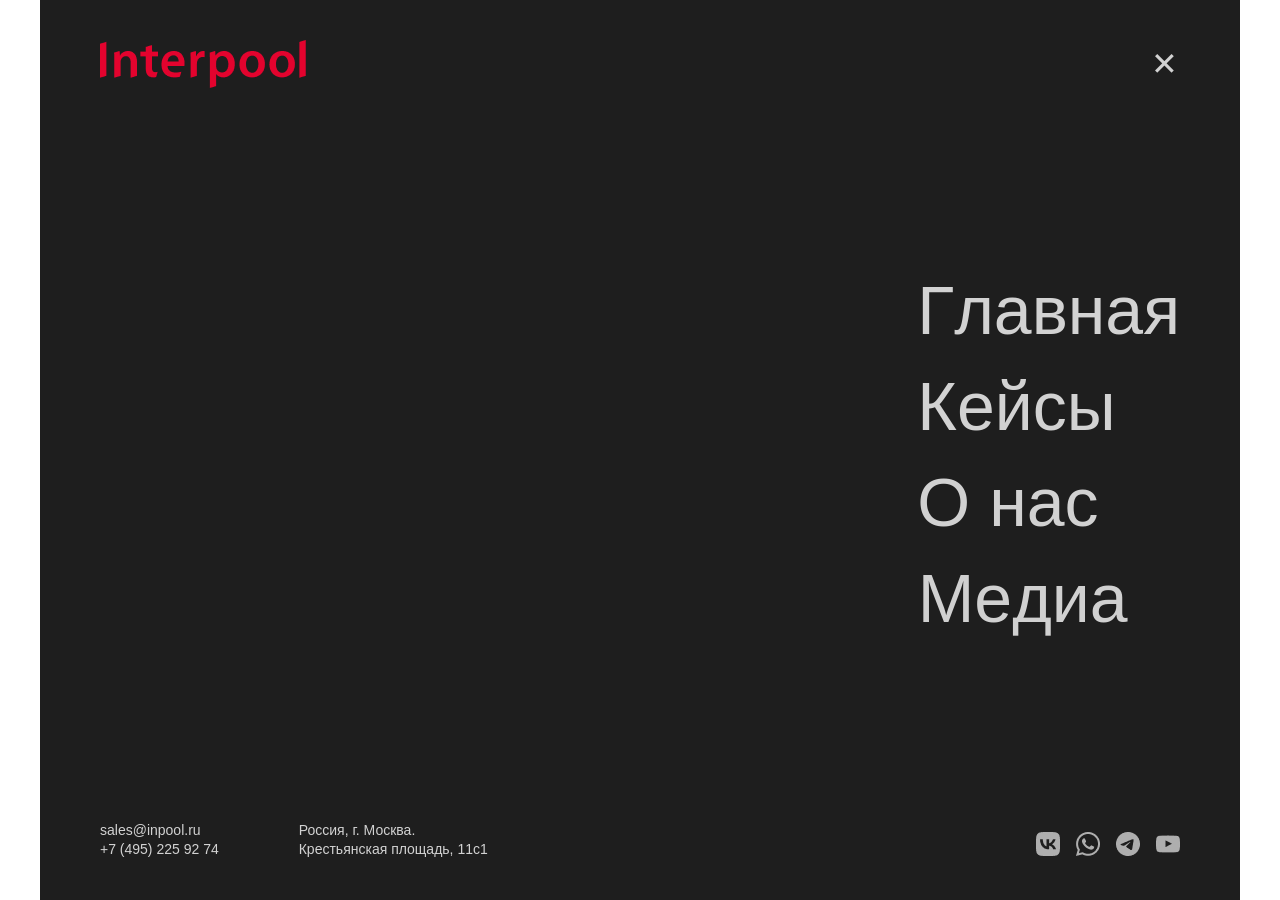
<file: index.html>
<!DOCTYPE html>
<html lang="ru">
<head>
    <meta charset="UTF-8">
    <meta name="viewport" content="width=device-width, initial-scale=1.0, user-scalable=yes">
    <title>Проект по дизайну</title>
    
    <link href="https://db.onlinewebfonts.com/c/f02cf2e6e27a17bcfe9efa18c041c208?family=Redcollar" rel="stylesheet">
    
    <script src="https://cdnjs.cloudflare.com/ajax/libs/gsap/3.12.5/gsap.min.js"></script>
    
    <link rel="stylesheet" href="css/style.css">
</head>
<body>
    <div class="main-container">
        <div class="header">
            <div class="logo">
                <img src="imgs/logo.png" alt="Логотип">
            </div>
            <div class="close">
                ✕
            </div>
        </div>
        
        <div class="content-wrapper">
            <div class="menu-images">
                <img src="imgs/menu1.png" alt="Главная" class="menu-image" data-menu="1">
                <img src="imgs/menu2.png" alt="Кейсы" class="menu-image" data-menu="2">
                <img src="imgs/menu3.png" alt="О нас" class="menu-image" data-menu="3">
                <img src="imgs/menu4.png" alt="Медиа" class="menu-image" data-menu="4">
            </div>
            
            <div class="menu">
                <div class="menu-item" data-menu="1">Главная</div>
                <div class="menu-item" data-menu="2">Кейсы</div>
                <div class="menu-item" data-menu="3">О нас</div>
                <div class="menu-item" data-menu="4">Медиа</div>
            </div>
        </div>
        
        <div class="bottom-bar">
            <div class="contacts">
                <div class="contacts-left">
                    <a href="mailto:sales@inpool.ru">sales@inpool.ru</a><br>
                    <a href="tel:+74952259274">+7 (495) 225 92 74</a>
                </div>
                <div class="contacts-right">
                    Россия, г. Москва.<br>
                    Крестьянская площадь, 11с1
                </div>
            </div>

            <div class="social-icons">
                <a href="https://vk.com" target="_blank" class="social-icon">
                    <img src="imgs/vk.png" alt="VK">
                </a>
                <a href="https://whatsapp.com" target="_blank" class="social-icon">
                    <img src="imgs/whatsapp.png" alt="WhatsApp">
                </a>
                <a href="https://telegram.org" target="_blank" class="social-icon">
                    <img src="imgs/tg.png" alt="Telegram">
                </a>
                <a href="https://youtube.com" target="_blank" class="social-icon">
                    <img src="imgs/youtube.png" alt="YouTube">
                </a>
            </div>
        </div>
    </div>

    <script src="js/script.js"></script>
</body>
</html>
</file>
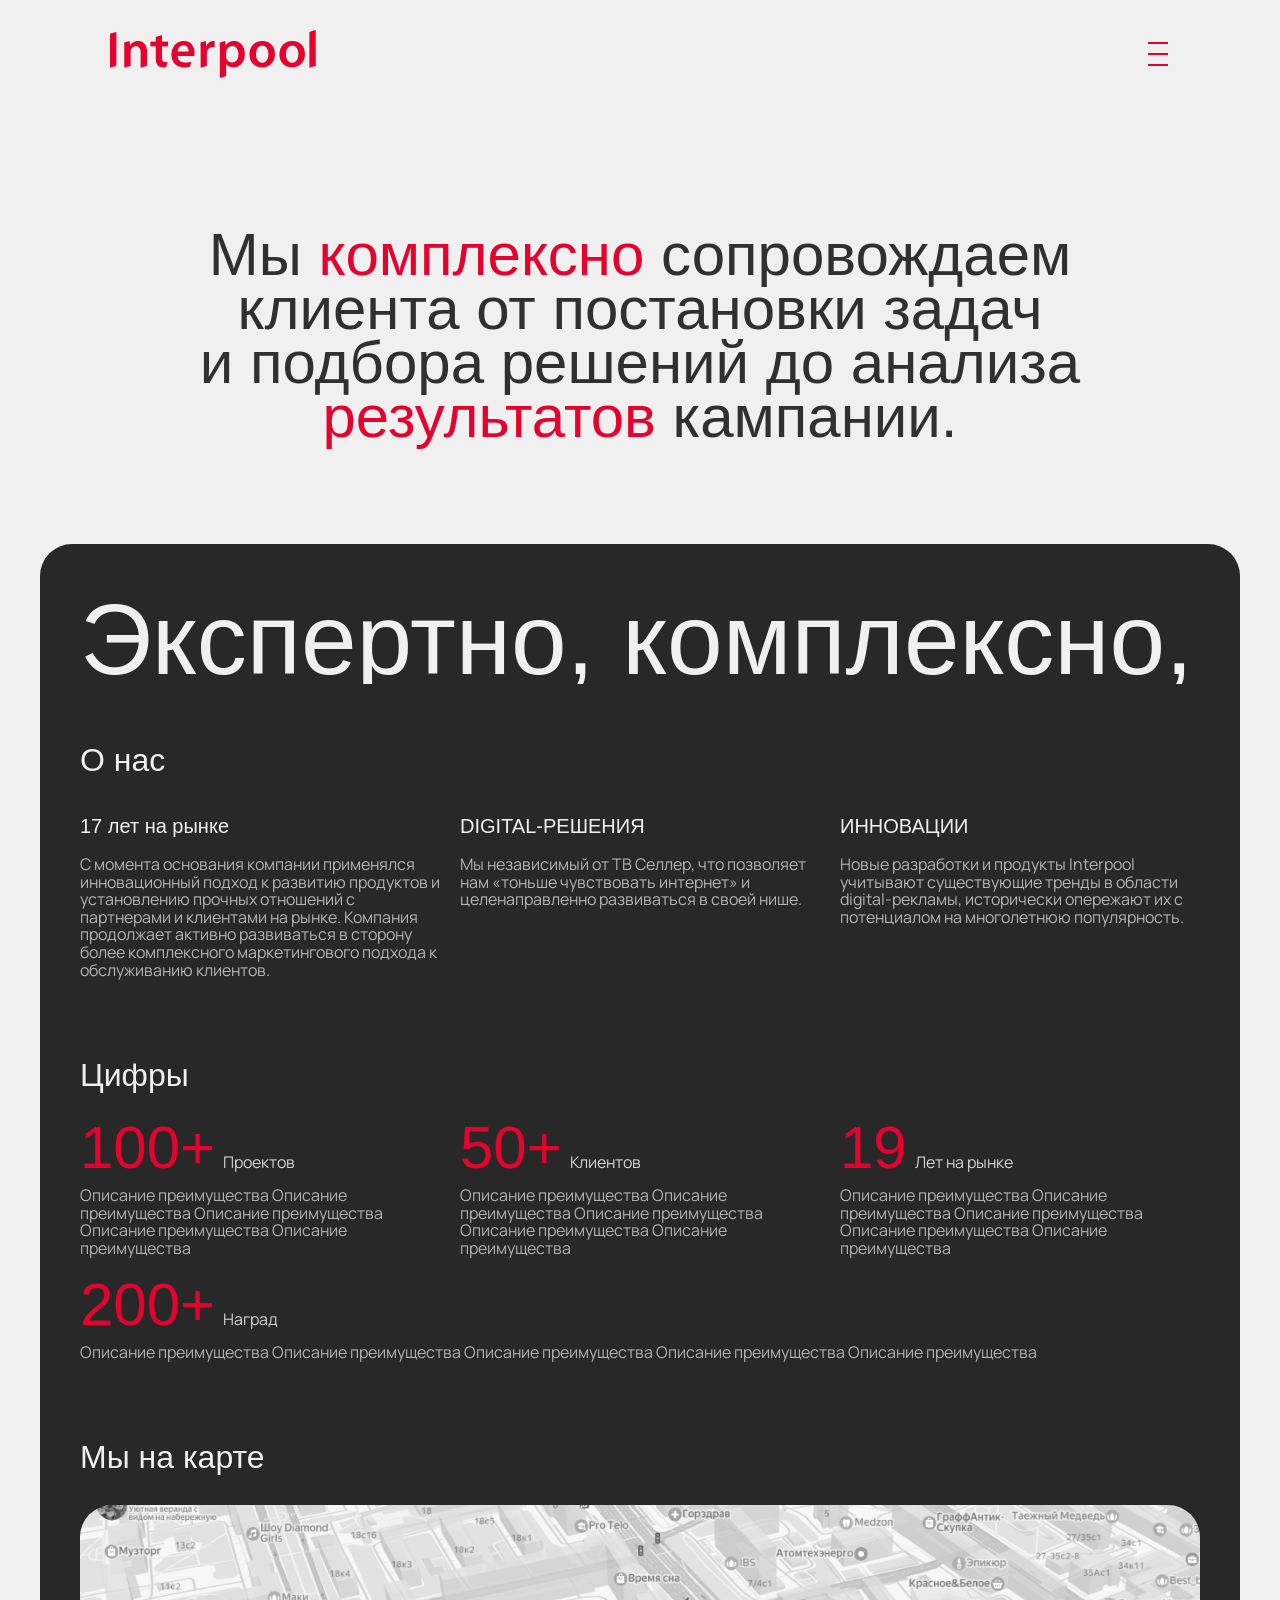
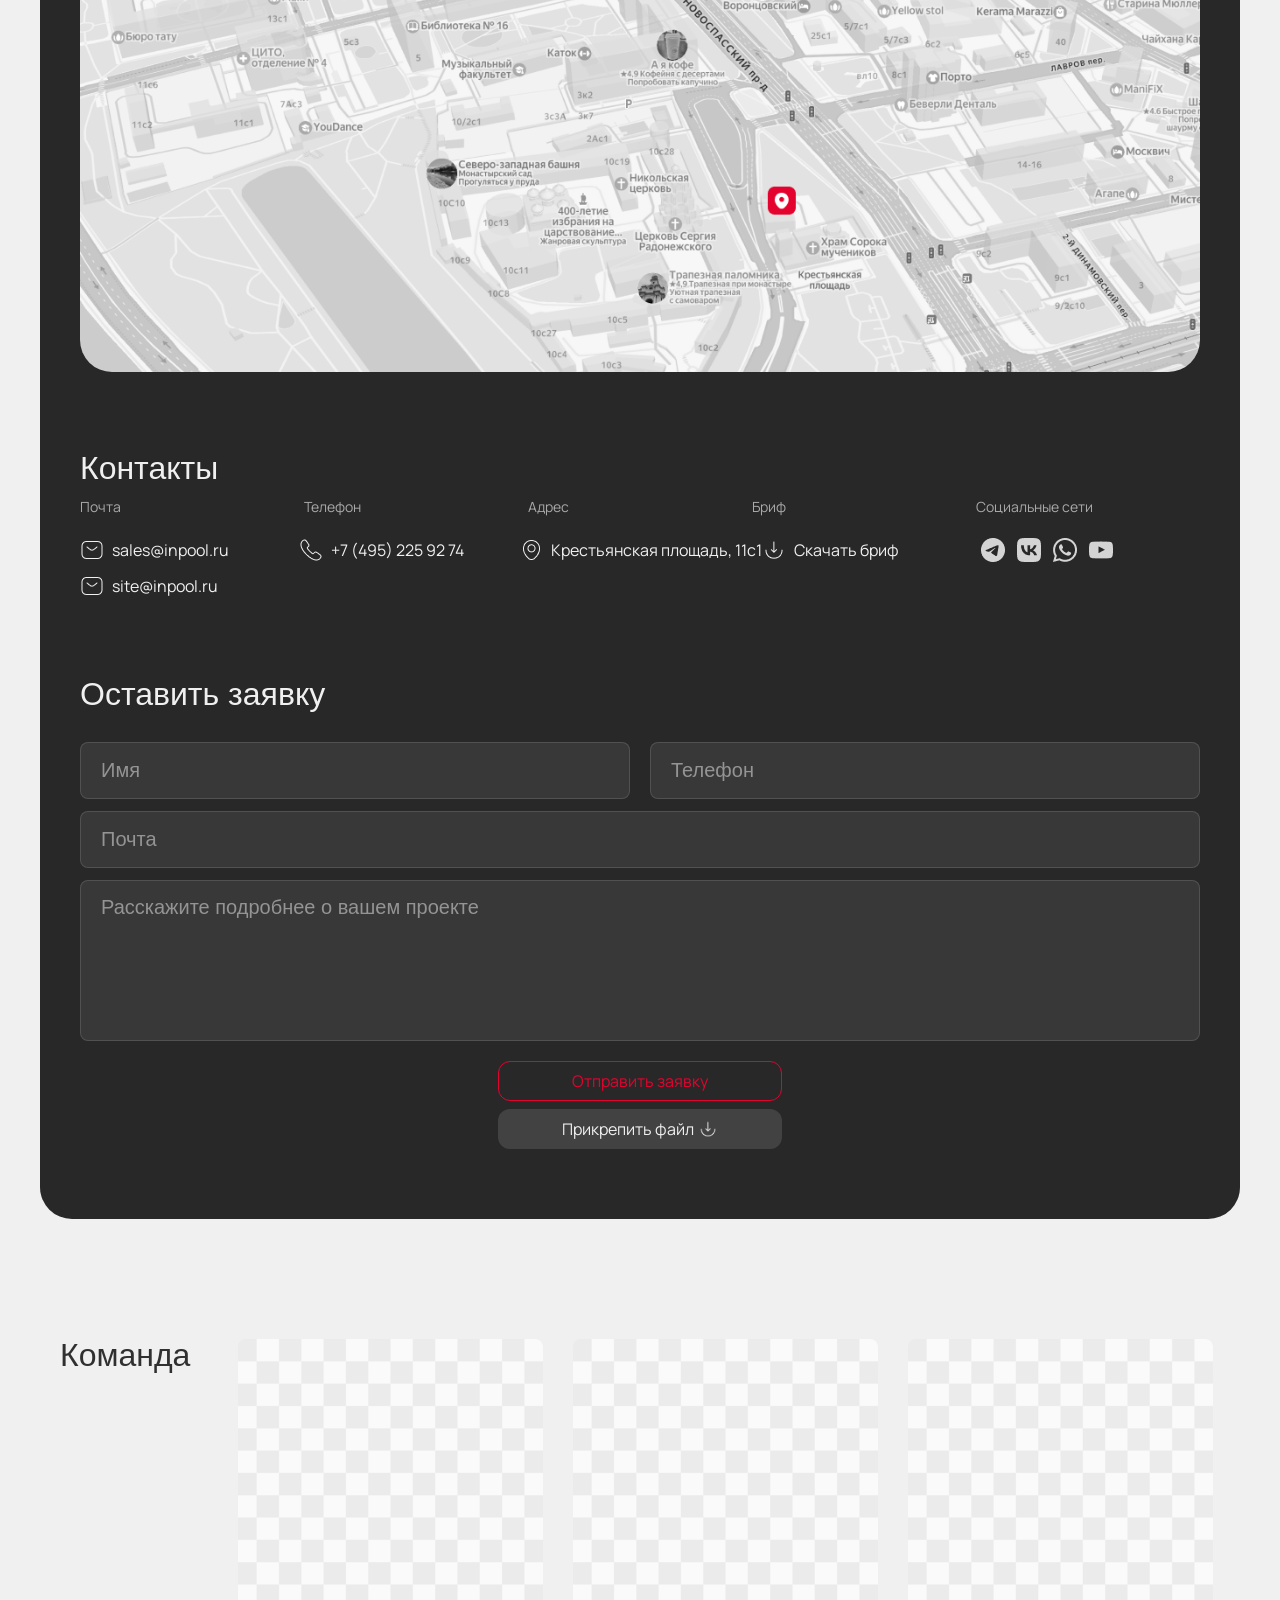
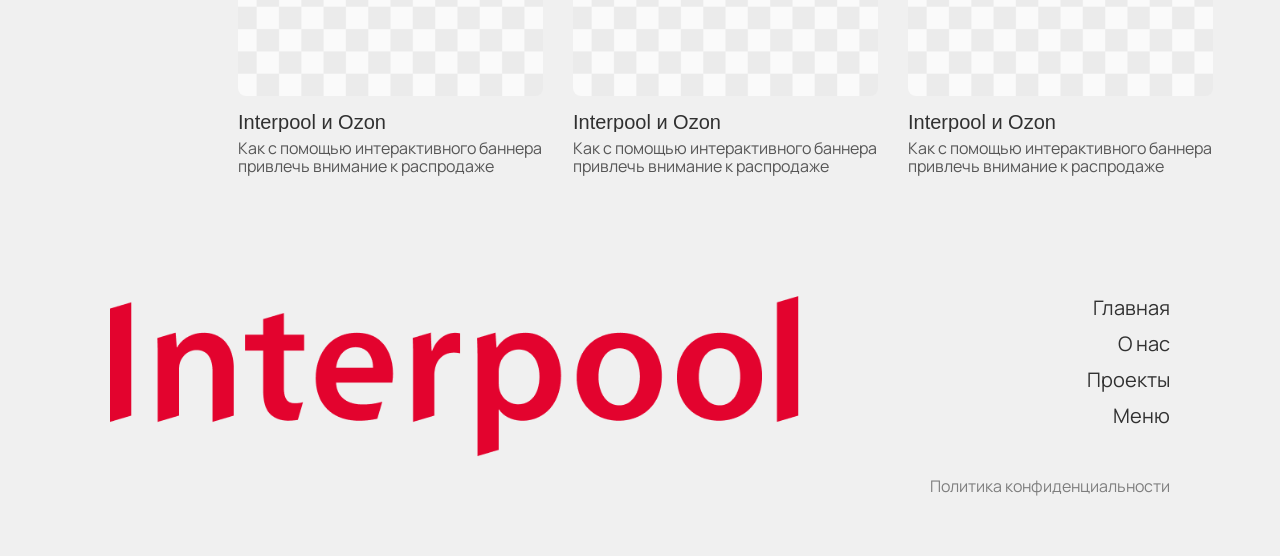
<file: about_index.html>
<!DOCTYPE html>
<html lang="ru">
<head>
    <meta charset="UTF-8">
    <meta name="viewport" content="width=device-width, initial-scale=1.0">
    <title>О нас - Interpool</title>
    
    <link href="https://db.onlinewebfonts.com/c/f02cf2e6e27a17bcfe9efa18c041c208?family=Redcollar" rel="stylesheet">
    
    <link href="https://fonts.googleapis.com/css2?family=Manrope:wght@400&display=swap" rel="stylesheet">
    
    <link href="https://db.onlinewebfonts.com/c/6b6e6c7b7b7b7b7b7b7b7b7b7b7b7b7b?family=TT+Commons+Regular" rel="stylesheet">
    
    <script src="https://cdnjs.cloudflare.com/ajax/libs/gsap/3.12.5/gsap.min.js"></script>
    
    <link rel="stylesheet" href="css/about_style.css">
</head>
<body>
    <div class="main-container">
        <header class="header">
            <div class="logo">
                <img src="imgs/logo.png" alt="Логотип">
            </div>
            <div class="burger-menu" id="burgerMenu">
                <span></span>
                <span></span>
                <span></span>
            </div>
        </header>
        
        <section class="hero-section">
            <div class="hero-text">
                Мы <span class="red-text">комплексно</span> сопровождаем<br>
                клиента от постановки задач<br>
                и подбора решений до анализа<br>
                <span class="red-text">результатов</span> кампании.
            </div>
        </section>
        
        <section class="dark-section">
            <div class="dark-container">
                <div class="marquee-container">
                    <div class="marquee-track">
                        <span class="marquee-text">Экспертно, комплексно, интеллектуально.</span>
                        <span class="marquee-text">Экспертно, комплексно, интеллектуально.</span>
                    </div>
                </div>
                
                <div class="about-content-block">
                    <div class="about-title">О нас</div>
                    
                    <div class="about-description-grid">
                        <div class="about-column">
                            <div class="about-subtitle">17 лет на рынке</div>
                            <div class="about-text">
                                С момента основания компании применялся инновационный подход к развитию продуктов и установлению прочных отношений с партнерами и клиентами на рынке. Компания продолжает активно развиваться в сторону более комплексного маркетингового подхода к обслуживанию клиентов.
                            </div>
                        </div>
                        
                        <div class="about-column">
                            <div class="about-subtitle">DIGITAL-РЕШЕНИЯ</div>
                            <div class="about-text">
                                Мы независимый от ТВ Селлер, что позволяет нам «тоньше чувствовать интернет» и целенаправленно развиваться в своей нише.
                            </div>
                        </div>
                        
                        <div class="about-column">
                            <div class="about-subtitle">ИННОВАЦИИ</div>
                            <div class="about-text">
                                Новые разработки и продукты Interpool учитывают существующие тренды в области digital-рекламы, исторически опережают их с потенциалом на многолетнюю популярность.
                            </div>
                        </div>
                    </div>
                </div>
                
                <div class="numbers-section">
                    <div class="numbers-title">Цифры</div>
                    
                    <div class="numbers-grid">
                        <div class="number-item">
                            <div class="number-value">
                                <span class="number">100+</span>
                                <span class="number-label">Проектов</span>
                            </div>
                            <div class="number-description">
                                Описание преимущества Описание преимущества Описание преимущества Описание преимущества Описание преимущества
                            </div>
                        </div>
                        
                        <div class="number-item">
                            <div class="number-value">
                                <span class="number">50+</span>
                                <span class="number-label">Клиентов</span>
                            </div>
                            <div class="number-description">
                                Описание преимущества Описание преимущества Описание преимущества Описание преимущества Описание преимущества
                            </div>
                        </div>
                        
                        <div class="number-item">
                            <div class="number-value">
                                <span class="number">19</span>
                                <span class="number-label">Лет на рынке</span>
                            </div>
                            <div class="number-description">
                                Описание преимущества Описание преимущества Описание преимущества Описание преимущества Описание преимущества
                            </div>
                        </div>
                        
                        <div class="number-item">
                            <div class="number-value">
                                <span class="number">200+</span>
                                <span class="number-label">Наград</span>
                            </div>
                            <div class="number-description">
                                Описание преимущества Описание преимущества Описание преимущества Описание преимущества Описание преимущества
                            </div>
                        </div>
                    </div>
                </div>
                
                <div class="map-section">
                    <div class="map-title">Мы на карте</div>
                    <div class="map-container">
                        <img src="imgs/map.png" alt="Карта" class="map-image">
                    </div>
                </div>
                
                <div class="contacts-section">
                    <div class="contacts-title">Контакты</div>
                    
                    <div class="contacts-wrapper">
                        <div class="contacts-headers">
                            <div class="contact-header">Почта</div>
                            <div class="contact-header">Телефон</div>
                            <div class="contact-header">Адрес</div>
                            <div class="contact-header">Бриф</div>
                            <div class="contact-header">Социальные сети</div>
                        </div>
                        
                        <div class="contacts-grid">
                            <div class="contact-column">
                                <div class="contact-item">
                                    <div class="contact-icon">
                                        <img src="imgs/mail.png" alt="Email" class="contact-icon-img">
                                    </div>
                                    <div class="contact-text">sales@inpool.ru</div>
                                </div>
                                <div class="contact-item secondary-email">
                                    <div class="contact-icon">
                                        <img src="imgs/mail.png" alt="Email" class="contact-icon-img">
                                    </div>
                                    <div class="contact-text">site@inpool.ru</div>
                                </div>
                            </div>
                            
                            <div class="contact-column">
                                <div class="contact-item">
                                    <div class="contact-icon">
                                        <img src="imgs/phone.png" alt="Phone" class="contact-icon-img">
                                    </div>
                                    <div class="contact-text">+7 (495) 225 92 74</div>
                                </div>
                            </div>
                            
                            <div class="contact-column">
                                <div class="contact-item">
                                    <div class="contact-icon">
                                        <img src="imgs/indicator.png" alt="Address" class="contact-icon-img">
                                    </div>
                                    <div class="contact-text">Крестьянская площадь, 11с1</div>
                                </div>
                            </div>
                            
                            <div class="contact-column">
                                <div class="contact-item brief-item">
                                    <div class="contact-text">Скачать бриф</div>
                                    <div class="contact-icon">
                                        <img src="imgs/loading.png" alt="Download" class="contact-icon-img">
                                    </div>
                                </div>
                            </div>
                            
                            <div class="contact-column">
                                <div class="contact-item social-item">
                                    <div class="contact-icon">
                                        <img src="imgs/tg.png" alt="Telegram" class="contact-icon-img">
                                    </div>
                                    <div class="contact-icon">
                                        <img src="imgs/vk.png" alt="VK" class="contact-icon-img">
                                    </div>
                                    <div class="contact-icon">
                                        <img src="imgs/whatsapp.png" alt="WhatsApp" class="contact-icon-img">
                                    </div>
                                    <div class="contact-icon">
                                        <img src="imgs/youtube.png" alt="YouTube" class="contact-icon-img">
                                    </div>
                                </div>
                            </div>
                        </div>
                    </div>
                </div>
                
                <div class="form-section">
                    <div class="form-title">Оставить заявку</div>
                    
                    <div class="form-container">
                        <div class="form-row">
                            <input type="text" class="form-input form-input-half" placeholder="Имя">
                            <input type="tel" class="form-input form-input-half" placeholder="Телефон">
                        </div>
                        
                        <input type="email" class="form-input form-input-full" placeholder="Почта">
                        
                        <textarea class="form-textarea" placeholder="Расскажите подробнее о вашем проекте"></textarea>
                    </div>
                    
                    <div class="form-buttons">
                        <button class="form-btn form-btn-primary">Отправить заявку</button>
                        <button class="form-btn form-btn-secondary">
                            Прикрепить файл
                            <img src="imgs/loading.png" alt="Attach" class="btn-icon">
                        </button>
                    </div>
                </div>
            </div>
        </section>
        
        <section class="team-section">
            <div class="team-title">Команда</div>
            
            <div class="team-container" id="teamContainer">
                <div class="team-wrapper">
                    <a href="#" class="team-item-link">
                        <div class="team-item">
                            <div class="team-image">
                                <img src="imgs/checker.png" alt="Interpool и Ozon" class="team-img">
                            </div>
                            <div class="team-content">
                                <div class="team-name">Interpool и Ozon</div>
                                <div class="team-description">Как с помощью интерактивного баннера привлечь внимание к распродаже</div>
                            </div>
                        </div>
                    </a>
                    
                    <a href="#" class="team-item-link">
                        <div class="team-item">
                            <div class="team-image">
                                <img src="imgs/checker.png" alt="Interpool и Ozon" class="team-img">
                            </div>
                            <div class="team-content">
                                <div class="team-name">Interpool и Ozon</div>
                                <div class="team-description">Как с помощью интерактивного баннера привлечь внимание к распродаже</div>
                            </div>
                        </div>
                    </a>
                    
                    <a href="#" class="team-item-link">
                        <div class="team-item">
                            <div class="team-image">
                                <img src="imgs/checker.png" alt="Interpool и Ozon" class="team-img">
                            </div>
                            <div class="team-content">
                                <div class="team-name">Interpool и Ozon</div>
                                <div class="team-description">Как с помощью интерактивного баннера привлечь внимание к распродаже</div>
                            </div>
                        </div>
                    </a>
                    
                    <a href="#" class="team-item-link">
                        <div class="team-item">
                            <div class="team-image">
                                <img src="imgs/checker.png" alt="Interpool и Ozon" class="team-img">
                            </div>
                            <div class="team-content">
                                <div class="team-name">Interpool и Ozon</div>
                                <div class="team-description">Как с помощью интерактивного баннера привлечь внимание к распродаже</div>
                            </div>
                        </div>
                    </a>
                    
                    <a href="#" class="team-item-link">
                        <div class="team-item">
                            <div class="team-image">
                                <img src="imgs/checker.png" alt="Interpool и Ozon" class="team-img">
                            </div>
                            <div class="team-content">
                                <div class="team-name">Interpool и Ozon</div>
                                <div class="team-description">Как с помощью интерактивного баннера привлечь внимание к распродаже</div>
                            </div>
                        </div>
                    </a>
                    
                    <a href="#" class="team-item-link">
                        <div class="team-item">
                            <div class="team-image">
                                <img src="imgs/checker.png" alt="Interpool и Ozon" class="team-img">
                            </div>
                            <div class="team-content">
                                <div class="team-name">Interpool и Ozon</div>
                                <div class="team-description">Как с помощью интерактивного баннера привлечь внимание к распродаже</div>
                            </div>
                        </div>
                    </a>
                    
                    <a href="#" class="team-item-link">
                        <div class="team-item">
                            <div class="team-image">
                                <img src="imgs/checker.png" alt="Interpool и Ozon" class="team-img">
                            </div>
                            <div class="team-content">
                                <div class="team-name">Interpool и Ozon</div>
                                <div class="team-description">Как с помощью интерактивного баннера привлечь внимание к распродаже</div>
                            </div>
                        </div>
                    </a>
                    
                    <a href="#" class="team-item-link">
                        <div class="team-item">
                            <div class="team-image">
                                <img src="imgs/checker.png" alt="Interpool и Ozon" class="team-img">
                            </div>
                            <div class="team-content">
                                <div class="team-name">Interpool и Ozon</div>
                                <div class="team-description">Как с помощью интерактивного баннера привлечь внимание к распродаже</div>
                            </div>
                        </div>
                    </a>
                    
                    <a href="#" class="team-item-link">
                        <div class="team-item">
                            <div class="team-image">
                                <img src="imgs/checker.png" alt="Interpool и Ozon" class="team-img">
                            </div>
                            <div class="team-content">
                                <div class="team-name">Interpool и Ozon</div>
                                <div class="team-description">Как с помощью интерактивного баннера привлечь внимание к распродаже</div>
                            </div>
                        </div>
                    </a>
                    
                    <a href="#" class="team-item-link">
                        <div class="team-item">
                            <div class="team-image">
                                <img src="imgs/checker.png" alt="Interpool и Ozon" class="team-img">
                            </div>
                            <div class="team-content">
                                <div class="team-name">Interpool и Ozon</div>
                                <div class="team-description">Как с помощью интерактивного баннера привлечь внимание к распродаже</div>
                            </div>
                        </div>
                    </a>
                </div>
            </div>
        </section>
        
        <footer class="footer">
            <div class="footer-content">
                <div class="footer-logo">
                    <img src="imgs/logo_big.png" alt="Interpool">
                </div>
                
                <div class="footer-right">
                    <div class="footer-nav">
                        <a href="main_index.html" class="footer-nav-link">Главная</a>
                        <a href="about_index.html" class="footer-nav-link">О нас</a>
                        <a href="case_index.html" class="footer-nav-link">Проекты</a>
                        <a href="index.html" class="footer-nav-link">Меню</a>
                    </div>
                    
                    <div class="footer-policy">
                        Политика конфиденциальности
                    </div>
                </div>
            </div>
        </footer>
    </div>
    
    <script src="js/about_script.js"></script>
</body>
</html>
</file>
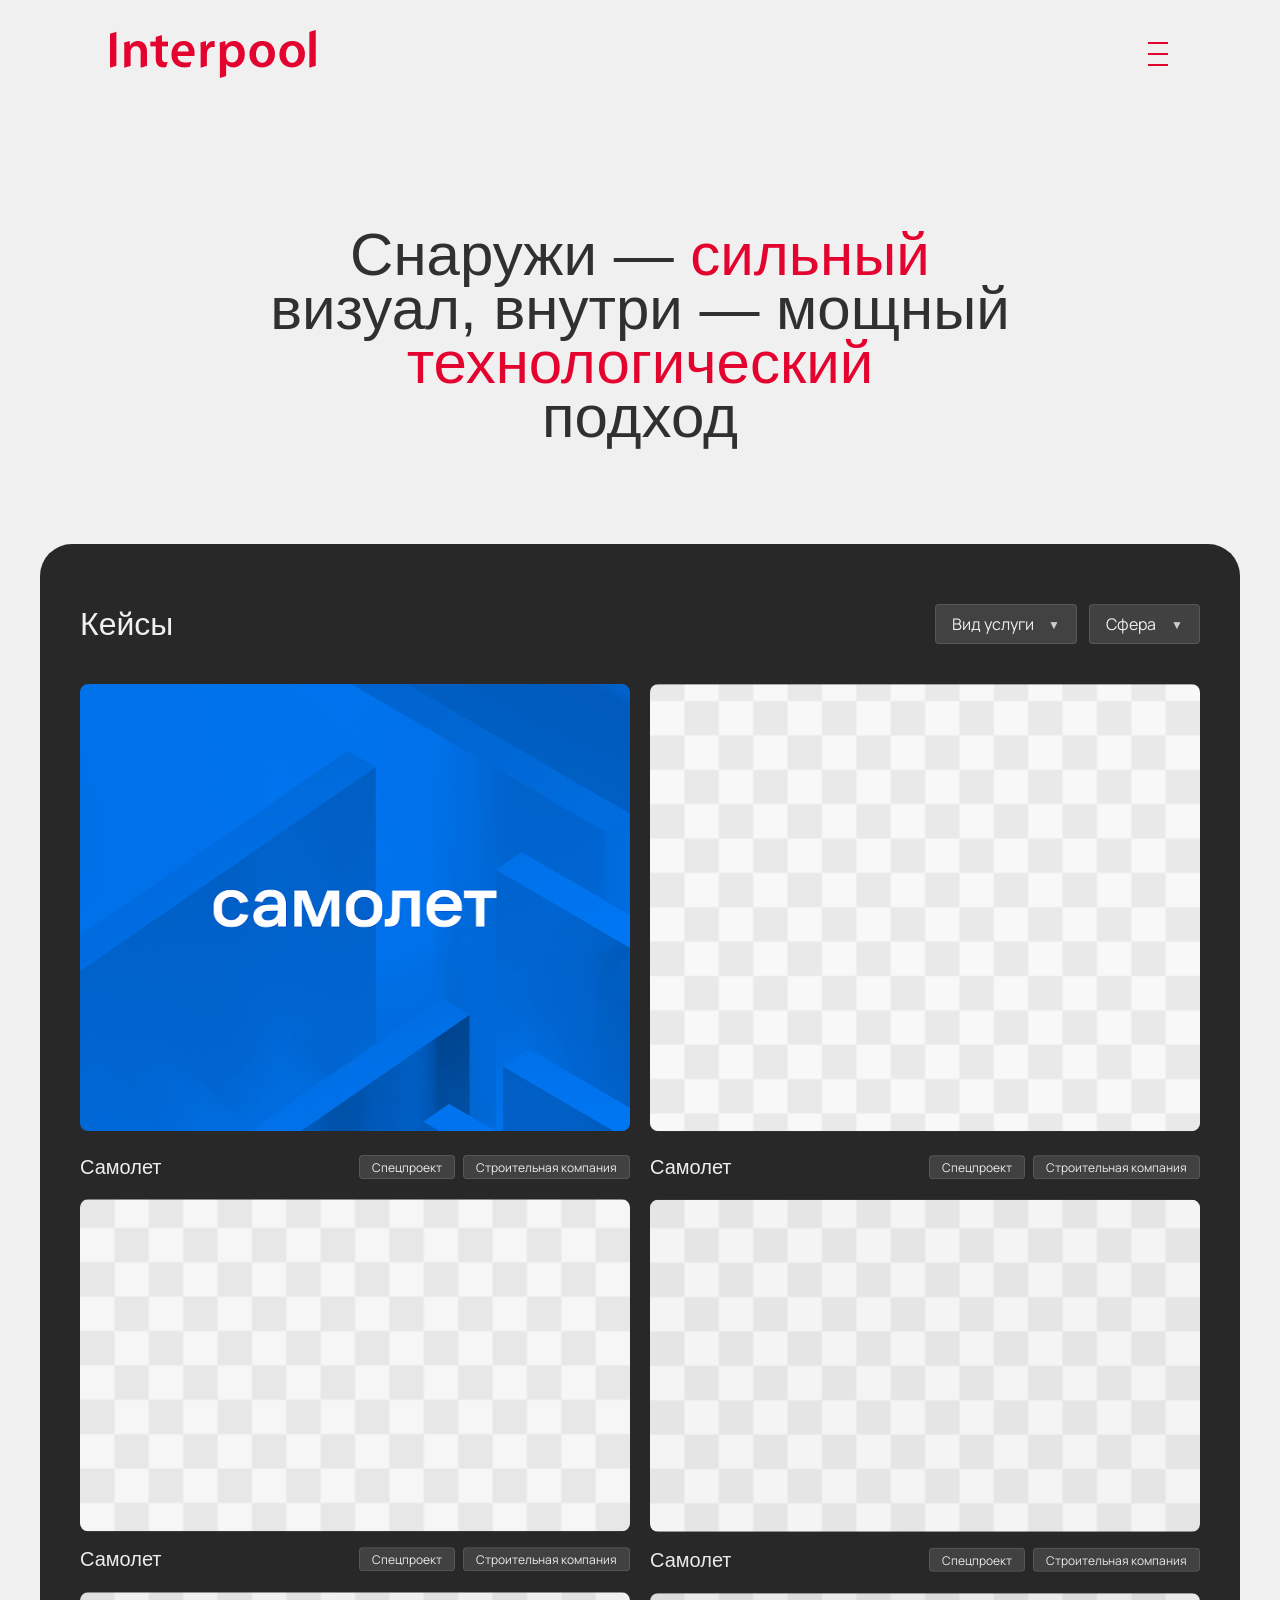
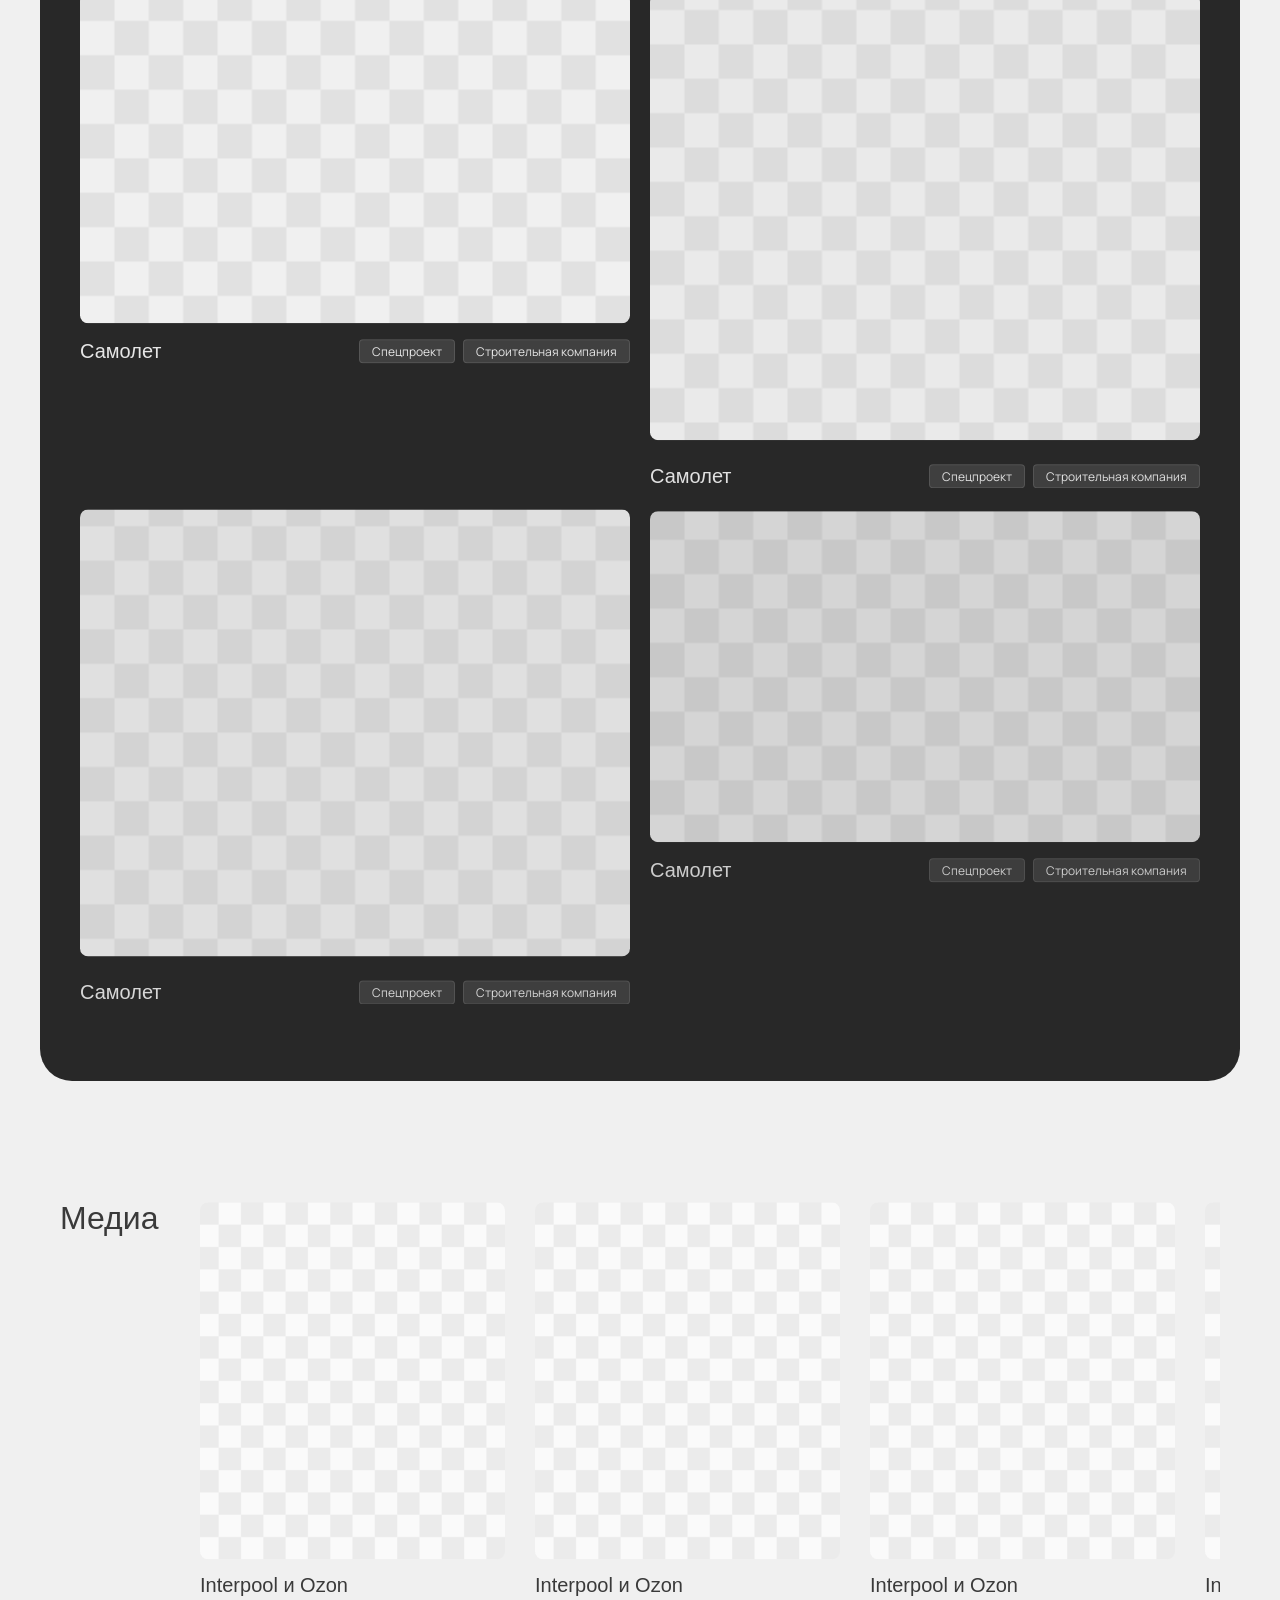
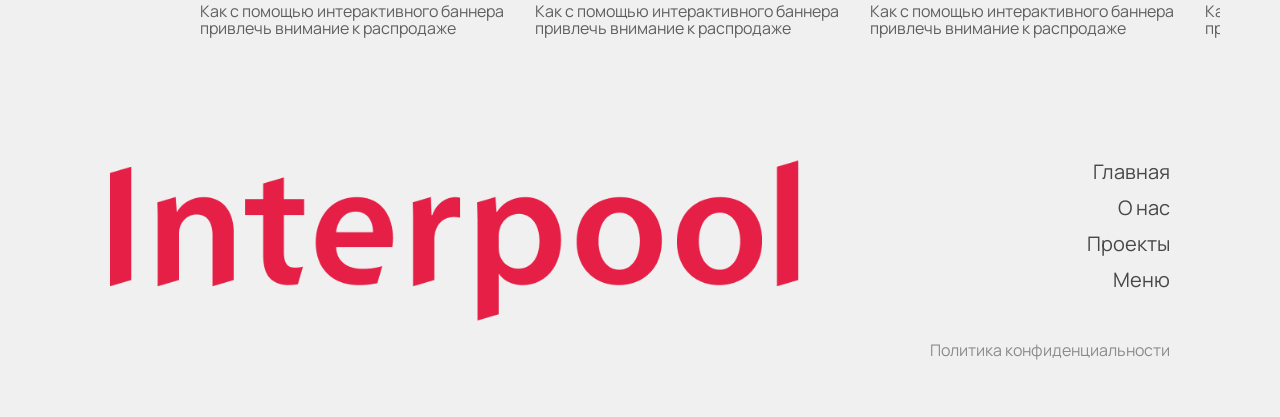
<file: case_index.html>
<!DOCTYPE html>
<html lang="ru">
<head>
    <meta charset="UTF-8">
    <meta name="viewport" content="width=device-width, initial-scale=1.0">
    <title>Кейсы - Interpool</title>
    
    <link href="https://db.onlinewebfonts.com/c/f02cf2e6e27a17bcfe9efa18c041c208?family=Redcollar" rel="stylesheet">
    
    <link href="https://fonts.googleapis.com/css2?family=Manrope:wght@400&display=swap" rel="stylesheet">
    
    <link href="https://db.onlinewebfonts.com/c/6b6e6c7b7b7b7b7b7b7b7b7b7b7b7b7b?family=TT+Commons+Regular" rel="stylesheet">
    
    <script src="https://cdnjs.cloudflare.com/ajax/libs/gsap/3.12.5/gsap.min.js"></script>
    
    <link rel="stylesheet" href="css/case_style.css">
</head>
<body>
    <div class="main-container">
        <header class="header">
            <div class="logo">
                <img src="imgs/logo.png" alt="Логотип">
            </div>
            <div class="burger-menu" id="burgerMenu">
                <span></span>
                <span></span>
                <span></span>
            </div>
        </header>
        
        <section class="hero-section">
            <div class="hero-text">
                Снаружи — <span class="red-text">сильный</span><br>
                визуал, внутри — мощный <span class="red-text">технологический</span><br>
                подход
            </div>
        </section>
        
        <section class="cases-dark-section">
            <div class="cases-container">
                <div class="cases-header">
                    <div class="cases-title">Кейсы</div>
                    
                    <div class="filter-menu">
                        <div class="filter-item">
                            <span class="filter-text">Вид услуги</span>
                            <span class="filter-arrow">▼</span>
                            
                            <div class="filter-dropdown">
                                <div class="dropdown-item" data-value="specproekt">Спецпроект</div>
                            </div>
                        </div>
                        
                        <div class="filter-item">
                            <span class="filter-text">Сфера</span>
                            <span class="filter-arrow">▼</span>
                            
                            <div class="filter-dropdown">
                                <div class="dropdown-item" data-value="stroitelnaya">Строительная компания</div>
                            </div>
                        </div>
                    </div>
                </div>
                
                <div class="cases-grid">
                    <a href="airplane_index.html" class="case-item-link">
                        <div class="case-item case-item-large">
                            <div class="case-image case-image-large">
                                <img src="imgs/airplane.png" alt="Самолет" class="case-img">
                            </div>
                            <div class="case-info">
                                <div class="case-label">Самолет</div>
                                <div class="case-description">
                                    Описание проекта Описание проекта Описание проекта Описание проекта...<span>Подробнее</span>
                                </div>
                                <div class="case-tags">
                                    <span class="tag">Спецпроект</span>
                                    <span class="tag">Строительная компания</span>
                                </div>
                            </div>
                        </div>
                    </a>
                    
                    <a href="#" class="case-item-link">
                        <div class="case-item case-item-large">
                            <div class="case-image case-image-large">
                                <img src="imgs/checker.png" alt="Самолет" class="case-img">
                            </div>
                            <div class="case-info">
                                <div class="case-label">Самолет</div>
                                <div class="case-description">
                                    Описание проекта Описание проекта Описание проекта Описание проекта...<span>Подробнее</span>
                                </div>
                                <div class="case-tags">
                                    <span class="tag">Спецпроект</span>
                                    <span class="tag">Строительная компания</span>
                                </div>
                            </div>
                        </div>
                    </a>
                    
                    <a href="#" class="case-item-link">
                        <div class="case-item case-item-small">
                            <div class="case-image case-image-small">
                                <img src="imgs/checker.png" alt="Самолет" class="case-img">
                            </div>
                            <div class="case-info">
                                <div class="case-label">Самолет</div>
                                <div class="case-description">
                                    Описание проекта Описание проекта Описание проекта Описание проекта...<span>Подробнее</span>
                                </div>
                                <div class="case-tags">
                                    <span class="tag">Спецпроект</span>
                                    <span class="tag">Строительная компания</span>
                                </div>
                            </div>
                        </div>
                    </a>
                    
                    <a href="#" class="case-item-link">
                        <div class="case-item case-item-small">
                            <div class="case-image case-image-small">
                                <img src="imgs/checker.png" alt="Самолет" class="case-img">
                            </div>
                            <div class="case-info">
                                <div class="case-label">Самолет</div>
                                <div class="case-description">
                                    Описание проекта Описание проекта Описание проекта Описание проекта...<span>Подробнее</span>
                                </div>
                                <div class="case-tags">
                                    <span class="tag">Спецпроект</span>
                                    <span class="tag">Строительная компания</span>
                                </div>
                            </div>
                        </div>
                    </a>
                    
                    <a href="#" class="case-item-link">
                        <div class="case-item case-item-small">
                            <div class="case-image case-image-small">
                                <img src="imgs/checker.png" alt="Самолет" class="case-img">
                            </div>
                            <div class="case-info">
                                <div class="case-label">Самолет</div>
                                <div class="case-description">
                                    Описание проекта Описание проекта Описание проекта Описание проекта...<span>Подробнее</span>
                                </div>
                                <div class="case-tags">
                                    <span class="tag">Спецпроект</span>
                                    <span class="tag">Строительная компания</span>
                                </div>
                            </div>
                        </div>
                    </a>
                    
                    <a href="#" class="case-item-link">
                        <div class="case-item case-item-large">
                            <div class="case-image case-image-large">
                                <img src="imgs/checker.png" alt="Самолет" class="case-img">
                            </div>
                            <div class="case-info">
                                <div class="case-label">Самолет</div>
                                <div class="case-description">
                                    Описание проекта Описание проекта Описание проекта Описание проекта...<span>Подробнее</span>
                                </div>
                                <div class="case-tags">
                                    <span class="tag">Спецпроект</span>
                                    <span class="tag">Строительная компания</span>
                                </div>
                            </div>
                        </div>
                    </a>
                    
                    <a href="#" class="case-item-link">
                        <div class="case-item case-item-large">
                            <div class="case-image case-image-large">
                                <img src="imgs/checker.png" alt="Самолет" class="case-img">
                            </div>
                            <div class="case-info">
                                <div class="case-label">Самолет</div>
                                <div class="case-description">
                                    Описание проекта Описание проекта Описание проекта Описание проекта...<span>Подробнее</span>
                                </div>
                                <div class="case-tags">
                                    <span class="tag">Спецпроект</span>
                                    <span class="tag">Строительная компания</span>
                                </div>
                            </div>
                        </div>
                    </a>
                    
                    <a href="#" class="case-item-link">
                        <div class="case-item case-item-small">
                            <div class="case-image case-image-small">
                                <img src="imgs/checker.png" alt="Самолет" class="case-img">
                            </div>
                            <div class="case-info">
                                <div class="case-label">Самолет</div>
                                <div class="case-description">
                                    Описание проекта Описание проекта Описание проекта Описание проекта...<span>Подробнее</span>
                                </div>
                                <div class="case-tags">
                                    <span class="tag">Спецпроект</span>
                                    <span class="tag">Строительная компания</span>
                                </div>
                            </div>
                        </div>
                    </a>
                </div>
                
                <button class="show-more-button">Показать ещё</button>
            </div>
        </section>
        
        <section class="media-section">
            <div class="media-title">Медиа</div>
            
            <div class="media-container" id="mediaContainer">
                <div class="media-wrapper">
                    <a href="#" class="media-item-link">
                        <div class="media-item">
                            <div class="media-image">
                                <img src="imgs/checker.png" alt="Interpool и Ozon" class="media-img">
                            </div>
                            <div class="media-content">
                                <div class="media-brand">Interpool и Ozon</div>
                                <div class="media-description">Как с помощью интерактивного баннера привлечь внимание к распродаже</div>
                            </div>
                        </div>
                    </a>
                    
                    <a href="#" class="media-item-link">
                        <div class="media-item">
                            <div class="media-image">
                                <img src="imgs/checker.png" alt="Interpool и Ozon" class="media-img">
                            </div>
                            <div class="media-content">
                                <div class="media-brand">Interpool и Ozon</div>
                                <div class="media-description">Как с помощью интерактивного баннера привлечь внимание к распродаже</div>
                            </div>
                        </div>
                    </a>
                    
                    <a href="#" class="media-item-link">
                        <div class="media-item">
                            <div class="media-image">
                                <img src="imgs/checker.png" alt="Interpool и Ozon" class="media-img">
                            </div>
                            <div class="media-content">
                                <div class="media-brand">Interpool и Ozon</div>
                                <div class="media-description">Как с помощью интерактивного баннера привлечь внимание к распродаже</div>
                            </div>
                        </div>
                    </a>
                    
                    <a href="#" class="media-item-link">
                        <div class="media-item">
                            <div class="media-image">
                                <img src="imgs/checker.png" alt="Interpool и Ozon" class="media-img">
                            </div>
                            <div class="media-content">
                                <div class="media-brand">Interpool и Ozon</div>
                                <div class="media-description">Как с помощью интерактивного баннера привлечь внимание к распродаже</div>
                            </div>
                        </div>
                    </a>
                    
                    <a href="#" class="media-item-link">
                        <div class="media-item">
                            <div class="media-image">
                                <img src="imgs/checker.png" alt="Interpool и Ozon" class="media-img">
                            </div>
                            <div class="media-content">
                                <div class="media-brand">Interpool и Ozon</div>
                                <div class="media-description">Как с помощью интерактивного баннера привлечь внимание к распродаже</div>
                            </div>
                        </div>
                    </a>
                    
                    <a href="#" class="media-item-link">
                        <div class="media-item">
                            <div class="media-image">
                                <img src="imgs/checker.png" alt="Interpool и Ozon" class="media-img">
                            </div>
                            <div class="media-content">
                                <div class="media-brand">Interpool и Ozon</div>
                                <div class="media-description">Как с помощью интерактивного баннера привлечь внимание к распродаже</div>
                            </div>
                        </div>
                    </a>
                    
                    <a href="#" class="media-item-link">
                        <div class="media-item">
                            <div class="media-image">
                                <img src="imgs/checker.png" alt="Interpool и Ozon" class="media-img">
                            </div>
                            <div class="media-content">
                                <div class="media-brand">Interpool и Ozon</div>
                                <div class="media-description">Как с помощью интерактивного баннера привлечь внимание к распродаже</div>
                            </div>
                        </div>
                    </a>
                    
                    <a href="#" class="media-item-link">
                        <div class="media-item">
                            <div class="media-image">
                                <img src="imgs/checker.png" alt="Interpool и Ozon" class="media-img">
                            </div>
                            <div class="media-content">
                                <div class="media-brand">Interpool и Ozon</div>
                                <div class="media-description">Как с помощью интерактивного баннера привлечь внимание к распродаже</div>
                            </div>
                        </div>
                    </a>
                    
                    <a href="#" class="media-item-link">
                        <div class="media-item">
                            <div class="media-image">
                                <img src="imgs/checker.png" alt="Interpool и Ozon" class="media-img">
                            </div>
                            <div class="media-content">
                                <div class="media-brand">Interpool и Ozon</div>
                                <div class="media-description">Как с помощью интерактивного баннера привлечь внимание к распродаже</div>
                            </div>
                        </div>
                    </a>
                    
                    <a href="#" class="media-item-link">
                        <div class="media-item">
                            <div class="media-image">
                                <img src="imgs/checker.png" alt="Interpool и Ozon" class="media-img">
                            </div>
                            <div class="media-content">
                                <div class="media-brand">Interpool и Ozon</div>
                                <div class="media-description">Как с помощью интерактивного баннера привлечь внимание к распродаже</div>
                            </div>
                        </div>
                    </a>
                </div>
            </div>
        </section>
        
        <footer class="footer">
            <div class="footer-content">
                <div class="footer-logo">
                    <img src="imgs/logo_big.png" alt="Interpool">
                </div>
                
                <div class="footer-right">
                    <div class="footer-nav">
                        <a href="main_index.html" class="footer-nav-link">Главная</a>
                        <a href="about_index.html" class="footer-nav-link">О нас</a>
                        <a href="case_index.html" class="footer-nav-link">Проекты</a>
                        <a href="index.html" class="footer-nav-link">Меню</a>
                    </div>
                    
                    <div class="footer-policy">
                        Политика конфиденциальности
                    </div>
                </div>
            </div>
        </footer>
    </div>
    
    <script src="js/case_script.js"></script>
</body>
</html>
</file>
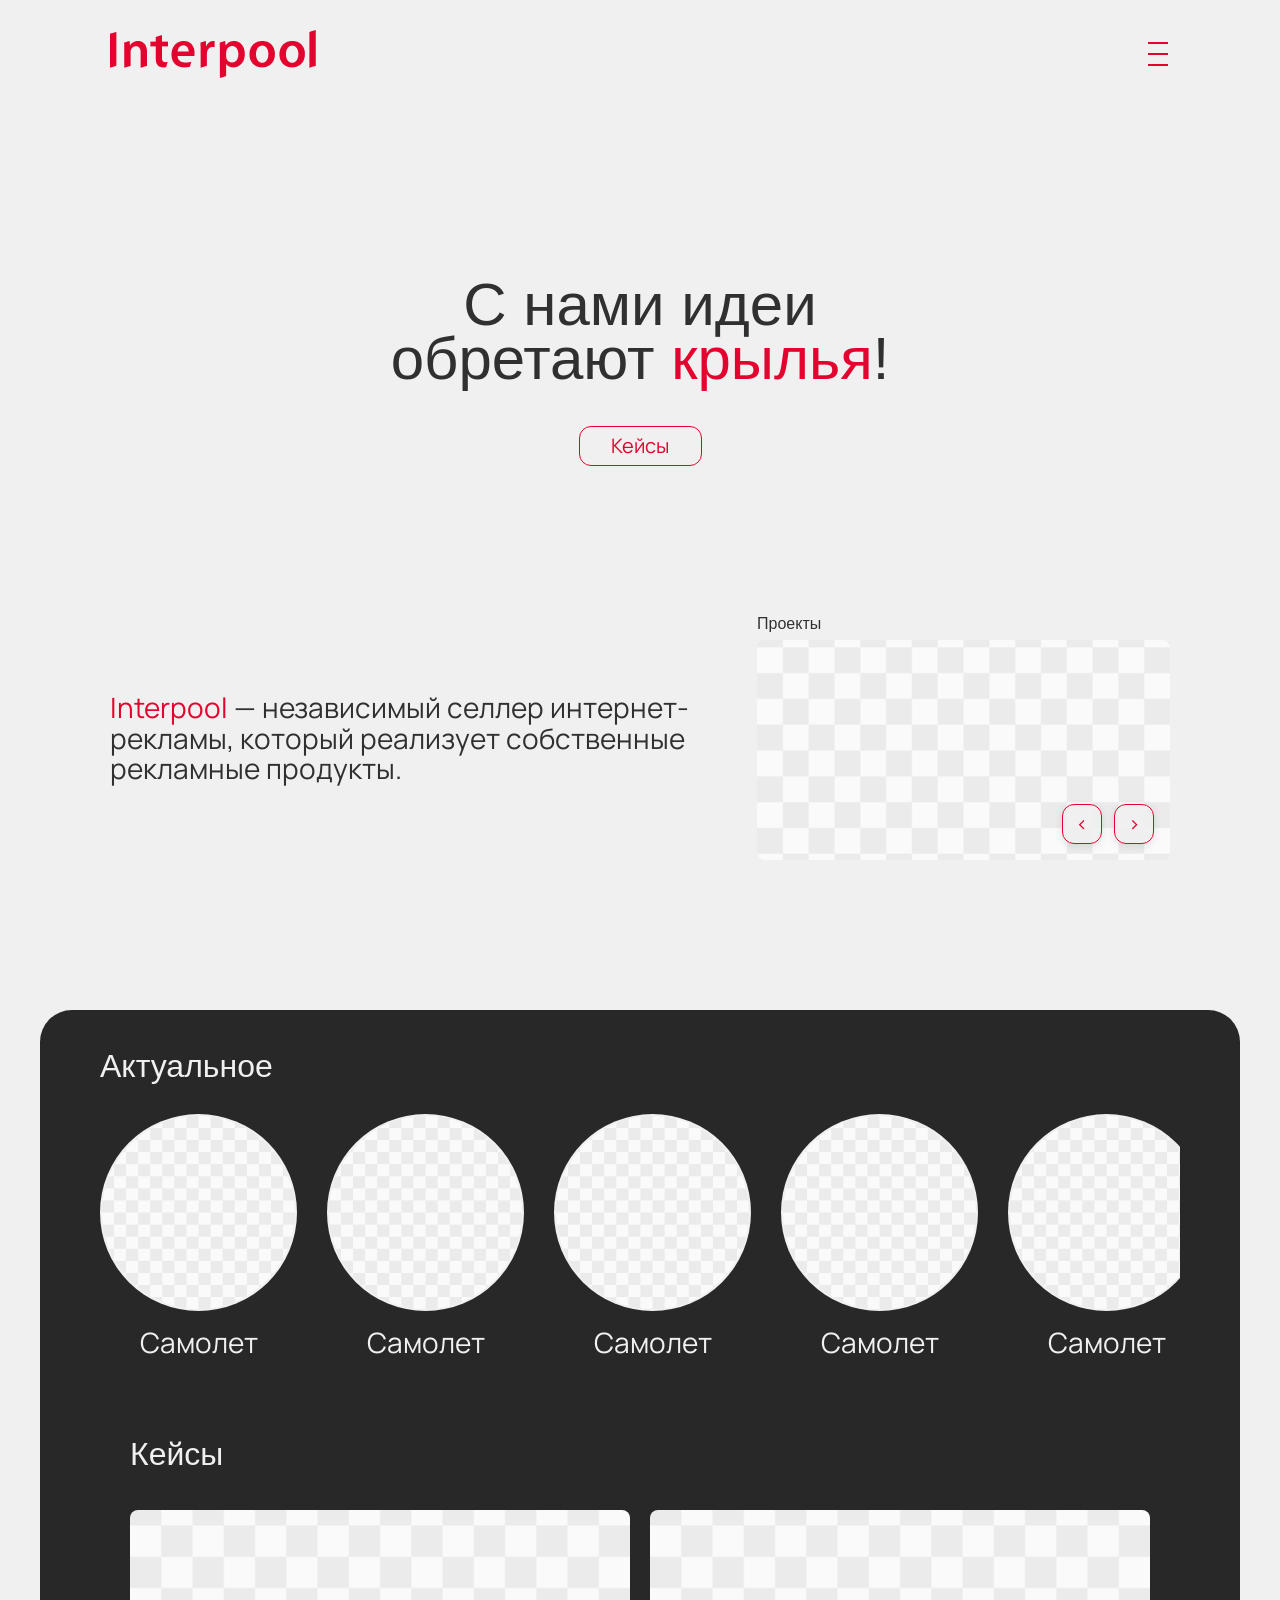
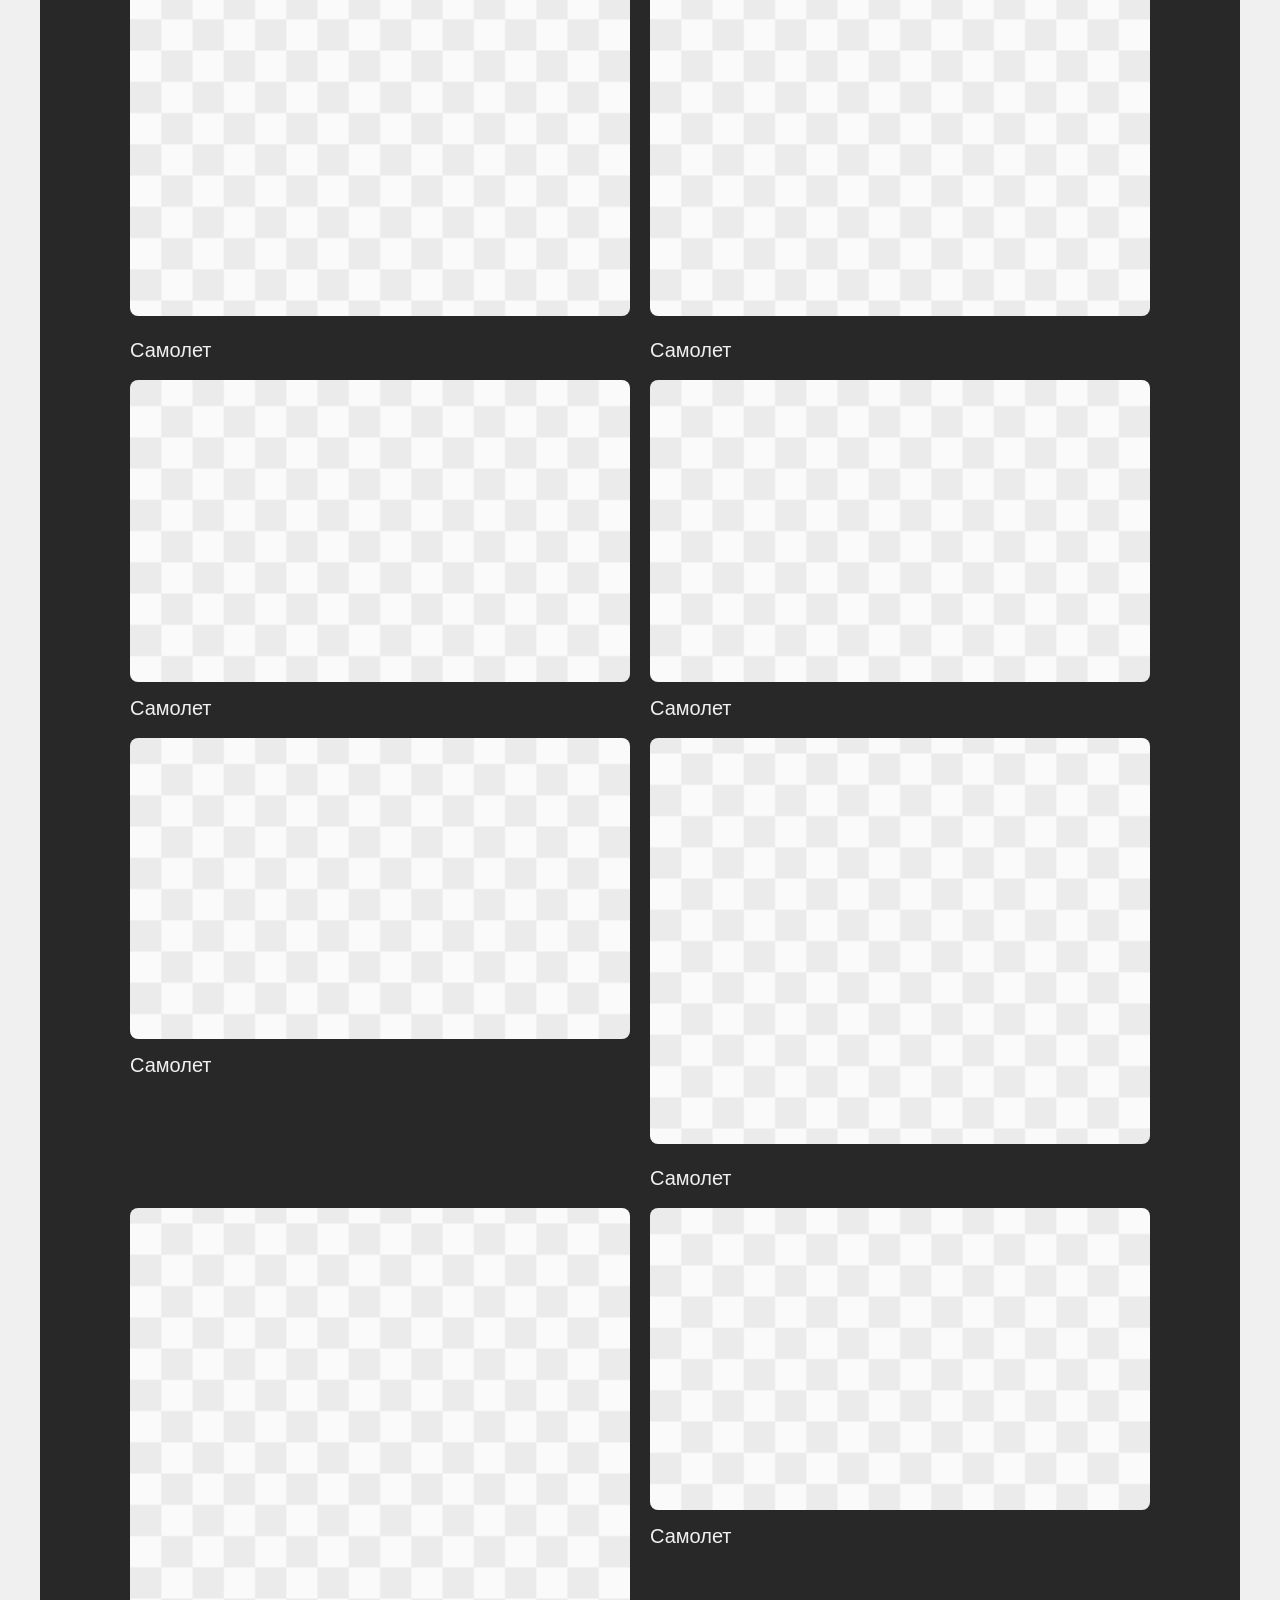
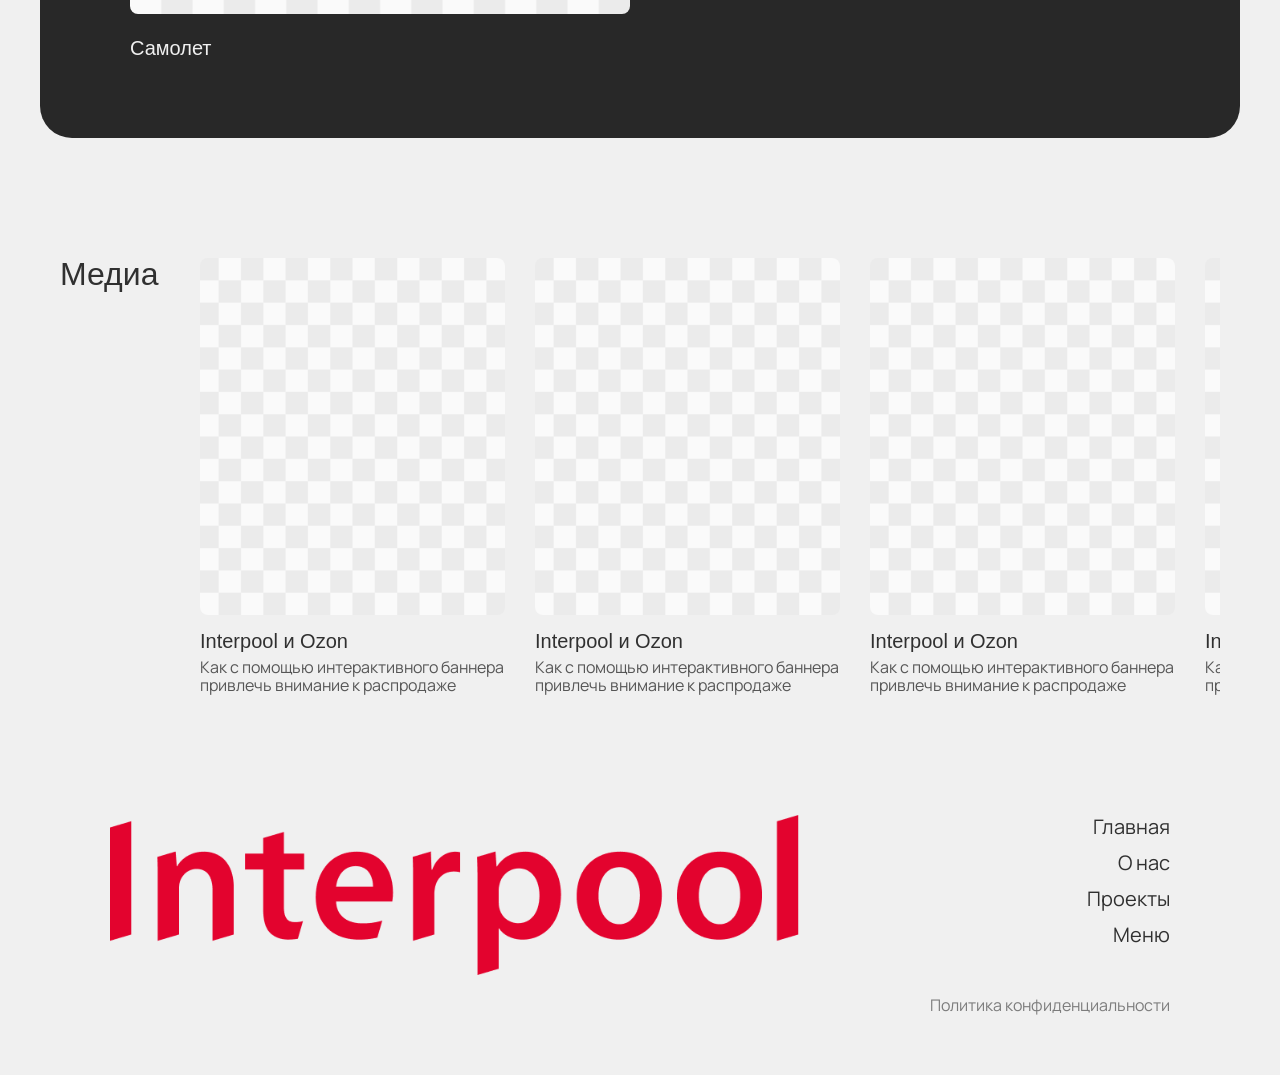
<file: main_index.html>
<!DOCTYPE html>
<html lang="ru">
<head>
    <meta charset="UTF-8">
    <meta name="viewport" content="width=device-width, initial-scale=1.0">
    <title>Главная страница</title>
    
    <link href="https://db.onlinewebfonts.com/c/f02cf2e6e27a17bcfe9efa18c041c208?family=Redcollar" rel="stylesheet">
    
    <link href="https://fonts.googleapis.com/css2?family=Manrope:wght@400&display=swap" rel="stylesheet">
    
    <link href="https://db.onlinewebfonts.com/c/6b6e6c7b7b7b7b7b7b7b7b7b7b7b7b7b?family=TT+Commons+Regular" rel="stylesheet">
    
    <script src="https://cdnjs.cloudflare.com/ajax/libs/gsap/3.12.5/gsap.min.js"></script>
    
    <link rel="stylesheet" href="css/main_style.css">
</head>
<body>
    <div class="main-container">
        <header class="header">
            <div class="logo">
                <img src="imgs/logo.png" alt="Логотип">
            </div>
            <div class="burger-menu">
                <span></span>
                <span></span>
                <span></span>
            </div>
        </header>
        
        <section class="hero-section">
            <h1 class="hero-title">
                С нами идеи <br>обретают <span class="red-text">крылья</span>!
            </h1>
            <button class="hero-button">
                Кейсы
            </button>
        </section>
        
        <section class="projects-section">
            <div class="description-text">
                <span class="red-text">Interpool</span> — независимый селлер интернет-<br>рекламы, который реализует собственные <br>рекламные продукты.
            </div>
            
            <div class="projects-card">
                <div class="projects-label">Проекты</div>
                
                <div class="carousel-container">
                    <div class="carousel">
                        <div class="carousel-track">
                            <img src="imgs/checker.png" alt="Проект" class="carousel-image">
                        </div>
                    </div>
                    
                    <div class="carousel-nav">
                        <button class="nav-button prev-button">
                            <span class="arrow left">&lt;</span>
                        </button>
                        <button class="nav-button next-button">
                            <span class="arrow right">&gt;</span>
                        </button>
                    </div>
                </div>
            </div>
        </section>
        
        <section class="case-section">
            <div class="actual-section">
                <div class="actual-title">Актуальное</div>
                
                <div class="stories-container" id="storiesContainer">
                    <div class="stories-wrapper">
                        <a href="#" class="story-item-link">
                            <div class="story-item">
                                <div class="story-circle">
                                    <img src="imgs/checker.png" alt="Самолет" class="story-image">
                                </div>
                                <div class="story-text">Самолет</div>
                            </div>
                        </a>
                        
                        <a href="#" class="story-item-link">
                            <div class="story-item">
                                <div class="story-circle">
                                    <img src="imgs/checker.png" alt="Самолет" class="story-image">
                                </div>
                                <div class="story-text">Самолет</div>
                            </div>
                        </a>
                        
                        <a href="#" class="story-item-link">
                            <div class="story-item">
                                <div class="story-circle">
                                    <img src="imgs/checker.png" alt="Самолет" class="story-image">
                                </div>
                                <div class="story-text">Самолет</div>
                            </div>
                        </a>
                        
                        <a href="#" class="story-item-link">
                            <div class="story-item">
                                <div class="story-circle">
                                    <img src="imgs/checker.png" alt="Самолет" class="story-image">
                                </div>
                                <div class="story-text">Самолет</div>
                            </div>
                        </a>
                        
                        <a href="#" class="story-item-link">
                            <div class="story-item">
                                <div class="story-circle">
                                    <img src="imgs/checker.png" alt="Самолет" class="story-image">
                                </div>
                                <div class="story-text">Самолет</div>
                            </div>
                        </a>
                        
                        <a href="#" class="story-item-link">
                            <div class="story-item">
                                <div class="story-circle">
                                    <img src="imgs/checker.png" alt="Самолет" class="story-image">
                                </div>
                                <div class="story-text">Самолет</div>
                            </div>
                        </a>
                        
                        <a href="#" class="story-item-link">
                            <div class="story-item">
                                <div class="story-circle">
                                    <img src="imgs/checker.png" alt="Самолет" class="story-image">
                                </div>
                                <div class="story-text">Самолет</div>
                            </div>
                        </a>
                        
                        <a href="#" class="story-item-link">
                            <div class="story-item">
                                <div class="story-circle">
                                    <img src="imgs/checker.png" alt="Самолет" class="story-image">
                                </div>
                                <div class="story-text">Самолет</div>
                            </div>
                        </a>
                        
                        <a href="#" class="story-item-link">
                            <div class="story-item">
                                <div class="story-circle">
                                    <img src="imgs/checker.png" alt="Самолет" class="story-image">
                                </div>
                                <div class="story-text">Самолет</div>
                            </div>
                        </a>
                    </div>
                </div>
            </div>
            
            <div class="cases-section">
                <div class="cases-title">Кейсы</div>
                
                <div class="cases-grid">
                    <a href="#" class="case-item-link">
                        <div class="case-item case-item-large">
                            <div class="case-image case-image-large">
                                <img src="imgs/checker.png" alt="Самолет" class="case-img">
                            </div>
                            <div class="case-info">
                                <div class="case-label">Самолет</div>
                                <div class="case-description">
                                    Описание проекта Описание проекта Описание проекта Описание проекта Описание проекта Описание проекта Описание...<span>Подробнее</span>
                                </div>
                            </div>
                        </div>
                    </a>
                    
                    <a href="#" class="case-item-link">
                        <div class="case-item case-item-large">
                            <div class="case-image case-image-large">
                                <img src="imgs/checker.png" alt="Самолет" class="case-img">
                            </div>
                            <div class="case-info">
                                <div class="case-label">Самолет</div>
                                <div class="case-description">
                                    Описание проекта Описание проекта Описание проекта Описание проекта Описание проекта Описание проекта Описание...<span>Подробнее</span>
                                </div>
                            </div>
                        </div>
                    </a>
                    
                    <a href="#" class="case-item-link">
                        <div class="case-item case-item-small">
                            <div class="case-image case-image-small">
                                <img src="imgs/checker.png" alt="Самолет" class="case-img">
                            </div>
                            <div class="case-info">
                                <div class="case-label">Самолет</div>
                                <div class="case-description">
                                    Описание проекта Описание проекта Описание проекта Описание проекта Описание проекта Описание проекта Описание...<span>Подробнее</span>
                                </div>
                            </div>
                        </div>
                    </a>
                    
                    <a href="#" class="case-item-link">
                        <div class="case-item case-item-small">
                            <div class="case-image case-image-small">
                                <img src="imgs/checker.png" alt="Самолет" class="case-img">
                            </div>
                            <div class="case-info">
                                <div class="case-label">Самолет</div>
                                <div class="case-description">
                                    Описание проекта Описание проекта Описание проекта Описание проекта Описание проекта Описание проекта Описание...<span>Подробнее</span>
                                </div>
                            </div>
                        </div>
                    </a>
                    
                    <a href="#" class="case-item-link">
                        <div class="case-item case-item-small">
                            <div class="case-image case-image-small">
                                <img src="imgs/checker.png" alt="Самолет" class="case-img">
                            </div>
                            <div class="case-info">
                                <div class="case-label">Самолет</div>
                                <div class="case-description">
                                    Описание проекта Описание проекта Описание проекта Описание проекта Описание проекта Описание проекта Описание...<span>Подробнее</span>
                                </div>
                            </div>
                        </div>
                    </a>
                    
                    <a href="#" class="case-item-link">
                        <div class="case-item case-item-large">
                            <div class="case-image case-image-large">
                                <img src="imgs/checker.png" alt="Самолет" class="case-img">
                            </div>
                            <div class="case-info">
                                <div class="case-label">Самолет</div>
                                <div class="case-description">
                                    Описание проекта Описание проекта Описание проекта Описание проекта Описание проекта Описание проекта Описание...<span>Подробнее</span>
                                </div>
                            </div>
                        </div>
                    </a>
                    
                    <a href="#" class="case-item-link">
                        <div class="case-item case-item-large">
                            <div class="case-image case-image-large">
                                <img src="imgs/checker.png" alt="Самолет" class="case-img">
                            </div>
                            <div class="case-info">
                                <div class="case-label">Самолет</div>
                                <div class="case-description">
                                    Описание проекта Описание проекта Описание проекта Описание проекта Описание проекта Описание проекта Описание...<span>Подробнее</span>
                                </div>
                            </div>
                        </div>
                    </a>
                    
                    <a href="#" class="case-item-link">
                        <div class="case-item case-item-small">
                            <div class="case-image case-image-small">
                                <img src="imgs/checker.png" alt="Самолет" class="case-img">
                            </div>
                            <div class="case-info">
                                <div class="case-label">Самолет</div>
                                <div class="case-description">
                                    Описание проекта Описание проекта Описание проекта Описание проекта Описание проекта Описание проекта Описание...<span>Подробнее</span>
                                </div>
                            </div>
                        </div>
                    </a>
                </div>
                
                <button class="show-more-button">Показать ещё</button>
            </div>
        </section>
        
        <section class="media-section">
            <div class="media-title">Медиа</div>
            
            <div class="media-container" id="mediaContainer">
                <div class="media-wrapper">
                    <a href="#" class="media-item-link">
                        <div class="media-item">
                            <div class="media-image">
                                <img src="imgs/checker.png" alt="Interpool и Ozon" class="media-img">
                            </div>
                            <div class="media-content">
                                <div class="media-brand">Interpool и Ozon</div>
                                <div class="media-description">Как с помощью интерактивного баннера привлечь внимание к распродаже</div>
                            </div>
                        </div>
                    </a>
                    
                    <a href="#" class="media-item-link">
                        <div class="media-item">
                            <div class="media-image">
                                <img src="imgs/checker.png" alt="Interpool и Ozon" class="media-img">
                            </div>
                            <div class="media-content">
                                <div class="media-brand">Interpool и Ozon</div>
                                <div class="media-description">Как с помощью интерактивного баннера привлечь внимание к распродаже</div>
                            </div>
                        </div>
                    </a>
                    
                    <a href="#" class="media-item-link">
                        <div class="media-item">
                            <div class="media-image">
                                <img src="imgs/checker.png" alt="Interpool и Ozon" class="media-img">
                            </div>
                            <div class="media-content">
                                <div class="media-brand">Interpool и Ozon</div>
                                <div class="media-description">Как с помощью интерактивного баннера привлечь внимание к распродаже</div>
                            </div>
                        </div>
                    </a>
                    
                    <a href="#" class="media-item-link">
                        <div class="media-item">
                            <div class="media-image">
                                <img src="imgs/checker.png" alt="Interpool и Ozon" class="media-img">
                            </div>
                            <div class="media-content">
                                <div class="media-brand">Interpool и Ozon</div>
                                <div class="media-description">Как с помощью интерактивного баннера привлечь внимание к распродаже</div>
                            </div>
                        </div>
                    </a>
                    
                    <a href="#" class="media-item-link">
                        <div class="media-item">
                            <div class="media-image">
                                <img src="imgs/checker.png" alt="Interpool и Ozon" class="media-img">
                            </div>
                            <div class="media-content">
                                <div class="media-brand">Interpool и Ozon</div>
                                <div class="media-description">Как с помощью интерактивного баннера привлечь внимание к распродаже</div>
                            </div>
                        </div>
                    </a>
                    
                    <a href="#" class="media-item-link">
                        <div class="media-item">
                            <div class="media-image">
                                <img src="imgs/checker.png" alt="Interpool и Ozon" class="media-img">
                            </div>
                            <div class="media-content">
                                <div class="media-brand">Interpool и Ozon</div>
                                <div class="media-description">Как с помощью интерактивного баннера привлечь внимание к распродаже</div>
                            </div>
                        </div>
                    </a>
                    
                    <a href="#" class="media-item-link">
                        <div class="media-item">
                            <div class="media-image">
                                <img src="imgs/checker.png" alt="Interpool и Ozon" class="media-img">
                            </div>
                            <div class="media-content">
                                <div class="media-brand">Interpool и Ozon</div>
                                <div class="media-description">Как с помощью интерактивного баннера привлечь внимание к распродаже</div>
                            </div>
                        </div>
                    </a>
                    
                    <a href="#" class="media-item-link">
                        <div class="media-item">
                            <div class="media-image">
                                <img src="imgs/checker.png" alt="Interpool и Ozon" class="media-img">
                            </div>
                            <div class="media-content">
                                <div class="media-brand">Interpool и Ozon</div>
                                <div class="media-description">Как с помощью интерактивного баннера привлечь внимание к распродаже</div>
                            </div>
                        </div>
                    </a>
                    
                    <a href="#" class="media-item-link">
                        <div class="media-item">
                            <div class="media-image">
                                <img src="imgs/checker.png" alt="Interpool и Ozon" class="media-img">
                            </div>
                            <div class="media-content">
                                <div class="media-brand">Interpool и Ozon</div>
                                <div class="media-description">Как с помощью интерактивного баннера привлечь внимание к распродаже</div>
                            </div>
                        </div>
                    </a>
                    
                    <a href="#" class="media-item-link">
                        <div class="media-item">
                            <div class="media-image">
                                <img src="imgs/checker.png" alt="Interpool и Ozon" class="media-img">
                            </div>
                            <div class="media-content">
                                <div class="media-brand">Interpool и Ozon</div>
                                <div class="media-description">Как с помощью интерактивного баннера привлечь внимание к распродаже</div>
                            </div>
                        </div>
                    </a>
                </div>
            </div>
        </section>
        
        <footer class="footer">
            <div class="footer-content">
                <div class="footer-logo">
                    <img src="imgs/logo_big.png" alt="Interpool">
                </div>
                
                <div class="footer-right">
                    <div class="footer-nav">
                        <a href="main_index.html" class="footer-nav-link">Главная</a>
                        <a href="about_index.html" class="footer-nav-link">О нас</a>
                        <a href="case_index.html" class="footer-nav-link">Проекты</a>
                        <a href="index.html" class="footer-nav-link">Меню</a>
                    </div>
                    
                    <div class="footer-policy">
                        Политика конфиденциальности
                    </div>
                </div>
            </div>
        </footer>
    </div>

    <div class="stories-modal" id="storiesModal">
        <div class="modal-overlay"></div>
        <div class="modal-content">
            <div class="stories-progress-container">
            </div>
            
            <div class="stories-modal-container">
                <button class="modal-nav-button modal-prev-button">
                    <span class="arrow left">&lt;</span>
                </button>
                
                <div class="stories-modal-image">
                    <img src="imgs/checker.png" alt="Story" class="story-modal-img" id="currentStoryImage">
                </div>
                
                <button class="modal-nav-button modal-next-button">
                    <span class="arrow right">&gt;</span>
                </button>
            </div>
        </div>
    </div>
    
    <script src="js/main_script.js"></script>
</body>
</html>
</file>
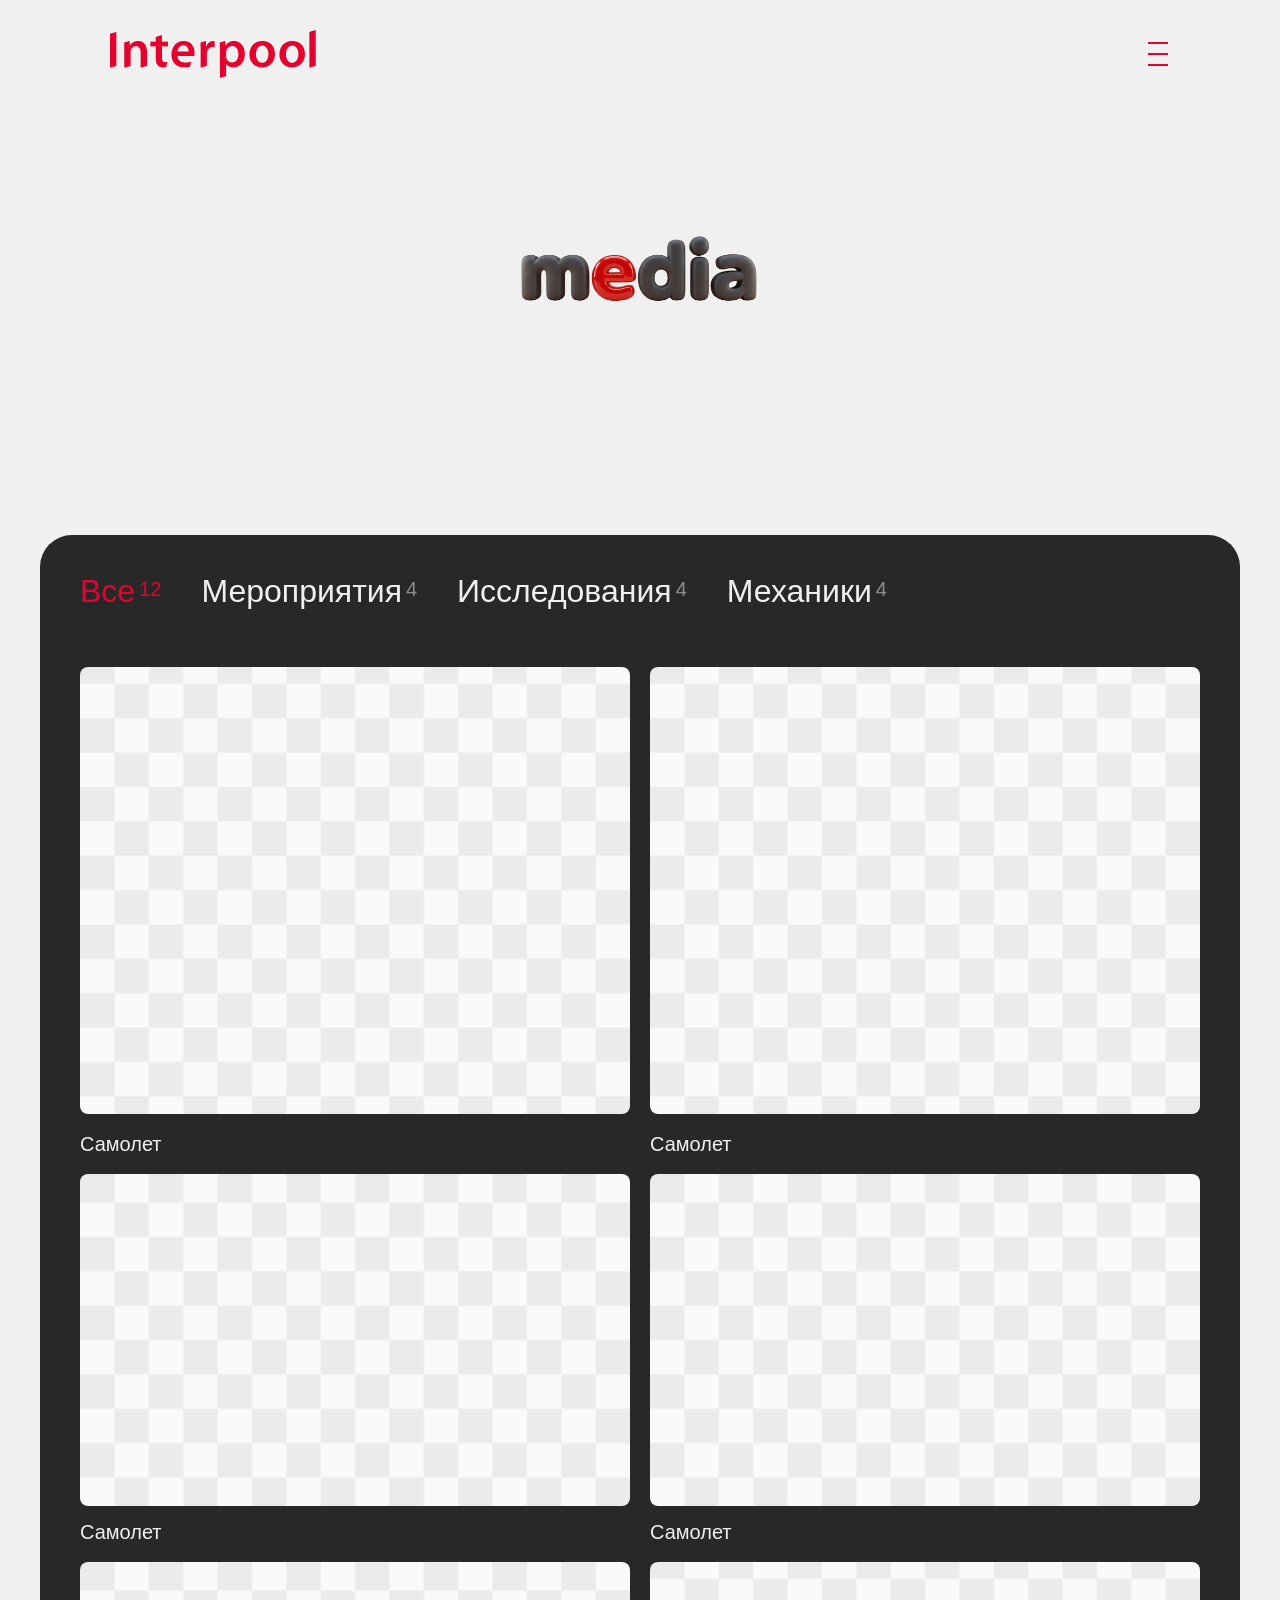
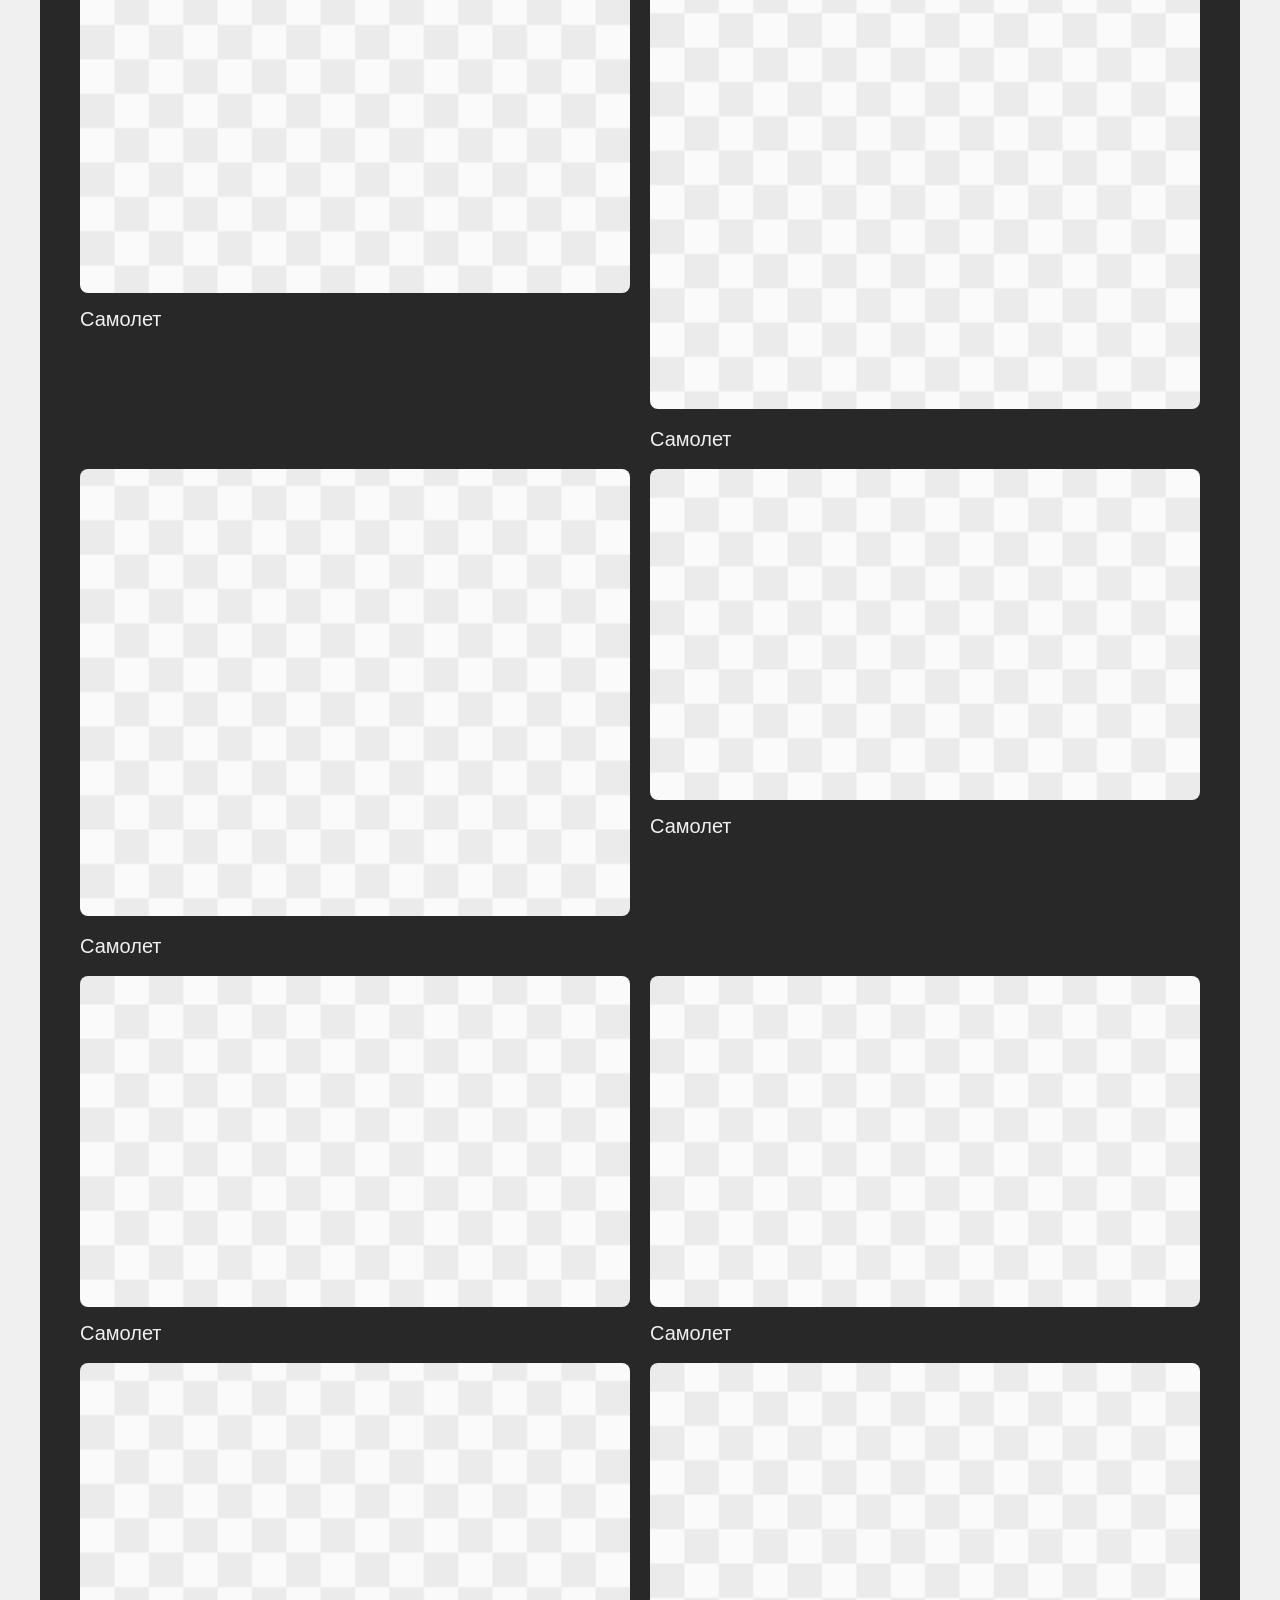
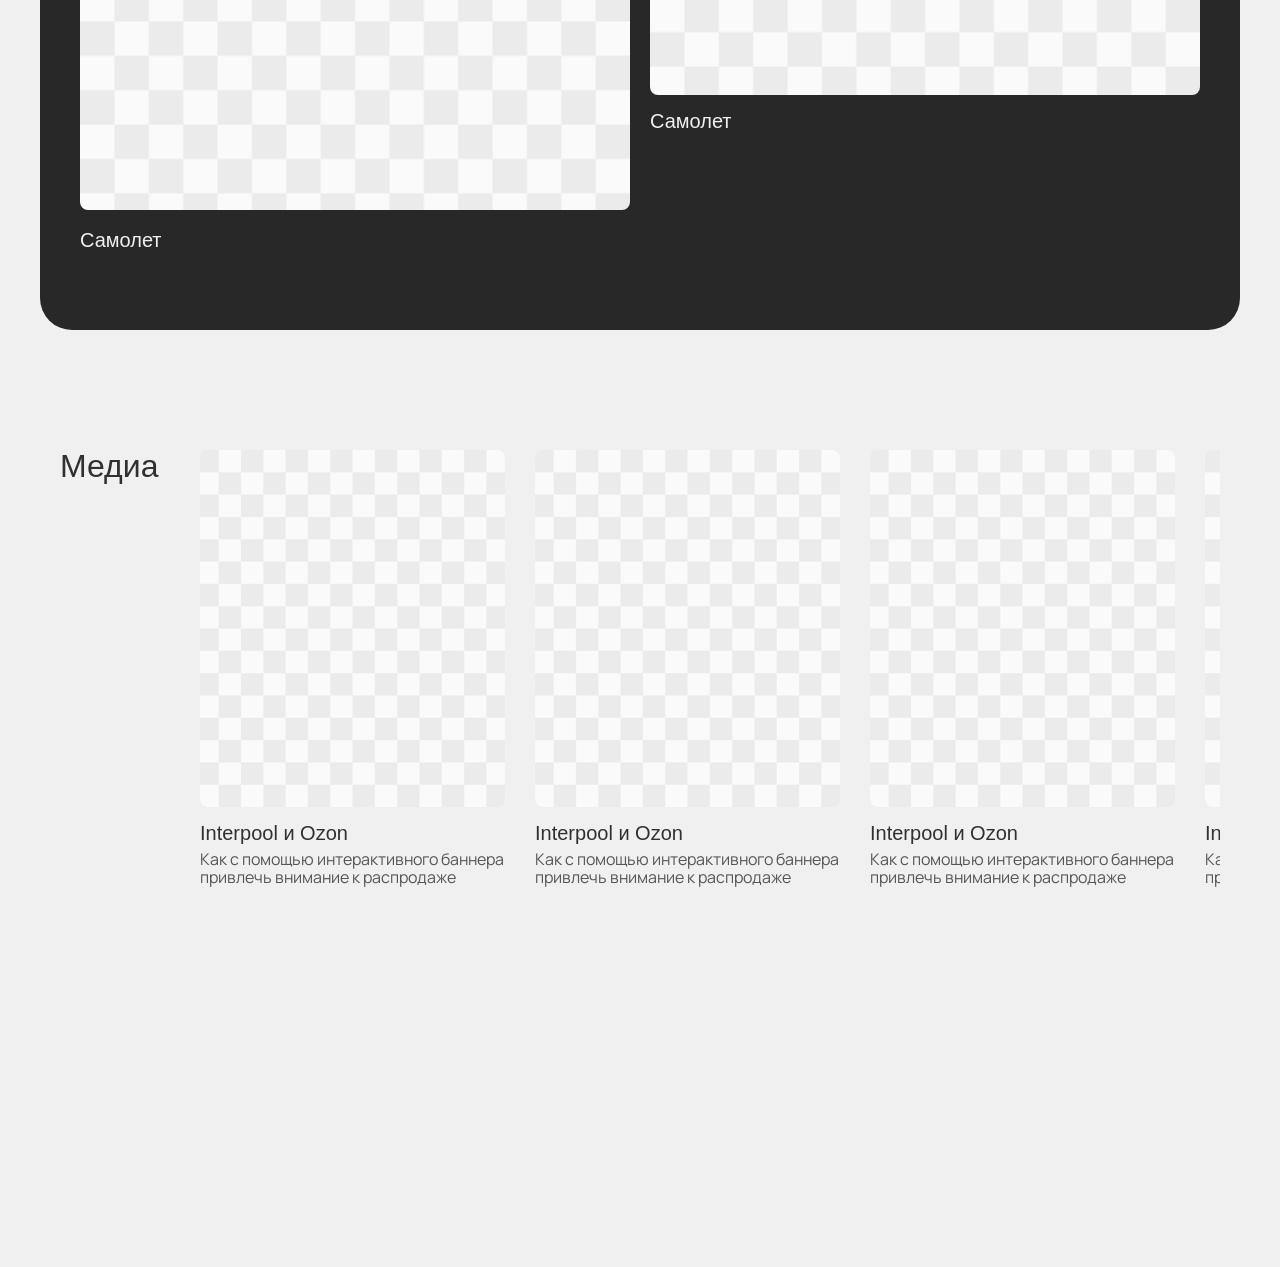
<file: media_index.html>
<!DOCTYPE html>
<html lang="ru">
<head>
    <meta charset="UTF-8">
    <meta name="viewport" content="width=device-width, initial-scale=1.0">
    <title>Медиа - Interpool</title>
    
    <link href="https://db.onlinewebfonts.com/c/f02cf2e6e27a17bcfe9efa18c041c208?family=Redcollar" rel="stylesheet">
    
    <link href="https://fonts.googleapis.com/css2?family=Manrope:wght@400&display=swap" rel="stylesheet">
    
    <link href="https://db.onlinewebfonts.com/c/6b6e6c7b7b7b7b7b7b7b7b7b7b7b7b7b?family=TT+Commons+Regular" rel="stylesheet">
    
    <script src="https://cdnjs.cloudflare.com/ajax/libs/gsap/3.12.5/gsap.min.js"></script>
    
    <link rel="stylesheet" href="css/media_style.css">
</head>
<body>
    <div class="main-container">
        <header class="header">
            <div class="logo">
                <img src="imgs/logo.png" alt="Логотип">
            </div>
            <div class="burger-menu" id="burgerMenu">
                <span></span>
                <span></span>
                <span></span>
            </div>
        </header>
        
        <section class="media-hero-section">
            <div class="media-image-container">
                <img src="imgs/media.png" alt="Media" class="media-image">
            </div>
        </section>
        
        <section class="dark-section">
            <div class="dark-container">
                <div class="filter-menu">
                    <div class="filter-item active" data-filter="all">
                        <span class="filter-text">Все</span>
                        <span class="filter-count">12</span>
                    </div>
                    
                    <div class="filter-item" data-filter="event">
                        <span class="filter-text">Мероприятия</span>
                        <span class="filter-count">4</span>
                    </div>
                    
                    <div class="filter-item" data-filter="research">
                        <span class="filter-text">Исследования</span>
                        <span class="filter-count">4</span>
                    </div>
                    
                    <div class="filter-item" data-filter="mechanic">
                        <span class="filter-text">Механики</span>
                        <span class="filter-count">4</span>
                    </div>
                </div>
                
                <!-- Десктопная сетка (все карточки) -->
                <div class="cases-grid cases-grid-desktop" id="casesGridDesktop">
                    <!-- Мероприятия -->
                    <div class="case-card card-type-large" data-category="event">
                        <div class="case-image image-large">
                            <img src="imgs/checker.png" alt="Медиа 1" class="case-img">
                        </div>
                        <div class="case-content">
                            <div class="case-label">Самолет</div>
                            <div class="case-description">
                                Описание проекта Описание проекта Описание проекта Описание проекта Описание проекта Описание проекта Описание...<span>Подробнее</span>
                            </div>
                        </div>
                    </div>
                    
                    <div class="case-card card-type-large" data-category="event">
                        <div class="case-image image-large">
                            <img src="imgs/checker.png" alt="Медиа 2" class="case-img">
                        </div>
                        <div class="case-content">
                            <div class="case-label">Самолет</div>
                            <div class="case-description">
                                Описание проекта Описание проекта Описание проекта Описание проекта Описание проекта Описание проекта Описание...<span>Подробнее</span>
                            </div>
                        </div>
                    </div>
                    
                    <div class="case-card card-type-small" data-category="event">
                        <div class="case-image image-small">
                            <img src="imgs/checker.png" alt="Медиа 3" class="case-img">
                        </div>
                        <div class="case-content">
                            <div class="case-label">Самолет</div>
                            <div class="case-description">
                                Описание проекта Описание проекта Описание проекта Описание проекта Описание проекта Описание проекта Описание...<span>Подробнее</span>
                            </div>
                        </div>
                    </div>
                    
                    <div class="case-card card-type-small" data-category="event">
                        <div class="case-image image-small">
                            <img src="imgs/checker.png" alt="Медиа 4" class="case-img">
                        </div>
                        <div class="case-content">
                            <div class="case-label">Самолет</div>
                            <div class="case-description">
                                Описание проекта Описание проекта Описание проекта Описание проекта Описание проекта Описание проекта Описание...<span>Подробнее</span>
                            </div>
                        </div>
                    </div>
                    
                    <!-- Исследования -->
                    <div class="case-card card-type-small" data-category="research">
                        <div class="case-image image-small">
                            <img src="imgs/checker.png" alt="Медиа 5" class="case-img">
                        </div>
                        <div class="case-content">
                            <div class="case-label">Самолет</div>
                            <div class="case-description">
                                Описание проекта Описание проекта Описание проекта Описание проекта Описание проекта Описание проекта Описание...<span>Подробнее</span>
                            </div>
                        </div>
                    </div>
                    
                    <div class="case-card card-type-large" data-category="research">
                        <div class="case-image image-large">
                            <img src="imgs/checker.png" alt="Медиа 6" class="case-img">
                        </div>
                        <div class="case-content">
                            <div class="case-label">Самолет</div>
                            <div class="case-description">
                                Описание проекта Описание проекта Описание проекта Описание проекта Описание проекта Описание проекта Описание...<span>Подробнее</span>
                            </div>
                        </div>
                    </div>
                    
                    <div class="case-card card-type-large" data-category="research">
                        <div class="case-image image-large">
                            <img src="imgs/checker.png" alt="Медиа 7" class="case-img">
                        </div>
                        <div class="case-content">
                            <div class="case-label">Самолет</div>
                            <div class="case-description">
                                Описание проекта Описание проекта Описание проекта Описание проекта Описание проекта Описание проекта Описание...<span>Подробнее</span>
                            </div>
                        </div>
                    </div>
                    
                    <div class="case-card card-type-small" data-category="research">
                        <div class="case-image image-small">
                            <img src="imgs/checker.png" alt="Медиа 8" class="case-img">
                        </div>
                        <div class="case-content">
                            <div class="case-label">Самолет</div>
                            <div class="case-description">
                                Описание проекта Описание проекта Описание проекта Описание проекта Описание проекта Описание проекта Описание...<span>Подробнее</span>
                            </div>
                        </div>
                    </div>
                    
                    <!-- Механики -->
                    <div class="case-card card-type-small" data-category="mechanic">
                        <div class="case-image image-small">
                            <img src="imgs/checker.png" alt="Медиа 9" class="case-img">
                        </div>
                        <div class="case-content">
                            <div class="case-label">Самолет</div>
                            <div class="case-description">
                                Описание проекта Описание проекта Описание проекта Описание проекта Описание проекта Описание проекта Описание...<span>Подробнее</span>
                            </div>
                        </div>
                    </div>
                    
                    <div class="case-card card-type-small" data-category="mechanic">
                        <div class="case-image image-small">
                            <img src="imgs/checker.png" alt="Медиа 10" class="case-img">
                        </div>
                        <div class="case-content">
                            <div class="case-label">Самолет</div>
                            <div class="case-description">
                                Описание проекта Описание проекта Описание проекта Описание проекта Описание проекта Описание проекта Описание...<span>Подробнее</span>
                            </div>
                        </div>
                    </div>
                    
                    <div class="case-card card-type-large" data-category="mechanic">
                        <div class="case-image image-large">
                            <img src="imgs/checker.png" alt="Медиа 11" class="case-img">
                        </div>
                        <div class="case-content">
                            <div class="case-label">Самолет</div>
                            <div class="case-description">
                                Описание проекта Описание проекта Описание проекта Описание проекта Описание проекта Описание проекта Описание...<span>Подробнее</span>
                            </div>
                        </div>
                    </div>
                    
                    <div class="case-card card-type-small" data-category="mechanic">
                        <div class="case-image image-small">
                            <img src="imgs/checker.png" alt="Медиа 12" class="case-img">
                        </div>
                        <div class="case-content">
                            <div class="case-label">Самолет</div>
                            <div class="case-description">
                                Описание проекта Описание проекта Описание проекта Описание проекта Описание проекта Описание проекта Описание...<span>Подробнее</span>
                            </div>
                        </div>
                    </div>
                </div>
                
                <!-- Мобильная структура: 3 секции с кнопками -->
                <div class="mobile-cases">
                    <!-- Секция 1: Мероприятия -->
                    <div class="mobile-section">
                        <h2 class="mobile-section-title">Мероприятия</h2>
                        <div class="mobile-cards-grid" data-category="event">
                            <div class="case-card-mobile" data-category="event">
                                <div class="case-image-mobile">
                                    <img src="imgs/checker.png" alt="Медиа 1" class="case-img-mobile">
                                </div>
                                <div class="case-content-mobile">
                                    <div class="case-label-mobile">Самолет</div>
                                    <div class="case-description-mobile">
                                        Описание проекта Описание проекта Описание проекта...<span>Подробнее</span>
                                    </div>
                                </div>
                            </div>
                            
                            <div class="case-card-mobile" data-category="event">
                                <div class="case-image-mobile">
                                    <img src="imgs/checker.png" alt="Медиа 2" class="case-img-mobile">
                                </div>
                                <div class="case-content-mobile">
                                    <div class="case-label-mobile">Самолет</div>
                                    <div class="case-description-mobile">
                                        Описание проекта Описание проекта Описание проекта...<span>Подробнее</span>
                                    </div>
                                </div>
                            </div>
                            
                            <div class="case-card-mobile" data-category="event">
                                <div class="case-image-mobile">
                                    <img src="imgs/checker.png" alt="Медиа 3" class="case-img-mobile">
                                </div>
                                <div class="case-content-mobile">
                                    <div class="case-label-mobile">Самолет</div>
                                    <div class="case-description-mobile">
                                        Описание проекта Описание проекта Описание проекта...<span>Подробнее</span>
                                    </div>
                                </div>
                            </div>
                        </div>
                        <button class="mobile-show-more-btn" data-category="event">Показать ещё</button>
                    </div>
                    
                    <!-- Секция 2: Исследования -->
                    <div class="mobile-section">
                        <h2 class="mobile-section-title">Исследования</h2>
                        <div class="mobile-cards-grid" data-category="research">
                            <div class="case-card-mobile" data-category="research">
                                <div class="case-image-mobile">
                                    <img src="imgs/checker.png" alt="Медиа 4" class="case-img-mobile">
                                </div>
                                <div class="case-content-mobile">
                                    <div class="case-label-mobile">Самолет</div>
                                    <div class="case-description-mobile">
                                        Описание проекта Описание проекта Описание проекта...<span>Подробнее</span>
                                    </div>
                                </div>
                            </div>
                            
                            <div class="case-card-mobile" data-category="research">
                                <div class="case-image-mobile">
                                    <img src="imgs/checker.png" alt="Медиа 5" class="case-img-mobile">
                                </div>
                                <div class="case-content-mobile">
                                    <div class="case-label-mobile">Самолет</div>
                                    <div class="case-description-mobile">
                                        Описание проекта Описание проекта Описание проекта...<span>Подробнее</span>
                                    </div>
                                </div>
                            </div>
                            
                            <div class="case-card-mobile" data-category="research">
                                <div class="case-image-mobile">
                                    <img src="imgs/checker.png" alt="Медиа 6" class="case-img-mobile">
                                </div>
                                <div class="case-content-mobile">
                                    <div class="case-label-mobile">Самолет</div>
                                    <div class="case-description-mobile">
                                        Описание проекта Описание проекта Описание проекта...<span>Подробнее</span>
                                    </div>
                                </div>
                            </div>
                        </div>
                        <button class="mobile-show-more-btn" data-category="research">Показать ещё</button>
                    </div>
                    
                    <!-- Секция 3: Механики -->
                    <div class="mobile-section">
                        <h2 class="mobile-section-title">Механики</h2>
                        <div class="mobile-cards-grid" data-category="mechanic">
                            <div class="case-card-mobile" data-category="mechanic">
                                <div class="case-image-mobile">
                                    <img src="imgs/checker.png" alt="Медиа 7" class="case-img-mobile">
                                </div>
                                <div class="case-content-mobile">
                                    <div class="case-label-mobile">Самолет</div>
                                    <div class="case-description-mobile">
                                        Описание проекта Описание проекта Описание проекта...<span>Подробнее</span>
                                    </div>
                                </div>
                            </div>
                            
                            <div class="case-card-mobile" data-category="mechanic">
                                <div class="case-image-mobile">
                                    <img src="imgs/checker.png" alt="Медиа 8" class="case-img-mobile">
                                </div>
                                <div class="case-content-mobile">
                                    <div class="case-label-mobile">Самолет</div>
                                    <div class="case-description-mobile">
                                        Описание проекта Описание проекта Описание проекта...<span>Подробнее</span>
                                    </div>
                                </div>
                            </div>
                            
                            <div class="case-card-mobile" data-category="mechanic">
                                <div class="case-image-mobile">
                                    <img src="imgs/checker.png" alt="Медиа 9" class="case-img-mobile">
                                </div>
                                <div class="case-content-mobile">
                                    <div class="case-label-mobile">Самолет</div>
                                    <div class="case-description-mobile">
                                        Описание проекта Описание проекта Описание проекта...<span>Подробнее</span>
                                    </div>
                                </div>
                            </div>
                        </div>
                        <button class="mobile-show-more-btn" data-category="mechanic">Показать ещё</button>
                    </div>
                </div>
            </div>
        </section>
        
        <section class="media-section">
            <div class="media-title">Медиа</div>
            
            <div class="media-container" id="mediaContainer">
                <div class="media-wrapper">
                    <a href="#" class="media-item-link">
                        <div class="media-item">
                            <div class="media-image">
                                <img src="imgs/checker.png" alt="Interpool и Ozon" class="media-img">
                            </div>
                            <div class="media-content">
                                <div class="media-brand">Interpool и Ozon</div>
                                <div class="media-description">Как с помощью интерактивного баннера привлечь внимание к распродаже</div>
                            </div>
                        </div>
                    </a>
                    
                    <a href="#" class="media-item-link">
                        <div class="media-item">
                            <div class="media-image">
                                <img src="imgs/checker.png" alt="Interpool и Ozon" class="media-img">
                            </div>
                            <div class="media-content">
                                <div class="media-brand">Interpool и Ozon</div>
                                <div class="media-description">Как с помощью интерактивного баннера привлечь внимание к распродаже</div>
                            </div>
                        </div>
                    </a>
                    
                    <a href="#" class="media-item-link">
                        <div class="media-item">
                            <div class="media-image">
                                <img src="imgs/checker.png" alt="Interpool и Ozon" class="media-img">
                            </div>
                            <div class="media-content">
                                <div class="media-brand">Interpool и Ozon</div>
                                <div class="media-description">Как с помощью интерактивного баннера привлечь внимание к распродаже</div>
                            </div>
                        </div>
                    </a>
                    
                    <a href="#" class="media-item-link">
                        <div class="media-item">
                            <div class="media-image">
                                <img src="imgs/checker.png" alt="Interpool и Ozon" class="media-img">
                            </div>
                            <div class="media-content">
                                <div class="media-brand">Interpool и Ozon</div>
                                <div class="media-description">Как с помощью интерактивного баннера привлечь внимание к распродаже</div>
                            </div>
                        </div>
                    </a>
                    
                    <a href="#" class="media-item-link">
                        <div class="media-item">
                            <div class="media-image">
                                <img src="imgs/checker.png" alt="Interpool и Ozon" class="media-img">
                            </div>
                            <div class="media-content">
                                <div class="media-brand">Interpool и Ozon</div>
                                <div class="media-description">Как с помощью интерактивного баннера привлечь внимание к распродаже</div>
                            </div>
                        </div>
                    </a>
                    
                    <a href="#" class="media-item-link">
                        <div class="media-item">
                            <div class="media-image">
                                <img src="imgs/checker.png" alt="Interpool и Ozon" class="media-img">
                            </div>
                            <div class="media-content">
                                <div class="media-brand">Interpool и Ozon</div>
                                <div class="media-description">Как с помощью интерактивного баннера привлечь внимание к распродаже</div>
                            </div>
                        </div>
                    </a>
                    
                    <a href="#" class="media-item-link">
                        <div class="media-item">
                            <div class="media-image">
                                <img src="imgs/checker.png" alt="Interpool и Ozon" class="media-img">
                            </div>
                            <div class="media-content">
                                <div class="media-brand">Interpool и Ozon</div>
                                <div class="media-description">Как с помощью интерактивного баннера привлечь внимание к распродаже</div>
                            </div>
                        </div>
                    </a>
                    
                    <a href="#" class="media-item-link">
                        <div class="media-item">
                            <div class="media-image">
                                <img src="imgs/checker.png" alt="Interpool и Ozon" class="media-img">
                            </div>
                            <div class="media-content">
                                <div class="media-brand">Interpool и Ozon</div>
                                <div class="media-description">Как с помощью интерактивного баннера привлечь внимание к распродаже</div>
                            </div>
                        </div>
                    </a>
                    
                    <a href="#" class="media-item-link">
                        <div class="media-item">
                            <div class="media-image">
                                <img src="imgs/checker.png" alt="Interpool и Ozon" class="media-img">
                            </div>
                            <div class="media-content">
                                <div class="media-brand">Interpool и Ozon</div>
                                <div class="media-description">Как с помощью интерактивного баннера привлечь внимание к распродаже</div>
                            </div>
                        </div>
                    </a>
                    
                    <a href="#" class="media-item-link">
                        <div class="media-item">
                            <div class="media-image">
                                <img src="imgs/checker.png" alt="Interpool и Ozon" class="media-img">
                            </div>
                            <div class="media-content">
                                <div class="media-brand">Interpool и Ozon</div>
                                <div class="media-description">Как с помощью интерактивного баннера привлечь внимание к распродаже</div>
                            </div>
                        </div>
                    </a>
                </div>
            </div>
        </section>
        
        <footer class="footer">
            <div class="footer-content">
                <div class="footer-logo">
                    <img src="imgs/logo_big.png" alt="Interpool">
                </div>
                
                <div class="footer-right">
                    <div class="footer-nav">
                        <a href="main_index.html" class="footer-nav-link">Главная</a>
                        <a href="about_index.html" class="footer-nav-link">О нас</a>
                        <a href="case_index.html" class="footer-nav-link">Проекты</a>
                        <a href="index.html" class="footer-nav-link">Меню</a>
                    </div>
                    
                    <div class="footer-policy">
                        Политика конфиденциальности
                    </div>
                </div>
            </div>
        </footer>
    </div>
    
    <script src="js/media_script.js"></script>
</body>
</html>
</file>
<file: css/style.css>
* {
    margin: 0;
    padding: 0;
    box-sizing: border-box;
}

body {
    font-family: 'Redcollar', sans-serif;
    background-color: #FFFFFF;
    min-height: 100vh;
    display: flex;
    flex-direction: column;
}

.main-container {
    width: 100%;
    max-width: 1440px;
    margin: 0 auto;
    background-color: #1E1E1E;
    min-height: 100vh;
    display: flex;
    flex-direction: column;
    padding: 48px 80px;
    gap: 80px;
}

/* ========== HEADER ========== */
.header {
    display: flex;
    justify-content: space-between;
    align-items: center;
    width: 100%;
}

.logo img {
    width: auto;
    height: auto;
    display: block;
}

.close {
    font-size: 32px;
    cursor: pointer;
    color: #FFFFFFCC;
    width: 32px;
    height: 32px;
    display: flex;
    align-items: center;
    justify-content: center;
    transition: color 0.2s ease, transform 0.2s ease;
}

.close:hover {
    color: #E3032E;
    transform: scale(1.1);
}

/* ========== CONTENT WRAPPER ========== */
.content-wrapper {
    display: flex;
    justify-content: space-between;
    align-items: center;
    flex: 1;
    gap: 60px;
    position: relative;
}

/* ========== MENU IMAGES ========== */
.menu-images {
    flex: 1;
    display: flex;
    justify-content: center;
    align-items: center;
    position: relative;
    min-height: 500px;
}

.menu-image {
    position: absolute;
    opacity: 0;
    visibility: hidden;
    object-fit: contain;
    transition: opacity 0.3s ease;
}

.menu-image[data-menu="1"] {
    width: 630px;
    max-width: 100%;
    height: auto;
}

.menu-image[data-menu="2"] {
    width: 752px;
    max-width: 100%;
    height: auto;
}

.menu-image[data-menu="3"] {
    width: 964px;
    max-width: 100%;
    height: auto;
}

.menu-image[data-menu="4"] {
    width: 732px;
    max-width: 100%;
    height: auto;
}

/* ========== MENU ========== */
.menu {
    display: flex;
    flex-direction: column;
    gap: 32px;
    flex-shrink: 0;
}

.menu-item {
    color: #FFFFFFCC;
    font-size: 72px;
    line-height: 1;
    cursor: pointer;
    white-space: nowrap;
    font-family: 'Redcollar', sans-serif;
    transition: color 0.2s ease;
}

.menu-item:hover {
    color: #E3032E;
}

/* ========== BOTTOM BAR ========== */
.bottom-bar {
    display: flex;
    justify-content: space-between;
    align-items: flex-end;
    width: 100%;
    margin-top: auto;
}

.contacts {
    display: flex;
    gap: 60px;
    font-size: 14px;
    line-height: 1.4;
    font-family: Arial, sans-serif;
}

.contacts-left a,
.contacts-right {
    color: #FFFFFFCC;
    text-decoration: none;
    transition: color 0.2s ease;
}

.contacts-left a:hover {
    color: #E3032E;
}

.social-icons {
    display: flex;
    gap: 16px;
}

.social-icon {
    display: block;
    transition: transform 0.2s ease;
}

.social-icon:hover {
    transform: scale(1.1);
}

.social-icon img {
    width: 24px;
    height: 24px;
    opacity: 0.8;
    transition: opacity 0.2s ease;
}

.social-icon:hover img {
    opacity: 1;
}

/* ========== АДАПТИВ ========== */

/* 1200-1440px */
@media screen and (max-width: 1440px) {
    .main-container {
        max-width: 1200px;
        padding: 40px 60px;
        gap: 60px;
    }
    
    .menu-item {
        font-size: 68px;
    }
    
    .menu {
        gap: 28px;
    }
    
    .contacts {
        gap: 80px;
    }
}

/* 992-1200px */
@media screen and (max-width: 1200px) {
    .main-container {
        max-width: 992px;
        padding: 30px 50px;
        gap: 50px;
    }
    
    .menu-item {
        font-size: 56px;
    }
    
    .menu {
        gap: 24px;
    }
    
    .contacts {
        gap: 60px;
        font-size: 13px;
    }
    
    .social-icon img {
        width: 22px;
        height: 22px;
    }
}

/* 768-992px */
@media screen and (max-width: 992px) {
    .main-container {
        max-width: 768px;
        padding: 25px 40px;
        gap: 40px;
    }
    
    .content-wrapper {
        flex-direction: column;
        gap: 40px;
    }
    
    .menu {
        align-items: center;
    }
    
    .menu-item {
        font-size: 48px;
        white-space: nowrap;
    }
    
    .menu-images {
        min-height: 300px;
        width: 100%;
    }
    
    .menu-image[data-menu="1"] {
        width: 450px;
    }
    
    .menu-image[data-menu="2"] {
        width: 540px;
    }
    
    .menu-image[data-menu="3"] {
        width: 600px;
    }
    
    .menu-image[data-menu="4"] {
        width: 520px;
    }
    
    .bottom-bar {
        flex-wrap: wrap;
        justify-content: center;
        gap: 30px;
    }
    
    .contacts {
        gap: 40px;
        text-align: center;
    }
}

/* 601-768px */
@media screen and (max-width: 768px) {
    .main-container {
        padding: 20px 30px;
        gap: 40px;
    }
    
    .menu-item {
        font-size: 42px;
    }
    
    .menu {
        gap: 20px;
    }
    
    .contacts {
        gap: 30px;
        font-size: 12px;
    }
    
    .social-icon img {
        width: 20px;
        height: 20px;
    }
}

/* 481-600px */
@media screen and (max-width: 600px) {
    .main-container {
        padding: 20px 20px;
        gap: 40px;
    }
    
    .content-wrapper {
        gap: 30px;
    }
    
    .menu-images {
        display: none;
    }
    
    .menu {
        width: 100%;
        align-items: center;
    }
    
    .menu-item {
        font-size: 44px;
        white-space: nowrap;
    }
    
    .bottom-bar {
        flex-direction: column;
        align-items: center;
        gap: 40px;
    }
    
    .contacts {
        flex-direction: column;
        gap: 20px;
        text-align: center;
    }
    
    .contacts-left, .contacts-right {
        text-align: center;
    }
    
    .social-icons {
        gap: 24px;
    }
}

/* 480px и меньше */
@media screen and (max-width: 480px) {
    .main-container {
        padding: 24px 24px;
        gap: 32px;
        min-height: 100vh;
    }
    
    .header {
        margin-bottom: 0;
    }
    
    .logo img {
        height: 24px;
        width: auto;
    }
    
    .close {
        font-size: 24px;
        width: 24px;
        height: 24px;
    }
    
    .content-wrapper {
        flex: 1;
        gap: 40px;
        justify-content: center;
    }
    
    .menu {
        gap: 32px;
        width: 100%;
    }
    
    .menu-item {
        font-size: 40px;
        text-align: center;
        white-space: nowrap;
    }
    
    .bottom-bar {
        gap: 60px;
        margin-top: auto;
    }
    
    .contacts {
        gap: 20px;
    }
    
    .contacts-left a,
    .contacts-right {
        font-size: 14px;
    }
    
    .social-icons {
        gap: 24px;
    }
    
    .social-icon img {
        width: 24px;
        height: 24px;
    }
}

/* 375px */
@media screen and (max-width: 375px) {
    .menu-item {
        font-size: 36px;
    }
    
    .contacts-left a,
    .contacts-right {
        font-size: 13px;
    }
    
    .social-icons {
        gap: 20px;
    }
    
    .social-icon img {
        width: 22px;
        height: 22px;
    }
}

/* 320px */
@media screen and (max-width: 320px) {
    .menu-item {
        font-size: 32px;
    }
    
    .contacts-left a,
    .contacts-right {
        font-size: 12px;
    }
    
    .social-icons {
        gap: 16px;
    }
    
    .social-icon img {
        width: 20px;
        height: 20px;
    }
}

/* Landscape orientation */
@media screen and (max-width: 850px) and (orientation: landscape) {
    .main-container {
        gap: 30px;
        padding: 20px 40px;
    }
    
    .content-wrapper {
        flex-direction: row;
        gap: 40px;
    }
    
    .menu-item {
        font-size: 36px;
    }
    
    .menu-images {
        display: none;
    }
    
    .bottom-bar {
        margin-top: auto;
    }
}

/* Большие экраны */
@media screen and (min-width: 1920px) {
    .main-container {
        max-width: 1920px;
        padding: 60px 120px;
        gap: 100px;
    }
    
    .menu-item {
        font-size: 96px;
    }
    
    .menu {
        gap: 40px;
    }
    
    .contacts {
        gap: 120px;
        font-size: 18px;
    }
    
    .social-icon img {
        width: 32px;
        height: 32px;
    }
}
</file>
<file: css/about_style.css>
* {
    margin: 0;
    padding: 0;
    box-sizing: border-box;
}

body {
    background-color: #F0F0F0;
    min-height: 100vh;
    font-family: "Redcollar", -apple-system, BlinkMacSystemFont, 'Segoe UI', Roboto, sans-serif;
    display: flex;
    justify-content: center;
    align-items: flex-start;
    overflow-x: hidden;
    width: 100%;
}

.main-container {
    width: 100%;
    max-width: 1440px;
    margin: 0 auto;
    background-color: #F0F0F0;
    display: flex;
    flex-direction: column;
    position: relative;
    overflow-x: hidden;
}

/* ========== HEADER ========== */
.header {
    width: 100%;
    max-width: 1280px;
    margin: 30px auto 0;
    padding: 0 20px;
    display: flex;
    justify-content: space-between;
    align-items: center;
    position: relative;
    z-index: 100;
}

.logo {
    width: 205.71px;
    height: 48px;
    pointer-events: none;
}

.logo img {
    width: 100%;
    height: 100%;
    object-fit: contain;
}

.burger-menu {
    width: 24px;
    height: 24px;
    cursor: pointer;
    display: flex;
    flex-direction: column;
    justify-content: space-between;
    align-items: center;
}

.burger-menu span {
    display: block;
    width: 20px;
    height: 2px;
    background-color: #E3032E;
    transition: all 0.3s ease;
}

.burger-menu:hover span {
    width: 22px;
}

/* ========== HERO SECTION ========== */
.hero-section {
    width: 100%;
    max-width: 1200px;
    margin: 150px auto 0;
    padding: 0 20px;
    position: relative;
    z-index: 90;
}

.hero-text {
    font-family: "Redcollar", sans-serif;
    font-weight: 400;
    font-size: 60px;
    line-height: 90%;
    text-align: center;
    color: #000000CC;
    width: 100%;
}

.red-text {
    color: #E3032E;
}

/* ========== DARK SECTION ========== */
.dark-section {
    width: 100%;
    margin-top: 100px;
    background-color: #282828;
    border-radius: 32px;
    position: relative;
    z-index: 40;
    overflow: hidden;
}

.dark-container {
    width: 100%;
    max-width: 1380px;
    margin: 0 auto;
    padding: 60px 60px 80px;
}

/* Marquee */
.marquee-container {
    width: 100%;
    overflow: hidden;
    white-space: nowrap;
    margin-bottom: 60px;
}

.marquee-track {
    display: inline-flex;
    animation: marquee 20s linear infinite;
    will-change: transform;
}

.marquee-text {
    font-family: "Redcollar", sans-serif;
    font-weight: 400;
    font-size: 120px;
    line-height: 90%;
    color: #F0F0F0;
    white-space: nowrap;
    padding-right: 50px;
    display: inline-block;
}

@keyframes marquee {
    0% {
        transform: translateX(0);
    }
    100% {
        transform: translateX(-50%);
    }
}

.marquee-container:hover .marquee-track {
    animation-play-state: paused;
}

/* About Content Block */
.about-content-block {
    margin-bottom: 80px;
}

.about-title {
    font-family: "Redcollar", sans-serif;
    font-weight: 400;
    font-size: 32px;
    line-height: 100%;
    color: #F0F0F0;
    margin-bottom: 40px;
}

.about-description-grid {
    display: flex;
    gap: 20px;
}

.about-column {
    flex: 1;
    display: flex;
    flex-direction: column;
    gap: 20px;
}

.about-subtitle {
    font-family: "Redcollar", sans-serif;
    font-weight: 400;
    font-size: 20px;
    line-height: 100%;
    color: #F0F0F0;
}

.about-text {
    font-family: "Manrope", sans-serif;
    font-weight: 400;
    font-size: 16px;
    line-height: 110%;
    letter-spacing: -1%;
    color: #F0F0F0;
    opacity: 0.7;
}

/* Numbers Section */
.numbers-section {
    margin-bottom: 80px;
}

.numbers-title {
    font-family: "Redcollar", sans-serif;
    font-weight: 400;
    font-size: 32px;
    line-height: 100%;
    color: #F0F0F0;
    margin-bottom: 30px;
}

.numbers-grid {
    display: flex;
    flex-wrap: wrap;
    gap: 20px;
}

.number-item {
    flex: 1;
    min-width: 280px;
    display: flex;
    flex-direction: column;
    gap: 12px;
}

.number-value {
    display: flex;
    align-items: baseline;
    gap: 8px;
}

.number {
    font-family: "Redcollar", sans-serif;
    font-weight: 400;
    font-size: 60px;
    line-height: 90%;
    color: #E3032E;
    white-space: nowrap;
}

.number-label {
    font-family: "Manrope", sans-serif;
    font-weight: 400;
    font-size: 16px;
    line-height: 110%;
    letter-spacing: -1%;
    color: #FFFFFF;
    opacity: 0.8;
    white-space: nowrap;
}

.number-description {
    font-family: "Manrope", sans-serif;
    font-weight: 400;
    font-size: 16px;
    line-height: 110%;
    letter-spacing: -1%;
    color: #FFFFFFCC;
    opacity: 0.8;
}

/* Map Section */
.map-section {
    margin-bottom: 80px;
}

.map-title {
    font-family: "Redcollar", sans-serif;
    font-weight: 400;
    font-size: 32px;
    line-height: 100%;
    color: #F0F0F0;
    margin-bottom: 32px;
}

.map-container {
    width: 100%;
    border-radius: 32px;
    overflow: hidden;
}

.map-image {
    width: 100%;
    height: auto;
    object-fit: cover;
    display: block;
}

/* Contacts Section */
.contacts-section {
    margin-bottom: 80px;
}

.contacts-title {
    font-family: "Redcollar", sans-serif;
    font-weight: 400;
    font-size: 32px;
    line-height: 100%;
    color: #F0F0F0;
    margin-bottom: 16px;
}

.contacts-wrapper {
    display: flex;
    flex-direction: column;
    gap: 24px;
}

.contacts-headers {
    display: flex;
    justify-content: space-between;
    width: 100%;
}

.contact-header {
    font-family: "Manrope", sans-serif;
    font-weight: 400;
    font-size: 14px;
    line-height: 100%;
    letter-spacing: -1%;
    color: #FFFFFF;
    opacity: 0.6;
    flex: 1;
}

.contacts-grid {
    display: flex;
    justify-content: space-between;
    width: 100%;
}

.contact-column {
    display: flex;
    flex-direction: column;
    gap: 12px;
    flex: 1;
}

.contact-item {
    display: flex;
    align-items: center;
    gap: 8px;
}

.brief-item {
    flex-direction: row-reverse;
    justify-content: flex-end;
}

.social-item {
    gap: 12px;
    flex-wrap: wrap;
}

.contact-icon {
    width: 24px;
    height: 24px;
    flex-shrink: 0;
}

.contact-icon-img {
    width: 100%;
    height: 100%;
    object-fit: contain;
    display: block;
}

.contact-text {
    font-family: "Manrope", sans-serif;
    font-weight: 400;
    font-size: 16px;
    line-height: 110%;
    letter-spacing: -1%;
    color: #F0F0F0;
    white-space: nowrap;
}

.secondary-email {
    margin-top: 0;
}

/* Form Section */
.form-section {
    margin-bottom: 0;
}

.form-title {
    font-family: "Redcollar", sans-serif;
    font-weight: 400;
    font-size: 32px;
    line-height: 100%;
    color: #F0F0F0;
    margin-bottom: 32px;
}

.form-container {
    display: flex;
    flex-direction: column;
    gap: 12px;
}

.form-row {
    display: flex;
    gap: 20px;
}

.form-input {
    background: rgba(255, 255, 255, 0.08);
    border: 1px solid rgba(255, 255, 255, 0.12);
    border-radius: 8px;
    padding: 16px 20px;
    font-family: "Redcollar", sans-serif;
    font-weight: 400;
    font-size: 20px;
    line-height: 100%;
    color: #F0F0F0;
    outline: none;
    transition: all 0.3s ease;
}

.form-input::placeholder {
    color: rgba(240, 240, 240, 0.5);
    font-family: "Redcollar", sans-serif;
    font-size: 20px;
}

.form-input:focus {
    border-color: #E3032E;
    background: rgba(227, 3, 46, 0.08);
}

.form-input-half {
    flex: 1;
}

.form-input-full {
    width: 100%;
}

.form-textarea {
    width: 100%;
    background: rgba(255, 255, 255, 0.08);
    border: 1px solid rgba(255, 255, 255, 0.12);
    border-radius: 8px;
    padding: 16px 20px;
    font-family: "Redcollar", sans-serif;
    font-weight: 400;
    font-size: 20px;
    line-height: 100%;
    color: #F0F0F0;
    outline: none;
    resize: none;
    transition: all 0.3s ease;
    min-height: 161px;
}

.form-textarea::placeholder {
    color: rgba(240, 240, 240, 0.5);
    font-family: "Redcollar", sans-serif;
    font-size: 20px;
}

.form-textarea:focus {
    border-color: #E3032E;
    background: rgba(227, 3, 46, 0.08);
}

.form-buttons {
    display: flex;
    flex-direction: column;
    align-items: center;
    gap: 8px;
    margin-top: 20px;
}

.form-btn-primary {
    width: 284px;
    height: 40px;
    border-radius: 12px;
    border: 1px solid #E3032E;
    background: transparent;
    color: #E3032E;
    font-family: "Manrope", sans-serif;
    font-weight: 400;
    font-size: 16px;
    line-height: 100%;
    letter-spacing: -1%;
    cursor: pointer;
    transition: all 0.3s ease;
    display: flex;
    align-items: center;
    justify-content: center;
    gap: 10px;
}

.form-btn-primary:hover {
    background: rgba(227, 3, 46, 0.1);
    transform: scale(1.02);
}

.form-btn-primary:active {
    transform: scale(0.98);
}

.form-btn-secondary {
    width: 284px;
    height: 40px;
    border-radius: 12px;
    background: rgba(255, 255, 255, 0.12);
    border: none;
    color: #F0F0F0;
    font-family: "Manrope", sans-serif;
    font-weight: 400;
    font-size: 16px;
    line-height: 100%;
    letter-spacing: -1%;
    cursor: pointer;
    transition: all 0.3s ease;
    display: flex;
    align-items: center;
    justify-content: center;
    gap: 4px;
}

.form-btn-secondary:hover {
    background: rgba(255, 255, 255, 0.2);
    transform: scale(1.02);
}

.form-btn-secondary:active {
    transform: scale(0.98);
}

.btn-icon {
    width: 20px;
    height: 20px;
    object-fit: contain;
}

/* ========== TEAM SECTION ========== */
.team-section {
    width: 100%;
    max-width: 1280px;
    margin: 120px auto 0;
    display: flex;
    align-items: flex-start;
    gap: 20px;
    position: relative;
    z-index: 50;
    padding: 0 20px;
}

.team-title {
    width: 158px;
    flex-shrink: 0;
    font-family: "Redcollar", sans-serif;
    font-weight: 400;
    font-size: 32px;
    line-height: 100%;
    color: #000000CC;
}

.team-container {
    flex: 1;
    overflow-x: auto;
    overflow-y: hidden;
    scrollbar-width: none;
    -ms-overflow-style: none;
    cursor: grab;
}

.team-container:active {
    cursor: grabbing;
}

.team-container::-webkit-scrollbar {
    display: none;
}

.team-wrapper {
    display: flex;
    gap: 30px;
    width: max-content;
    padding-right: 30px;
}

.team-item-link {
    text-decoration: none;
    display: block;
    transition: transform 0.3s ease;
}

.team-item-link:hover {
    transform: translateY(-8px);
}

.team-item {
    width: 305px;
    display: flex;
    flex-direction: column;
    gap: 16px;
    flex-shrink: 0;
}

.team-image {
    width: 305px;
    height: 357px;
    overflow: hidden;
    background-color: #F0F0F0;
    transition: all 0.4s ease;
    border-radius: 8px;
}

.team-item-link:hover .team-image {
    box-shadow: 0 20px 30px rgba(0, 0, 0, 0.3);
}

.team-img {
    width: 100%;
    height: 100%;
    object-fit: cover;
    display: block;
    transition: transform 0.5s ease;
}

.team-item-link:hover .team-img {
    transform: scale(1.08);
}

.team-content {
    display: flex;
    flex-direction: column;
    gap: 8px;
}

.team-name {
    font-family: "Redcollar", sans-serif;
    font-weight: 400;
    font-size: 20px;
    line-height: 100%;
    color: #000000CC;
    transition: color 0.3s ease;
    white-space: nowrap;
    overflow: hidden;
    text-overflow: ellipsis;
}

.team-item-link:hover .team-name {
    color: #E3032E;
}

.team-description {
    font-family: "Manrope", sans-serif;
    font-weight: 400;
    font-size: 16px;
    line-height: 110%;
    letter-spacing: -1%;
    color: #000000CC;
    opacity: 0.8;
    transition: color 0.3s ease;
    display: -webkit-box;
    -webkit-box-orient: vertical;
    overflow: hidden;
}

.team-item-link:hover .team-description {
    color: #E3032E;
}

/* ========== FOOTER ========== */
.footer {
    width: 100%;
    max-width: 1280px;
    margin: 120px auto 0;
    padding: 0 20px 60px;
    position: relative;
    z-index: 50;
}

.footer-content {
    width: 100%;
    display: flex;
    justify-content: space-between;
    align-items: flex-start;
}

.footer-logo {
    width: 857px;
    max-width: 70%;
    height: auto;
}

.footer-logo img {
    width: 100%;
    height: auto;
    object-fit: contain;
    display: block;
}

.footer-right {
    display: flex;
    flex-direction: column;
    align-items: flex-end;
    justify-content: space-between;
    height: 200px;
}

.footer-nav {
    display: flex;
    flex-direction: column;
    align-items: flex-end;
    gap: 12px;
}

.footer-nav-link {
    font-family: "Manrope", sans-serif;
    font-weight: 400;
    font-size: 20px;
    line-height: 120%;
    letter-spacing: -1%;
    text-align: right;
    color: #000000CC;
    text-decoration: none;
    transition: color 0.3s ease;
}

.footer-nav-link:hover {
    color: #E3032E;
}

.footer-policy {
    font-family: "Manrope", sans-serif;
    font-weight: 400;
    font-size: 16px;
    line-height: 110%;
    letter-spacing: -1%;
    color: #000000CC;
    opacity: 0.6;
    transition: opacity 0.3s ease;
    cursor: pointer;
    margin-top: auto;
}

.footer-policy:hover {
    opacity: 1;
    color: #E3032E;
}

/* ========== АДАПТИВ ========== */

/* 1440px и больше */
@media screen and (min-width: 1441px) {
    .main-container {
        max-width: 1440px;
    }
}

/* 1200-1440px */
@media screen and (max-width: 1440px) {
    .main-container {
        max-width: 1200px;
    }
    
    .header {
        max-width: 1100px;
    }
    
    .dark-container {
        padding: 50px 40px 70px;
    }
    
    .marquee-text {
        font-size: 100px;
    }
    
    .footer {
        max-width: 1100px;
    }
    
    .footer-logo {
        max-width: 65%;
    }
}

/* 992-1200px */
@media screen and (max-width: 1200px) {
    .main-container {
        max-width: 992px;
    }
    
    .header {
        max-width: 900px;
    }
    
    .hero-text {
        font-size: 52px;
    }
    
    .dark-container {
        padding: 40px 30px 60px;
    }
    
    .marquee-text {
        font-size: 80px;
    }
    
    .about-description-grid {
        flex-direction: column;
        gap: 40px;
    }
    
    .numbers-grid {
        gap: 30px;
    }
    
    .number-item {
        min-width: calc(50% - 15px);
        flex: 0 0 calc(50% - 15px);
    }
    
    .contacts-headers,
    .contacts-grid {
        display: grid;
        grid-template-columns: repeat(3, 1fr);
        gap: 20px;
    }
    
    .contacts-headers .contact-header:nth-child(4),
    .contacts-headers .contact-header:nth-child(5),
    .contacts-grid .contact-column:nth-child(4),
    .contacts-grid .contact-column:nth-child(5) {
        grid-column: span 1;
    }
    
    .footer {
        max-width: 900px;
    }
    
    .footer-logo {
        max-width: 60%;
    }
    
    .footer-right {
        height: 180px;
    }
}

/* 768-992px */
@media screen and (max-width: 992px) {
    .main-container {
        max-width: 768px;
    }
    
    .header {
        max-width: 700px;
        margin-top: 20px;
    }
    
    .hero-section {
        margin-top: 100px;
    }
    
    .hero-text {
        font-size: 44px;
    }
    
    .dark-section {
        margin-top: 80px;
        border-radius: 24px;
    }
    
    .dark-container {
        padding: 30px 30px 50px;
    }
    
    .marquee-container {
        margin-bottom: 40px;
    }
    
    .marquee-text {
        font-size: 60px;
    }
    
    .about-title,
    .numbers-title,
    .map-title,
    .contacts-title,
    .form-title {
        font-size: 28px;
        margin-bottom: 24px;
    }
    
    .about-content-block {
        margin-bottom: 60px;
    }
    
    .numbers-section {
        margin-bottom: 60px;
    }
    
    .map-section {
        margin-bottom: 60px;
    }
    
    .contacts-section {
        margin-bottom: 60px;
    }
    
    .number {
        font-size: 48px;
    }
    
    .team-section {
        max-width: 700px;
        flex-direction: column;
        margin-top: 80px;
    }
    
    .team-title {
        width: auto;
    }
    
    .footer {
        max-width: 700px;
    }
    
    .footer-logo {
        max-width: 55%;
    }
    
    .footer-right {
        height: 150px;
    }
}

/* 600-902px - КРИТИЧЕСКИЙ АДАПТИВ */
@media screen and (max-width: 902px) and (min-width: 600px) {
    body {
        overflow-x: hidden;
    }
    
    .main-container {
        max-width: 100%;
        overflow-x: hidden;
    }
    
    .header {
        max-width: 100%;
        margin: 20px auto 0;
        padding: 0 24px;
    }
    
    .hero-section {
        margin-top: 80px;
        padding: 0 24px;
    }
    
    .hero-text {
        font-size: 38px;
    }
    
    .dark-container {
        padding: 30px 24px 50px;
    }
    
    .marquee-text {
        font-size: 50px;
    }
    
    .about-text {
        font-size: 14px;
    }
    
    .number-item {
        min-width: calc(50% - 15px);
    }
    
    .number {
        font-size: 40px;
    }
    
    .number-label {
        font-size: 14px;
    }
    
    .number-description {
        font-size: 14px;
    }
    
    .contacts-headers,
    .contacts-grid {
        grid-template-columns: repeat(2, 1fr);
        gap: 20px;
    }
    
    .contact-header {
        font-size: 12px;
    }
    
    .contact-text {
        font-size: 14px;
    }
    
    .form-input {
        font-size: 16px;
        padding: 12px 16px;
    }
    
    .form-input::placeholder {
        font-size: 16px;
    }
    
    .form-textarea {
        font-size: 16px;
        padding: 12px 16px;
        min-height: 120px;
    }
    
    .form-textarea::placeholder {
        font-size: 16px;
    }
    
    .team-section {
        max-width: 100%;
        margin-top: 60px;
        padding: 0 24px;
        flex-direction: column;
        gap: 20px;
    }
    
    .team-title {
        font-size: 28px;
        width: auto;
    }
    
    .team-item {
        width: 260px;
    }
    
    .team-image {
        width: 260px;
        height: 304px;
    }
    
    .team-name {
        font-size: 18px;
    }
    
    .team-description {
        font-size: 14px;
    }
    
    .footer {
        max-width: 100%;
        margin-top: 60px;
        padding: 0 24px 40px;
    }
    
    .footer-content {
        flex-direction: row;
        justify-content: space-between;
        align-items: flex-start;
    }
    
    .footer-logo {
        max-width: 50%;
    }
    
    .footer-right {
        height: auto;
        align-items: flex-end;
        gap: 20px;
    }
    
    .footer-nav {
        align-items: flex-end;
        gap: 12px;
    }
    
    .footer-nav-link {
        text-align: right;
        font-size: 18px;
    }
    
    .footer-policy {
        text-align: right;
        font-size: 14px;
        margin-top: 0;
    }
}

/* 600-768px внутри критического диапазона */
@media screen and (max-width: 768px) and (min-width: 600px) {
    .hero-text {
        font-size: 36px;
    }
    
    .marquee-text {
        font-size: 40px;
    }
    
    .team-item {
        width: 240px;
    }
    
    .team-image {
        width: 240px;
        height: 280px;
    }
}

/* 481-600px */
@media screen and (max-width: 600px) and (min-width: 481px) {
    body {
        overflow-x: hidden;
    }
    
    .main-container {
        max-width: 100%;
        overflow-x: hidden;
    }
    
    .header {
        max-width: 100%;
        margin-top: 20px;
        padding: 0 20px;
    }
    
    .logo {
        width: auto;
        height: 32px;
    }
    
    .logo img {
        height: 32px;
        width: auto;
    }
    
    .hero-section {
        margin-top: 60px;
        padding: 0 20px;
    }
    
    .hero-text {
        font-size: 32px;
        line-height: 110%;
    }
    
    .hero-text br {
        display: none;
    }
    
    .dark-section {
        margin-top: 60px;
        border-radius: 24px;
    }
    
    .dark-container {
        padding: 30px 20px 50px;
    }
    
    .marquee-container {
        display: none;
    }
    
    .about-title,
    .numbers-title,
    .map-title,
    .contacts-title,
    .form-title {
        font-size: 24px;
        margin-bottom: 20px;
    }
    
    .about-subtitle {
        font-size: 18px;
    }
    
    .about-text {
        font-size: 14px;
    }
    
    .numbers-grid {
        gap: 24px;
    }
    
    .number-item {
        min-width: calc(50% - 12px);
        flex: 0 0 calc(50% - 12px);
    }
    
    .number {
        font-size: 36px;
    }
    
    .number-label {
        font-size: 12px;
    }
    
    .number-description {
        font-size: 12px;
    }
    
    .map-title {
        margin-bottom: 16px;
    }
    
    .map-container {
        border-radius: 16px;
    }
    
    .contacts-wrapper {
        gap: 20px;
    }
    
    .contacts-headers,
    .contacts-grid {
        grid-template-columns: repeat(2, 1fr);
        gap: 16px;
    }
    
    .contact-header {
        font-size: 12px;
    }
    
    .contact-text {
        font-size: 12px;
        white-space: normal;
    }
    
    .contact-icon {
        width: 20px;
        height: 20px;
    }
    
    .social-item {
        gap: 8px;
    }
    
    .form-row {
        flex-direction: column;
        gap: 12px;
    }
    
    .form-input {
        font-size: 14px;
        padding: 10px 16px;
    }
    
    .form-input::placeholder {
        font-size: 14px;
    }
    
    .form-textarea {
        font-size: 14px;
        padding: 10px 16px;
        min-height: 100px;
    }
    
    .form-textarea::placeholder {
        font-size: 14px;
    }
    
    .form-buttons {
        margin-top: 16px;
    }
    
    .form-btn-primary,
    .form-btn-secondary {
        width: 260px;
        height: 36px;
        font-size: 14px;
    }
    
    .btn-icon {
        width: 16px;
        height: 16px;
    }
    
    .team-section {
        max-width: 100%;
        margin-top: 60px;
        padding: 0 20px;
        flex-direction: column;
        gap: 20px;
    }
    
    .team-title {
        font-size: 24px;
        width: auto;
    }
    
    .team-item {
        width: 220px;
    }
    
    .team-image {
        width: 220px;
        height: 260px;
    }
    
    .team-name {
        font-size: 16px;
    }
    
    .team-description {
        font-size: 12px;
    }
    
    .footer {
        margin-top: 60px;
        padding: 0 20px 40px;
    }
    
    .footer-content {
        flex-direction: row;
        justify-content: space-between;
        align-items: flex-start;
    }
    
    .footer-logo {
        max-width: 50%;
    }
    
    .footer-right {
        height: auto;
        align-items: flex-end;
        gap: 16px;
    }
    
    .footer-nav {
        align-items: flex-end;
        gap: 10px;
    }
    
    .footer-nav-link {
        font-size: 16px;
    }
    
    .footer-policy {
        font-size: 12px;
    }
}

/* 480px и меньше (МОБИЛЬНАЯ ВЕРСИЯ) */
@media screen and (max-width: 480px) {
    body {
        overflow-x: hidden;
    }
    
    .main-container {
        max-width: 100%;
        overflow-x: hidden;
    }
    
    /* Header */
    .header {
        max-width: 100%;
        margin-top: 24px;
        padding: 0 24px;
    }
    
    .logo {
        width: auto;
        height: 24px;
    }
    
    .logo img {
        height: 24px;
        width: auto;
    }
    
    /* Hero Section */
    .hero-section {
        margin-top: 92px;
        padding: 0 24px;
    }
    
    .hero-text {
        font-size: 26px;
        line-height: 110%;
    }
    
    .hero-text br {
        display: none;
    }
    
    /* Dark Section */
    .dark-section {
        margin-top: 40px;
        border-radius: 16px;
    }
    
    .dark-container {
        padding: 24px 24px 40px;
    }
    
    .marquee-container {
        display: none;
    }
    
    .about-content-block {
        margin-bottom: 40px;
    }
    
    .about-title {
        font-size: 20px;
        margin-bottom: 8px;
    }
    
    .about-description-grid {
        gap: 24px;
    }
    
    .about-subtitle {
        font-size: 16px;
    }
    
    .about-text {
        font-size: 12px;
        line-height: 100%;
    }
    
    .numbers-section {
        margin-bottom: 40px;
    }
    
    .numbers-title {
        font-size: 20px;
        margin-bottom: 24px;
    }
    
    .numbers-grid {
        display: grid;
        grid-template-columns: 1fr 1fr;
        gap: 24px 20px;
    }
    
    .number-item {
        min-width: auto;
        gap: 8px;
    }
    
    .number-value {
        align-items: baseline;
        gap: 8px;
    }
    
    .number {
        font-size: 26px;
    }
    
    .number-label {
        font-size: 12px;
    }
    
    .number-description {
        font-size: 12px;
        line-height: 100%;
    }
    
    .map-section {
        margin-bottom: 40px;
    }
    
    .map-title {
        font-size: 20px;
        margin-bottom: 12px;
    }
    
    .map-container {
        border-radius: 8px;
    }
    
    .contacts-section {
        margin-bottom: 40px;
    }
    
    .contacts-title {
        font-size: 20px;
        margin-bottom: 16px;
    }
    
    .contacts-wrapper {
        gap: 20px;
    }
    
    .contacts-headers {
        display: grid;
        grid-template-columns: repeat(2, 1fr);
        gap: 20px;
    }
    
    .contact-header {
        font-size: 16px;
        opacity: 1;
    }
    
    .contacts-grid {
        display: grid;
        grid-template-columns: repeat(2, 1fr);
        gap: 20px;
    }
    
    .contact-column {
        gap: 12px;
    }
    
    .contact-item {
        gap: 8px;
    }
    
    .contact-icon {
        width: 20px;
        height: 20px;
    }
    
    .contact-text {
        font-size: 12px;
        white-space: normal;
    }
    
    .social-item {
        gap: 12px;
        flex-wrap: wrap;
    }
    
    .form-section {
        margin-bottom: 0;
    }
    
    .form-title {
        font-size: 20px;
        margin-bottom: 16px;
    }
    
    .form-container {
        gap: 12px;
    }
    
    .form-row {
        flex-direction: column;
        gap: 12px;
    }
    
    .form-input {
        font-size: 14px;
        padding: 8px 16px;
        height: 32px;
    }
    
    .form-input::placeholder {
        font-size: 14px;
    }
    
    .form-textarea {
        font-size: 14px;
        padding: 8px 16px;
        min-height: 100px;
    }
    
    .form-textarea::placeholder {
        font-size: 14px;
    }
    
    .form-buttons {
        margin-top: 12px;
        gap: 12px;
    }
    
    .form-btn-primary,
    .form-btn-secondary {
        width: 260px;
        height: 36px;
        font-size: 14px;
    }
    
    .btn-icon {
        width: 16px;
        height: 16px;
    }
    
    /* Team Section */
    .team-section {
        max-width: 100%;
        margin-top: 60px;
        padding: 0 24px;
        flex-direction: column;
        gap: 24px;
    }
    
    .team-title {
        font-size: 32px;
        width: auto;
    }
    
    .team-container {
        width: 100%;
    }
    
    .team-wrapper {
        gap: 20px;
    }
    
    .team-item {
        width: 251px;
        gap: 12px;
    }
    
    .team-image {
        width: 251px;
        height: 360px;
        border-radius: 8px;
    }
    
    .team-name {
        font-size: 16px;
    }
    
    .team-description {
        font-size: 12px;
    }
    
    /* Footer - НА МОБИЛЬНЫХ ЛОГОТИП СНИЗУ */
    .footer {
        margin-top: 60px;
        padding: 0 24px 40px;
    }
    
    .footer-content {
        flex-direction: column-reverse;
        align-items: center;
        gap: 40px;
    }
    
    .footer-logo {
        max-width: 100%;
        width: auto;
    }
    
    .footer-right {
        height: auto;
        align-items: center;
        gap: 16px;
    }
    
    .footer-nav {
        align-items: center;
        gap: 16px;
    }
    
    .footer-nav-link {
        text-align: center;
        font-size: 20px;
    }
    
    .footer-policy {
        text-align: center;
        font-size: 14px;
        margin-top: 0;
    }
}

/* 375px */
@media screen and (max-width: 375px) {
    .hero-section {
        margin-top: 80px;
    }
    
    .hero-text {
        font-size: 24px;
    }
    
    .team-item {
        width: 231px;
    }
    
    .team-image {
        width: 231px;
        height: 340px;
    }
    
    .footer-logo {
        max-width: 90%;
    }
}

/* 320px */
@media screen and (max-width: 320px) {
    .hero-text {
        font-size: 22px;
    }
    
    .team-item {
        width: 200px;
    }
    
    .team-image {
        width: 200px;
        height: 300px;
    }
    
    .footer-logo {
        max-width: 100%;
    }
    
    .footer-nav-link {
        font-size: 18px;
    }
}
</file>
<file: css/case_style.css>
* {
    margin: 0;
    padding: 0;
    box-sizing: border-box;
}

body {
    background-color: #F0F0F0;
    min-height: 100vh;
    font-family: "Redcollar", -apple-system, BlinkMacSystemFont, 'Segoe UI', Roboto, sans-serif;
    display: flex;
    justify-content: center;
    align-items: flex-start;
    overflow-x: hidden;
    width: 100%;
}

.main-container {
    width: 100%;
    max-width: 1440px;
    margin: 0 auto;
    background-color: #F0F0F0;
    display: flex;
    flex-direction: column;
    position: relative;
    overflow-x: hidden;
}

/* ========== HEADER ========== */
.header {
    width: 100%;
    max-width: 1280px;
    margin: 30px auto 0;
    padding: 0 20px;
    display: flex;
    justify-content: space-between;
    align-items: center;
    position: relative;
    z-index: 100;
}

.logo {
    width: 205.71px;
    height: 48px;
    pointer-events: none;
}

.logo img {
    width: 100%;
    height: 100%;
    object-fit: contain;
}

.burger-menu {
    width: 24px;
    height: 24px;
    cursor: pointer;
    display: flex;
    flex-direction: column;
    justify-content: space-between;
    align-items: center;
}

.burger-menu span {
    display: block;
    width: 20px;
    height: 2px;
    background-color: #E3032E;
    transition: all 0.3s ease;
}

.burger-menu:hover span {
    width: 22px;
}

/* ========== HERO SECTION ========== */
.hero-section {
    width: 100%;
    max-width: 1200px;
    margin: 150px auto 0;
    padding: 0 20px;
    position: relative;
    z-index: 50;
}

.hero-text {
    font-family: "Redcollar", sans-serif;
    font-weight: 400;
    font-size: 60px;
    line-height: 90%;
    text-align: center;
    color: #000000CC;
    width: 100%;
}

.red-text {
    color: #E3032E;
}

/* ========== CASES DARK SECTION ========== */
.cases-dark-section {
    width: 100%;
    margin-top: 100px;
    background-color: #282828;
    border-radius: 32px;
    padding: 60px 0 80px;
    position: relative;
    z-index: 40;
}

.cases-container {
    width: 100%;
    max-width: 1380px;
    margin: 0 auto;
    padding: 0 60px;
}

.cases-header {
    display: flex;
    justify-content: space-between;
    align-items: center;
    margin-bottom: 40px;
    flex-wrap: wrap;
    gap: 20px;
}

.cases-title {
    font-family: "Redcollar", sans-serif;
    font-weight: 400;
    font-size: 32px;
    line-height: 100%;
    color: #F0F0F0;
}

.filter-menu {
    display: flex;
    gap: 12px;
}

.filter-item {
    display: flex;
    justify-content: space-between;
    align-items: center;
    padding: 8px 16px;
    gap: 4px;
    height: 40px;
    background: rgba(255, 255, 255, 0.12);
    border: 1px solid rgba(255, 255, 255, 0.12);
    border-radius: 4px;
    cursor: pointer;
    transition: all 0.3s ease;
    position: relative;
}

.filter-item:first-child {
    min-width: 142px;
}

.filter-item:last-child {
    min-width: 111px;
}

.filter-text {
    font-family: "Manrope", sans-serif;
    font-weight: 400;
    font-size: 16px;
    line-height: 100%;
    color: #F0F0F0;
    white-space: nowrap;
    transition: color 0.3s ease;
}

.filter-arrow {
    font-family: "Manrope", sans-serif;
    font-size: 12px;
    color: #F0F0F0;
    opacity: 0.8;
    transition: all 0.3s ease;
}

.filter-item:hover {
    background: rgba(227, 3, 46, 0.2);
    border-color: #E3032E;
    transform: translateY(-2px);
}

.filter-item:hover .filter-text,
.filter-item:hover .filter-arrow {
    color: #E3032E;
}

.filter-item:active {
    transform: translateY(0);
}

.filter-dropdown {
    position: absolute;
    top: 100%;
    left: 0;
    width: 100%;
    background: #282828;
    border: 1px solid rgba(255, 255, 255, 0.2);
    border-radius: 4px;
    margin-top: 4px;
    padding: 4px 0;
    display: none;
    z-index: 100;
    box-shadow: 0 10px 20px rgba(0, 0, 0, 0.3);
}

.filter-item.active .filter-dropdown {
    display: block;
}

.filter-item.active .filter-arrow {
    transform: rotate(180deg);
    color: #E3032E;
}

.filter-item.active .filter-text {
    color: #E3032E;
}

.filter-item.active {
    background: rgba(227, 3, 46, 0.15);
    border-color: #E3032E;
}

.dropdown-item {
    padding: 8px 16px;
    font-family: "Manrope", sans-serif;
    font-size: 14px;
    color: #F0F0F0;
    cursor: pointer;
    transition: all 0.2s ease;
    white-space: normal;
    word-wrap: break-word;
    line-height: 1.3;
}

.dropdown-item:hover {
    background: rgba(227, 3, 46, 0.2);
    color: #E3032E;
}

/* Cases Grid */
.cases-grid {
    display: flex;
    flex-wrap: wrap;
    gap: 20px;
}

.case-item-link {
    text-decoration: none;
    display: block;
    transition: transform 0.3s ease;
    flex: 1 1 calc(50% - 20px);
    min-width: 280px;
}

.case-item-link:hover {
    transform: translateY(-8px);
}

.case-item-link:active {
    transform: translateY(-4px);
}

.case-item {
    display: flex;
    flex-direction: column;
    width: 100%;
}

.case-item-large {
    gap: 24px;
}

.case-image-large {
    width: 100%;
    height: auto;
    aspect-ratio: 630 / 512;
    border-radius: 8px;
    overflow: hidden;
    background-color: #F0F0F0;
    transition: all 0.4s ease;
}

.case-item-small {
    gap: 16px;
}

.case-image-small {
    width: 100%;
    height: auto;
    aspect-ratio: 630 / 380;
    border-radius: 8px;
    overflow: hidden;
    background-color: #F0F0F0;
    transition: all 0.4s ease;
}

.case-item-link:hover .case-image-large,
.case-item-link:hover .case-image-small {
    box-shadow: 0 20px 30px rgba(0, 0, 0, 0.4);
}

.case-img {
    width: 100%;
    height: 100%;
    object-fit: cover;
    display: block;
    transition: transform 0.5s ease;
}

.case-item-link:hover .case-img {
    transform: scale(1.08);
}

.case-info {
    width: 100%;
    display: flex;
    justify-content: space-between;
    align-items: center;
    flex-wrap: wrap;
    gap: 12px;
}

.case-label {
    font-family: "Redcollar", sans-serif;
    font-weight: 400;
    font-size: 20px;
    line-height: 100%;
    color: #F0F0F0;
    transition: color 0.3s ease;
}

.case-item-link:hover .case-label {
    color: #E3032E;
}

.case-tags {
    display: flex;
    gap: 8px;
}

.tag {
    box-sizing: border-box;
    display: flex;
    flex-direction: row;
    justify-content: center;
    align-items: center;
    padding: 7px 12px 5px;
    gap: 10px;
    height: 24px;
    background: rgba(255, 255, 255, 0.12);
    border: 1px solid rgba(255, 255, 255, 0.12);
    border-radius: 4px;
    font-family: "Manrope", sans-serif;
    font-weight: 400;
    font-size: 12px;
    line-height: 100%;
    color: #F0F0F0;
    white-space: nowrap;
    transition: all 0.3s ease;
}

.case-item-link:hover .tag {
    background: rgba(227, 3, 46, 0.2);
    border-color: #E3032E;
}

.case-description {
    display: none;
}

.show-more-button {
    display: none;
}

/* ========== MEDIA SECTION ========== */
.media-section {
    width: 100%;
    max-width: 1280px;
    margin: 120px auto 0;
    display: flex;
    align-items: flex-start;
    gap: 20px;
    position: relative;
    z-index: 50;
    padding: 0 20px;
}

.media-title {
    width: 120px;
    flex-shrink: 0;
    font-family: "Redcollar", sans-serif;
    font-weight: 400;
    font-size: 32px;
    line-height: 100%;
    color: #000000CC;
}

.media-container {
    flex: 1;
    overflow-x: auto;
    overflow-y: hidden;
    scrollbar-width: none;
    -ms-overflow-style: none;
    cursor: grab;
}

.media-container:active {
    cursor: grabbing;
}

.media-container::-webkit-scrollbar {
    display: none;
}

.media-wrapper {
    display: flex;
    gap: 30px;
    width: max-content;
}

.media-item-link {
    text-decoration: none;
    display: block;
    transition: transform 0.3s ease;
}

.media-item-link:hover {
    transform: translateY(-8px);
}

.media-item-link:active {
    transform: translateY(-4px);
}

.media-item {
    width: 305px;
    display: flex;
    flex-direction: column;
    gap: 16px;
    flex-shrink: 0;
}

.media-image {
    width: 305px;
    height: 357px;
    overflow: hidden;
    background-color: #F0F0F0;
    transition: all 0.4s ease;
    border-radius: 8px;
}

.media-item-link:hover .media-image {
    box-shadow: 0 20px 30px rgba(0, 0, 0, 0.1);
}

.media-img {
    width: 100%;
    height: 100%;
    object-fit: cover;
    display: block;
    transition: transform 0.5s ease;
}

.media-item-link:hover .media-img {
    transform: scale(1.08);
}

.media-content {
    display: flex;
    flex-direction: column;
    gap: 8px;
}

.media-brand {
    font-family: "Redcollar", sans-serif;
    font-weight: 400;
    font-size: 20px;
    line-height: 100%;
    color: #000000CC;
    transition: color 0.3s ease;
}

.media-item-link:hover .media-brand {
    color: #E3032E;
}

.media-description {
    font-family: "Manrope", sans-serif;
    font-weight: 400;
    font-size: 16px;
    line-height: 110%;
    letter-spacing: -1%;
    color: #000000CC;
    opacity: 0.8;
    transition: color 0.3s ease;
}

.media-item-link:hover .media-description {
    color: #E3032E;
}

/* ========== FOOTER ========== */
.footer {
    width: 100%;
    max-width: 1280px;
    margin: 120px auto 0;
    padding: 0 20px 60px;
    position: relative;
    z-index: 50;
}

.footer-content {
    width: 100%;
    display: flex;
    justify-content: space-between;
    align-items: flex-start;
}

.footer-logo {
    width: 857px;
    max-width: 70%;
    height: auto;
}

.footer-logo img {
    width: 100%;
    height: auto;
    object-fit: contain;
    display: block;
}

.footer-right {
    display: flex;
    flex-direction: column;
    align-items: flex-end;
    justify-content: space-between;
    height: 200px;
}

.footer-nav {
    display: flex;
    flex-direction: column;
    align-items: flex-end;
    gap: 12px;
}

.footer-nav-link {
    font-family: "Manrope", sans-serif;
    font-weight: 400;
    font-size: 20px;
    line-height: 120%;
    letter-spacing: -1%;
    text-align: right;
    color: #000000CC;
    text-decoration: none;
    transition: color 0.3s ease;
}

.footer-nav-link:hover {
    color: #E3032E;
}

.footer-policy {
    font-family: "Manrope", sans-serif;
    font-weight: 400;
    font-size: 16px;
    line-height: 110%;
    letter-spacing: -1%;
    color: #000000CC;
    opacity: 0.6;
    transition: opacity 0.3s ease;
    cursor: pointer;
    margin-top: auto;
}

.footer-policy:hover {
    opacity: 1;
    color: #E3032E;
}

/* ========== АДАПТИВ ========== */

/* 1440px и больше */
@media screen and (min-width: 1441px) {
    .main-container {
        max-width: 1440px;
    }
}

/* 1200-1440px */
@media screen and (max-width: 1440px) {
    .main-container {
        max-width: 1200px;
    }
    
    .header {
        max-width: 1100px;
    }
    
    .cases-container {
        padding: 0 40px;
    }
    
    .footer {
        max-width: 1100px;
    }
    
    .footer-logo {
        max-width: 65%;
    }
}

/* 992-1200px */
@media screen and (max-width: 1200px) {
    .main-container {
        max-width: 992px;
    }
    
    .header {
        max-width: 900px;
    }
    
    .hero-text {
        font-size: 52px;
    }
    
    .cases-container {
        padding: 0 30px;
    }
    
    .case-item-link {
        min-width: 260px;
    }
    
    .footer {
        max-width: 900px;
    }
    
    .footer-logo {
        max-width: 60%;
    }
    
    .footer-right {
        height: 180px;
    }
}

/* 768-992px */
@media screen and (max-width: 992px) {
    .main-container {
        max-width: 768px;
    }
    
    .header {
        max-width: 700px;
        margin-top: 20px;
    }
    
    .hero-section {
        margin-top: 100px;
    }
    
    .hero-text {
        font-size: 44px;
    }
    
    .cases-dark-section {
        margin-top: 80px;
        border-radius: 24px;
    }
    
    .cases-container {
        padding: 0 30px;
    }
    
    .cases-header {
        flex-direction: column;
        align-items: flex-start;
    }
    
    .case-item-link {
        min-width: 240px;
    }
    
    .media-section {
        max-width: 700px;
        flex-direction: column;
    }
    
    .media-title {
        width: auto;
    }
    
    .footer {
        max-width: 700px;
    }
    
    .footer-logo {
        max-width: 55%;
    }
    
    .footer-right {
        height: 150px;
    }
}

/* 600-902px - КРИТИЧЕСКИЙ АДАПТИВ */
@media screen and (max-width: 902px) and (min-width: 600px) {
    body {
        overflow-x: hidden;
    }
    
    .main-container {
        max-width: 100%;
        overflow-x: hidden;
    }
    
    .header {
        max-width: 100%;
        margin: 20px auto 0;
        padding: 0 24px;
    }
    
    .hero-section {
        margin-top: 80px;
        padding: 0 24px;
    }
    
    .hero-text {
        font-size: 42px;
    }
    
    .cases-dark-section {
        margin-top: 60px;
    }
    
    .cases-container {
        padding: 0 24px;
    }
    
    .cases-header {
        flex-direction: column;
        align-items: flex-start;
        gap: 20px;
    }
    
    .case-item-link {
        flex: 1 1 calc(50% - 20px);
        min-width: 240px;
    }
    
    .media-section {
        max-width: 100%;
        margin-top: 80px;
        padding: 0 24px;
        flex-direction: column;
        gap: 20px;
    }
    
    .media-title {
        font-size: 28px;
        width: auto;
    }
    
    .media-item {
        width: 260px;
    }
    
    .media-image {
        width: 260px;
        height: 304px;
    }
    
    .media-brand {
        font-size: 18px;
    }
    
    .footer {
        max-width: 100%;
        margin-top: 80px;
        padding: 0 24px 40px;
    }
    
    /* На планшетных размерах логотип слева, навигация справа */
    .footer-content {
        flex-direction: row;
        justify-content: space-between;
        align-items: flex-start;
    }
    
    .footer-logo {
        max-width: 50%;
        width: auto;
    }
    
    .footer-right {
        height: auto;
        align-items: flex-end;
        gap: 20px;
    }
    
    .footer-nav {
        align-items: flex-end;
        gap: 12px;
    }
    
    .footer-nav-link {
        text-align: right;
        font-size: 18px;
    }
    
    .footer-policy {
        text-align: right;
        font-size: 14px;
        margin-top: 16px;
    }
}

/* 600-768px внутри критического диапазона */
@media screen and (max-width: 768px) and (min-width: 600px) {
    .hero-text {
        font-size: 38px;
    }
    
    .case-item-link {
        min-width: 220px;
    }
    
    .media-item {
        width: 240px;
    }
    
    .media-image {
        width: 240px;
        height: 280px;
    }
    
    .footer-logo {
        max-width: 45%;
    }
}

/* 481-600px */
@media screen and (max-width: 600px) and (min-width: 481px) {
    body {
        overflow-x: hidden;
    }
    
    .main-container {
        max-width: 100%;
        overflow-x: hidden;
    }
    
    .header {
        max-width: 100%;
        margin-top: 20px;
        padding: 0 20px;
    }
    
    .logo {
        width: auto;
        height: 32px;
    }
    
    .logo img {
        height: 32px;
        width: auto;
    }
    
    .hero-section {
        margin-top: 60px;
        padding: 0 20px;
    }
    
    .hero-text {
        font-size: 36px;
        line-height: 110%;
    }
    
    .hero-text br {
        display: none;
    }
    
    .cases-dark-section {
        margin-top: 60px;
        border-radius: 24px;
        padding: 40px 0 60px;
    }
    
    .cases-container {
        padding: 0 20px;
    }
    
    .cases-header {
        flex-direction: column;
        align-items: flex-start;
        gap: 20px;
        margin-bottom: 30px;
    }
    
    .cases-title {
        font-size: 28px;
    }
    
    .filter-item {
        padding: 6px 12px;
        height: 36px;
    }
    
    .filter-text {
        font-size: 14px;
    }
    
    .cases-grid {
        gap: 20px;
    }
    
    .case-item-link {
        flex: 1 1 calc(50% - 20px);
        min-width: 200px;
    }
    
    .case-item-large {
        gap: 16px;
    }
    
    .case-item-small {
        gap: 12px;
    }
    
    .case-label {
        font-size: 18px;
    }
    
    .media-section {
        margin-top: 60px;
        padding: 0 20px;
        flex-direction: column;
        gap: 20px;
    }
    
    .media-title {
        font-size: 28px;
        width: auto;
    }
    
    .media-item {
        width: 220px;
    }
    
    .media-image {
        width: 220px;
        height: 260px;
    }
    
    .media-brand {
        font-size: 18px;
    }
    
    .media-description {
        font-size: 14px;
    }
    
    .footer {
        margin-top: 60px;
        padding: 0 20px 40px;
    }
    
    /* На промежуточных размерах логотип слева, навигация справа */
    .footer-content {
        flex-direction: row;
        justify-content: space-between;
        align-items: flex-start;
    }
    
    .footer-logo {
        max-width: 50%;
        width: auto;
    }
    
    .footer-right {
        height: auto;
        align-items: flex-end;
        gap: 20px;
    }
    
    .footer-nav {
        align-items: flex-end;
        gap: 12px;
    }
    
    .footer-nav-link {
        text-align: right;
        font-size: 18px;
    }
    
    .footer-policy {
        text-align: right;
        font-size: 14px;
        margin-top: 0;
    }
}

/* 480px и меньше (МОБИЛЬНАЯ ВЕРСИЯ) */
@media screen and (max-width: 480px) {
    body {
        overflow-x: hidden;
    }
    
    .main-container {
        max-width: 100%;
        overflow-x: hidden;
    }
    
    /* Header */
    .header {
        max-width: 100%;
        margin-top: 24px;
        padding: 0 24px;
    }
    
    .logo {
        width: auto;
        height: 24px;
    }
    
    .logo img {
        height: 24px;
        width: auto;
    }
    
    /* Hero Section */
    .hero-section {
        margin-top: 111px;
        padding: 0 24px;
    }
    
    .hero-text {
        font-size: 28px;
        line-height: 110%;
    }
    
    .hero-text br {
        display: none;
    }
    
    /* Cases Dark Section */
    .cases-dark-section {
        margin-top: 40px;
        border-radius: 16px;
        padding: 24px 0 60px;
    }
    
    .cases-container {
        padding: 0 24px;
    }
    
    .cases-header {
        flex-direction: column;
        align-items: flex-start;
        gap: 20px;
        margin-bottom: 24px;
    }
    
    .cases-title {
        font-size: 32px;
    }
    
    .filter-menu {
        gap: 8px;
    }
    
    .filter-item {
        padding: 6px 12px;
        height: 30px;
    }
    
    .filter-item:first-child {
        min-width: 88px;
    }
    
    .filter-item:last-child {
        min-width: 80px;
    }
    
    .filter-text {
        font-size: 14px;
    }
    
    .filter-arrow {
        font-size: 10px;
    }
    
    /* Cases Grid - 1 колонка на мобильных */
    .cases-grid {
        flex-direction: column;
        gap: 24px;
    }
    
    .case-item-link {
        flex: 1 1 100%;
        min-width: 100%;
        max-width: 100%;
    }
    
    .case-item-large,
    .case-item-small {
        width: 100%;
        gap: 12px;
    }
    
    .case-image-large,
    .case-image-small {
        width: 100%;
        height: auto;
        aspect-ratio: 342 / 204;
    }
    
    .case-info {
        flex-direction: column;
        align-items: flex-start;
        gap: 8px;
    }
    
    .case-label {
        font-size: 16px;
    }
    
    .case-tags {
        display: none;
    }
    
    .case-description {
        display: block;
        font-family: "Manrope", sans-serif;
        font-weight: 400;
        font-size: 14px;
        line-height: 110%;
        color: #F0F0F0;
        opacity: 0.8;
        white-space: nowrap;
        overflow: hidden;
        text-overflow: ellipsis;
        width: 100%;
    }
    
    .case-description span {
        color: #E3032E;
        margin-left: 4px;
        white-space: nowrap;
    }
    
    /* Скрываем лишние кейсы на мобильных */
    .case-item-link:nth-child(n+4) {
        display: none;
    }
    
    .show-more-button {
        display: flex;
        width: 194px;
        height: 40px;
        margin: 32px auto 0;
        background: #808080;
        border: none;
        border-radius: 12px;
        font-family: "Manrope", sans-serif;
        font-weight: 400;
        font-size: 20px;
        line-height: 100%;
        color: #FFFFFF;
        align-items: center;
        justify-content: center;
        cursor: default;
        pointer-events: none;
    }
    
    /* Media Section */
    .media-section {
        margin-top: 60px;
        padding: 0 24px;
        flex-direction: column;
        gap: 24px;
    }
    
    .media-title {
        font-size: 32px;
        width: auto;
    }
    
    .media-container {
        width: 100%;
    }
    
    .media-wrapper {
        gap: 20px;
    }
    
    .media-item {
        width: 251px;
        gap: 16px;
    }
    
    .media-image {
        width: 251px;
        height: 360px;
        border-radius: 8px;
    }
    
    .media-content {
        gap: 8px;
    }
    
    .media-brand {
        font-size: 16px;
    }
    
    .media-description {
        font-size: 14px;
        white-space: nowrap;
        overflow: hidden;
        text-overflow: ellipsis;
    }
    
    /* Footer - НА МОБИЛЬНЫХ ЛОГОТИП СНИЗУ */
    .footer {
        margin-top: 60px;
        padding: 0 24px 40px;
    }
    
    .footer-content {
        flex-direction: column-reverse;
        align-items: center;
        gap: 40px;
    }
    
    .footer-logo {
        max-width: 100%;
        width: auto;
    }
    
    .footer-right {
        height: auto;
        align-items: center;
        gap: 16px;
    }
    
    .footer-nav {
        align-items: center;
        gap: 16px;
    }
    
    .footer-nav-link {
        text-align: center;
        font-size: 20px;
    }
    
    .footer-policy {
        margin-top: 0;
        text-align: center;
        font-size: 14px;
    }
}

/* 375px */
@media screen and (max-width: 375px) {
    .hero-section {
        margin-top: 90px;
    }
    
    .hero-text {
        font-size: 26px;
    }
    
    .media-item {
        width: 231px;
    }
    
    .media-image {
        width: 231px;
        height: 340px;
    }
    
    .footer-logo {
        max-width: 90%;
    }
}

/* 320px */
@media screen and (max-width: 320px) {
    .hero-text {
        font-size: 24px;
    }
    
    .media-item {
        width: 200px;
    }
    
    .media-image {
        width: 200px;
        height: 300px;
    }
    
    .footer-logo {
        max-width: 100%;
    }
    
    .footer-nav-link {
        font-size: 18px;
    }
}
</file>
<file: css/main_style.css>
* {
    margin: 0;
    padding: 0;
    box-sizing: border-box;
}

body {
    background-color: #F0F0F0;
    min-height: 100vh;
    font-family: "Redcollar", -apple-system, BlinkMacSystemFont, 'Segoe UI', Roboto, sans-serif;
    display: flex;
    justify-content: center;
    align-items: flex-start;
    overflow-x: hidden;
    width: 100%;
}

.main-container {
    width: 100%;
    max-width: 1440px;
    margin: 0 auto;
    background-color: #F0F0F0;
    display: flex;
    flex-direction: column;
    position: relative;
    overflow-x: hidden;
}

/* ========== HEADER ========== */
.header {
    width: 100%;
    max-width: 1280px;
    margin: 30px auto 0;
    padding: 0 20px;
    display: flex;
    justify-content: space-between;
    align-items: center;
    position: relative;
    z-index: 100;
}

.logo {
    width: 205.71px;
    height: 48px;
    pointer-events: none;
}

.logo img {
    width: 100%;
    height: 100%;
    object-fit: contain;
}

.burger-menu {
    width: 24px;
    height: 24px;
    cursor: pointer;
    display: flex;
    flex-direction: column;
    justify-content: space-between;
    align-items: center;
}

.burger-menu span {
    display: block;
    width: 20px;
    height: 2px;
    background-color: #E3032E;
    transition: all 0.3s ease;
}

.burger-menu:hover span {
    width: 22px;
}

/* ========== HERO SECTION ========== */
.hero-section {
    width: 100%;
    max-width: 853px;
    margin: 200px auto 0;
    display: flex;
    flex-direction: column;
    align-items: center;
    gap: 40px;
    position: relative;
    z-index: 50;
    padding: 0 20px;
}

.hero-title {
    font-family: "Redcollar", sans-serif;
    font-weight: 400;
    font-size: 60px;
    line-height: 90%;
    text-align: center;
    color: #000000CC;
    width: 100%;
    margin: 0;
}

.red-text {
    color: #E3032E;
}

.hero-button {
    width: 123px;
    height: 40px;
    font-family: "Manrope", sans-serif;
    font-weight: 400;
    font-size: 20px;
    line-height: 100%;
    letter-spacing: -1%;
    text-align: center;
    color: #E3032E;
    background: transparent;
    border: 1px solid #E3032E;
    border-radius: 12px;
    cursor: pointer;
    display: flex;
    align-items: center;
    justify-content: center;
    transition: all 0.3s ease;
}

.hero-button:hover {
    background-color: #E3032E;
    color: #F0F0F0;
    transform: scale(1.05);
}

.hero-button:active {
    transform: scale(0.95);
}

/* ========== PROJECTS SECTION ========== */
.projects-section {
    width: 100%;
    max-width: 1280px;
    margin: 150px auto 0;
    display: flex;
    justify-content: space-between;
    align-items: center;
    gap: 40px;
    position: relative;
    z-index: 50;
    padding: 0 20px;
}

.description-text {
    flex: 1;
    font-family: "Manrope", sans-serif;
    font-weight: 400;
    font-size: 28px;
    line-height: 110%;
    letter-spacing: -1%;
    color: #000000CC;
}

.description-text .red-text {
    color: #E3032E;
    display: inline;
}

.projects-card {
    width: 413px;
    flex-shrink: 0;
    display: flex;
    flex-direction: column;
    gap: 8px;
}

.projects-label {
    font-family: "TT Commons Regular", "TT Commons", sans-serif;
    font-weight: 400;
    font-size: 16px;
    line-height: 100%;
    color: #000000CC;
}

.carousel-container {
    position: relative;
    width: 100%;
}

.carousel {
    width: 100%;
    height: 220px;
    position: relative;
    overflow: hidden;
    border-radius: 8px;
}

.carousel-track {
    width: 100%;
    height: 100%;
}

.carousel-image {
    width: 100%;
    height: 100%;
    object-fit: cover;
    display: block;
}

.carousel-nav {
    position: absolute;
    bottom: 16px;
    right: 16px;
    display: flex;
    gap: 12px;
    z-index: 60;
}

.nav-button {
    width: 40px;
    height: 40px;
    background: rgba(240, 240, 240, 0.9);
    border: 1px solid #E3032E;
    border-radius: 12px;
    cursor: pointer;
    display: flex;
    align-items: center;
    justify-content: center;
    transition: all 0.3s ease;
    box-shadow: 0 2px 8px rgba(0, 0, 0, 0.1);
}

.nav-button .arrow {
    font-family: "Manrope", sans-serif;
    font-size: 20px;
    font-weight: 400;
    color: #E3032E;
    line-height: 1;
}

.nav-button:hover {
    background-color: #E3032E;
    border-color: #E3032E;
}

.nav-button:hover .arrow {
    color: #F0F0F0;
}

.nav-button:active {
    transform: scale(0.95);
}

/* ========== CASE SECTION (Dark Section) ========== */
.case-section {
    width: 100%;
    margin-top: 150px;
    background-color: #282828;
    border-radius: 32px;
    padding: 40px 0 80px;
    position: relative;
    z-index: 40;
}

.actual-section {
    width: 100%;
    max-width: 1380px;
    margin: 0 auto;
    padding: 0 60px;
}

.actual-title {
    font-family: "Redcollar", sans-serif;
    font-weight: 400;
    font-size: 32px;
    line-height: 100%;
    color: #F0F0F0;
    margin-bottom: 32px;
}

.stories-container {
    width: 100%;
    overflow-x: auto;
    overflow-y: hidden;
    scrollbar-width: none;
    -ms-overflow-style: none;
    cursor: grab;
}

.stories-container:active {
    cursor: grabbing;
}

.stories-container::-webkit-scrollbar {
    display: none;
}

.stories-wrapper {
    display: flex;
    gap: 30px;
    width: max-content;
}

.story-item-link {
    text-decoration: none;
    display: block;
    transition: transform 0.3s ease;
}

.story-item-link:hover {
    transform: translateY(-8px);
}

.story-item {
    width: 197px;
    display: flex;
    flex-direction: column;
    align-items: center;
    gap: 16px;
    flex-shrink: 0;
}

.story-circle {
    width: 197px;
    height: 197px;
    border-radius: 100px;
    overflow: hidden;
    background-color: #F0F0F0;
    transition: all 0.4s ease;
    border: 2px solid transparent;
}

.story-item-link:hover .story-circle {
    box-shadow: 0 20px 30px rgba(0, 0, 0, 0.4);
    border: 2px solid #E3032E;
}

.story-image {
    width: 100%;
    height: 100%;
    object-fit: cover;
    display: block;
    transition: transform 0.5s ease;
}

.story-item-link:hover .story-image {
    transform: scale(1.1);
}

.story-text {
    font-family: "Manrope", sans-serif;
    font-weight: 400;
    font-size: 28px;
    line-height: 110%;
    letter-spacing: -1%;
    text-align: center;
    color: #F0F0F0;
    transition: color 0.3s ease;
}

.story-item-link:hover .story-text {
    color: #E3032E;
}

/* Cases Grid */
.cases-section {
    width: 100%;
    max-width: 1380px;
    margin: 80px auto 0;
    padding: 0 60px;
}

.cases-title {
    font-family: "Redcollar", sans-serif;
    font-weight: 400;
    font-size: 32px;
    line-height: 100%;
    color: #F0F0F0;
    margin-bottom: 40px;
}

.cases-grid {
    display: flex;
    flex-wrap: wrap;
    gap: 20px;
}

.case-item-link {
    text-decoration: none;
    display: block;
    transition: transform 0.3s ease;
    flex: 1 1 calc(50% - 20px);
    min-width: 280px;
}

.case-item-link:hover {
    transform: translateY(-8px);
}

.case-item {
    display: flex;
    flex-direction: column;
    width: 100%;
}

.case-item-large {
    gap: 24px;
}

.case-image-large {
    width: 100%;
    height: auto;
    aspect-ratio: 630 / 512;
    border-radius: 8px;
    overflow: hidden;
    background-color: #F0F0F0;
    transition: all 0.4s ease;
}

.case-item-small {
    gap: 16px;
}

.case-image-small {
    width: 100%;
    height: auto;
    aspect-ratio: 630 / 380;
    border-radius: 8px;
    overflow: hidden;
    background-color: #F0F0F0;
    transition: all 0.4s ease;
}

.case-item-link:hover .case-image-large,
.case-item-link:hover .case-image-small {
    box-shadow: 0 20px 30px rgba(0, 0, 0, 0.4);
}

.case-img {
    width: 100%;
    height: 100%;
    object-fit: cover;
    display: block;
    transition: transform 0.5s ease;
}

.case-item-link:hover .case-img {
    transform: scale(1.08);
}

.case-info {
    width: 100%;
    display: flex;
    justify-content: space-between;
    align-items: center;
}

.case-label {
    font-family: "Redcollar", sans-serif;
    font-weight: 400;
    font-size: 20px;
    line-height: 100%;
    color: #F0F0F0;
    transition: color 0.3s ease;
}

.case-item-link:hover .case-label {
    color: #E3032E;
}

.case-description {
    display: none;
}

.show-more-button {
    display: none;
}

/* ========== MEDIA SECTION ========== */
.media-section {
    width: 100%;
    max-width: 1280px;
    margin: 120px auto 0;
    display: flex;
    align-items: flex-start;
    gap: 20px;
    position: relative;
    z-index: 50;
    padding: 0 20px;
}

.media-title {
    width: 120px;
    flex-shrink: 0;
    font-family: "Redcollar", sans-serif;
    font-weight: 400;
    font-size: 32px;
    line-height: 100%;
    color: #000000CC;
}

.media-container {
    flex: 1;
    overflow-x: auto;
    overflow-y: hidden;
    scrollbar-width: none;
    -ms-overflow-style: none;
    cursor: grab;
}

.media-container:active {
    cursor: grabbing;
}

.media-container::-webkit-scrollbar {
    display: none;
}

.media-wrapper {
    display: flex;
    gap: 30px;
    width: max-content;
}

.media-item-link {
    text-decoration: none;
    display: block;
    transition: transform 0.3s ease;
}

.media-item-link:hover {
    transform: translateY(-8px);
}

.media-item {
    width: 305px;
    display: flex;
    flex-direction: column;
    gap: 16px;
    flex-shrink: 0;
}

.media-image {
    width: 305px;
    height: 357px;
    overflow: hidden;
    background-color: #F0F0F0;
    transition: all 0.4s ease;
    border-radius: 8px;
}

.media-item-link:hover .media-image {
    box-shadow: 0 20px 30px rgba(0, 0, 0, 0.1);
}

.media-img {
    width: 100%;
    height: 100%;
    object-fit: cover;
    display: block;
    transition: transform 0.5s ease;
}

.media-item-link:hover .media-img {
    transform: scale(1.08);
}

.media-content {
    display: flex;
    flex-direction: column;
    gap: 8px;
}

.media-brand {
    font-family: "Redcollar", sans-serif;
    font-weight: 400;
    font-size: 20px;
    line-height: 100%;
    color: #000000CC;
    transition: color 0.3s ease;
}

.media-item-link:hover .media-brand {
    color: #E3032E;
}

.media-description {
    font-family: "Manrope", sans-serif;
    font-weight: 400;
    font-size: 16px;
    line-height: 110%;
    letter-spacing: -1%;
    color: #000000CC;
    opacity: 0.8;
    transition: color 0.3s ease;
}

.media-item-link:hover .media-description {
    color: #E3032E;
}

/* ========== FOOTER ========== */
.footer {
    width: 100%;
    max-width: 1280px;
    margin: 120px auto 0;
    padding: 0 20px 60px;
    position: relative;
    z-index: 50;
}

.footer-content {
    width: 100%;
    display: flex;
    justify-content: space-between;
    align-items: flex-start;
}

.footer-logo {
    width: 857px;
    max-width: 70%;
    height: auto;
}

.footer-logo img {
    width: 100%;
    height: auto;
    object-fit: contain;
    display: block;
}

.footer-right {
    display: flex;
    flex-direction: column;
    align-items: flex-end;
    justify-content: space-between;
    height: 200px;
}

.footer-nav {
    display: flex;
    flex-direction: column;
    align-items: flex-end;
    gap: 12px;
}

.footer-nav-link {
    font-family: "Manrope", sans-serif;
    font-weight: 400;
    font-size: 20px;
    line-height: 120%;
    letter-spacing: -1%;
    text-align: right;
    color: #000000CC;
    text-decoration: none;
    transition: color 0.3s ease;
}

.footer-nav-link:hover {
    color: #E3032E;
}

.footer-policy {
    font-family: "Manrope", sans-serif;
    font-weight: 400;
    font-size: 16px;
    line-height: 110%;
    letter-spacing: -1%;
    color: #000000CC;
    opacity: 0.6;
    transition: opacity 0.3s ease;
    cursor: pointer;
    margin-top: auto;
}

.footer-policy:hover {
    opacity: 1;
    color: #E3032E;
}

/* ========== STORIES MODAL ========== */
.stories-modal {
    display: none;
    position: fixed;
    top: 0;
    left: 0;
    width: 100%;
    height: 100%;
    z-index: 1000;
    justify-content: center;
    align-items: center;
}

.stories-modal.active {
    display: flex;
}

.modal-overlay {
    position: absolute;
    top: 0;
    left: 0;
    width: 100%;
    height: 100%;
    background-color: rgba(0, 0, 0, 0.8);
    backdrop-filter: blur(5px);
    cursor: pointer;
}

.modal-content {
    position: relative;
    width: 640px;
    height: 1040px;
    z-index: 1001;
    display: flex;
    flex-direction: column;
    align-items: center;
    justify-content: center;
}

.stories-modal-container {
    position: relative;
    width: 640px;
    height: 1040px;
    display: flex;
    align-items: center;
    justify-content: center;
}

.stories-modal-image {
    width: 640px;
    height: 1040px;
    border-radius: 32px;
    overflow: hidden;
    background-color: #808080;
    box-shadow: 0 20px 40px rgba(0, 0, 0, 0.4);
}

.story-modal-img {
    width: 100%;
    height: 100%;
    object-fit: cover;
    display: block;
}

.modal-nav-button {
    position: absolute;
    width: 40px;
    height: 40px;
    background: transparent;
    border: 1px solid #E3032E;
    border-radius: 12px;
    cursor: pointer;
    display: flex;
    align-items: center;
    justify-content: center;
    transition: all 0.3s ease;
    z-index: 1002;
}

.modal-prev-button {
    left: -60px;
    top: 50%;
    transform: translateY(-50%);
}

.modal-next-button {
    right: -60px;
    top: 50%;
    transform: translateY(-50%);
}

.modal-nav-button .arrow {
    font-family: "Manrope", sans-serif;
    font-size: 24px;
    font-weight: 400;
    color: #E3032E;
    line-height: 1;
}

.modal-nav-button:hover {
    background-color: #E3032E;
    border-color: #E3032E;
    transform: translateY(-50%) scale(1.1);
}

.modal-nav-button:hover .arrow {
    color: #F0F0F0;
}

.stories-progress-container {
    position: absolute;
    width: 584px;
    top: 28px;
    left: 50%;
    transform: translateX(-50%);
    z-index: 1003;
    display: flex;
    gap: 6px;
}

.story-progress-item {
    flex: 1;
    height: 8px;
    background-color: rgba(255, 255, 255, 0.3);
    border-radius: 4px;
    overflow: hidden;
    position: relative;
}

.story-progress-bar {
    width: 0%;
    height: 100%;
    background-color: #FFFFFF;
    border-radius: 4px;
    transition: width 0.1s linear;
}

.story-progress-item.completed .story-progress-bar {
    width: 100% !important;
}

/* ========== АДАПТИВ ========== */

/* 1440px и больше */
@media screen and (min-width: 1441px) {
    .main-container {
        max-width: 1440px;
    }
}

/* 1200-1440px */
@media screen and (max-width: 1440px) {
    .main-container {
        max-width: 1200px;
    }
    
    .header {
        max-width: 1100px;
    }
    
    .projects-section {
        max-width: 1100px;
    }
    
    .cases-section {
        max-width: 1100px;
        padding: 0 40px;
    }
    
    .footer {
        max-width: 1100px;
    }
    
    .footer-logo {
        max-width: 65%;
    }
}

/* 992-1200px */
@media screen and (max-width: 1200px) {
    .main-container {
        max-width: 992px;
    }
    
    .header {
        max-width: 900px;
    }
    
    .hero-title {
        font-size: 52px;
    }
    
    .projects-section {
        max-width: 900px;
        flex-direction: column;
        text-align: center;
    }
    
    .description-text {
        text-align: center;
        font-size: 26px;
    }
    
    .cases-section {
        max-width: 900px;
        padding: 0 30px;
    }
    
    .footer {
        max-width: 900px;
    }
    
    .footer-logo {
        max-width: 60%;
    }
    
    .footer-right {
        height: 180px;
    }
}

/* 768-992px */
@media screen and (max-width: 992px) {
    .main-container {
        max-width: 768px;
    }
    
    .header {
        max-width: 700px;
        margin-top: 20px;
    }
    
    .hero-section {
        margin-top: 120px;
    }
    
    .hero-title {
        font-size: 44px;
    }
    
    .projects-section {
        max-width: 700px;
        margin-top: 80px;
    }
    
    .description-text {
        font-size: 24px;
    }
    
    .actual-section {
        padding: 0 30px;
    }
    
    .cases-section {
        max-width: 700px;
        padding: 0 30px;
    }
    
    .story-circle {
        width: 150px;
        height: 150px;
    }
    
    .story-text {
        font-size: 22px;
    }
    
    .media-section {
        max-width: 700px;
        flex-direction: column;
    }
    
    .media-title {
        width: auto;
    }
    
    .footer {
        max-width: 700px;
    }
    
    .footer-logo {
        max-width: 55%;
    }
    
    .footer-right {
        height: 150px;
    }
}

/* 600-902px - КРИТИЧЕСКИЙ АДАПТИВ */
@media screen and (max-width: 902px) and (min-width: 600px) {
    body {
        overflow-x: hidden;
    }
    
    .main-container {
        max-width: 100%;
        overflow-x: hidden;
        padding: 0;
    }
    
    /* Убираем фиксированные max-width у всех контейнеров */
    .header {
        max-width: 100%;
        margin: 20px auto 0;
        padding: 0 24px;
    }
    
    .hero-section {
        max-width: 100%;
        margin-top: 100px;
        padding: 0 24px;
    }
    
    .hero-title {
        font-size: 42px;
    }
    
    .projects-section {
        max-width: 100%;
        flex-direction: column;
        margin-top: 80px;
        padding: 0 24px;
        gap: 30px;
    }
    
    .description-text {
        font-size: 22px;
        text-align: center;
    }
    
    .projects-card {
        width: 100%;
        max-width: 500px;
    }
    
    .case-section {
        margin-top: 80px;
        border-radius: 24px;
    }
    
    .actual-section {
        padding: 0 24px;
    }
    
    .actual-title {
        font-size: 28px;
    }
    
    .story-circle {
        width: 130px;
        height: 130px;
    }
    
    .story-text {
        font-size: 20px;
    }
    
    .cases-section {
        max-width: 100%;
        padding: 0 24px;
    }
    
    .cases-title {
        font-size: 28px;
    }
    
    .cases-grid {
        gap: 20px;
    }
    
    .case-item-link {
        flex: 1 1 calc(50% - 20px);
        min-width: 240px;
    }
    
    .case-label {
        font-size: 18px;
    }
    
    .media-section {
        max-width: 100%;
        margin-top: 80px;
        padding: 0 24px;
        flex-direction: column;
        gap: 20px;
    }
    
    .media-title {
        font-size: 28px;
        width: auto;
    }
    
    .media-item {
        width: 260px;
    }
    
    .media-image {
        width: 260px;
        height: 304px;
    }
    
    .media-brand {
        font-size: 18px;
    }
    
    .footer {
        max-width: 100%;
        margin-top: 80px;
        padding: 0 24px 40px;
    }
    
    .footer-content {
        flex-direction: column;
        align-items: center;
        gap: 30px;
    }
    
    .footer-logo {
        max-width: 80%;
        width: auto;
    }
    
    .footer-right {
        height: auto;
        align-items: center;
        gap: 20px;
    }
    
    .footer-nav {
        align-items: center;
        gap: 12px;
    }
    
    .footer-nav-link {
        text-align: center;
        font-size: 18px;
    }
    
    .footer-policy {
        text-align: center;
        font-size: 14px;
        margin-top: 0;
    }
}

/* 600-768px внутри критического диапазона */
@media screen and (max-width: 768px) and (min-width: 600px) {
    .hero-title {
        font-size: 38px;
    }
    
    .description-text {
        font-size: 20px;
    }
    
    .story-circle {
        width: 110px;
        height: 110px;
    }
    
    .story-text {
        font-size: 18px;
    }
    
    .case-item-link {
        min-width: 220px;
    }
    
    .media-item {
        width: 240px;
    }
    
    .media-image {
        width: 240px;
        height: 280px;
    }
}

/* 481-600px */
@media screen and (max-width: 600px) and (min-width: 481px) {
    body {
        overflow-x: hidden;
    }
    
    .main-container {
        max-width: 100%;
        overflow-x: hidden;
    }
    
    .header {
        max-width: 100%;
        margin-top: 20px;
        padding: 0 20px;
    }
    
    .logo {
        width: auto;
        height: 32px;
    }
    
    .logo img {
        height: 32px;
        width: auto;
    }
    
    .hero-section {
        margin-top: 80px;
        padding: 0 20px;
        gap: 30px;
    }
    
    .hero-title {
        font-size: 36px;
        line-height: 110%;
    }
    
    .hero-title br {
        display: none;
    }
    
    .projects-section {
        flex-direction: column;
        text-align: center;
        gap: 30px;
        margin-top: 80px;
        padding: 0 20px;
    }
    
    .description-text {
        font-size: 22px;
        text-align: center;
    }
    
    .projects-card {
        width: 100%;
        max-width: 450px;
    }
    
    .carousel {
        height: 200px;
    }
    
    .case-section {
        margin-top: 80px;
        border-radius: 24px;
        padding: 30px 0 60px;
    }
    
    .actual-section {
        padding: 0 20px;
    }
    
    .actual-title {
        font-size: 28px;
        margin-bottom: 24px;
    }
    
    .story-item {
        width: 100px;
    }
    
    .story-circle {
        width: 100px;
        height: 100px;
    }
    
    .story-text {
        font-size: 16px;
    }
    
    .stories-wrapper {
        gap: 20px;
    }
    
    .cases-section {
        padding: 0 20px;
        margin-top: 50px;
    }
    
    .cases-title {
        font-size: 28px;
        margin-bottom: 30px;
    }
    
    .cases-grid {
        gap: 20px;
    }
    
    .case-item-link {
        flex: 1 1 calc(50% - 20px);
        min-width: 200px;
    }
    
    .case-item-large {
        gap: 16px;
    }
    
    .case-item-small {
        gap: 12px;
    }
    
    .case-label {
        font-size: 18px;
    }
    
    .media-section {
        margin-top: 80px;
        padding: 0 20px;
        flex-direction: column;
        gap: 20px;
    }
    
    .media-title {
        font-size: 28px;
        width: auto;
    }
    
    .media-item {
        width: 220px;
    }
    
    .media-image {
        width: 220px;
        height: 260px;
    }
    
    .media-brand {
        font-size: 18px;
    }
    
    .media-description {
        font-size: 14px;
    }
    
    .media-wrapper {
        gap: 20px;
    }
    
    .footer {
        margin-top: 80px;
        padding: 0 20px 40px;
    }
    
    .footer-content {
        flex-direction: column;
        align-items: center;
        gap: 30px;
    }
    
    .footer-logo {
        max-width: 80%;
        width: auto;
    }
    
    .footer-right {
        height: auto;
        align-items: center;
        gap: 20px;
    }
    
    .footer-nav {
        align-items: center;
        gap: 12px;
    }
    
    .footer-nav-link {
        text-align: center;
        font-size: 18px;
    }
    
    .footer-policy {
        text-align: center;
        font-size: 14px;
        margin-top: 0;
    }
}

/* 480px и меньше */
@media screen and (max-width: 480px) {
    body {
        overflow-x: hidden;
    }
    
    .main-container {
        max-width: 100%;
        overflow-x: hidden;
    }
    
    .header {
        max-width: 100%;
        margin-top: 24px;
        padding: 0 24px;
    }
    
    .logo {
        width: auto;
        height: 24px;
    }
    
    .logo img {
        height: 24px;
        width: auto;
    }
    
    .hero-section {
        margin-top: 111px;
        gap: 20px;
        padding: 0 24px;
    }
    
    .hero-title {
        font-size: 28px;
        line-height: 110%;
    }
    
    .hero-title br {
        display: none;
    }
    
    .projects-section {
        display: none;
    }
    
    .case-section {
        margin-top: 291px;
        border-radius: 16px;
        padding: 24px 0 60px;
    }
    
    .actual-section {
        padding: 0 24px;
    }
    
    .actual-title {
        font-size: 32px;
        margin-bottom: 24px;
    }
    
    .stories-wrapper {
        gap: 20px;
    }
    
    .story-item {
        width: 80px;
        gap: 8px;
    }
    
    .story-circle {
        width: 80px;
        height: 80px;
    }
    
    .story-text {
        font-size: 14px;
    }
    
    .cases-section {
        padding: 0 24px;
        margin-top: 40px;
    }
    
    .cases-title {
        font-size: 32px;
        margin-bottom: 24px;
    }
    
    .cases-grid {
        flex-direction: column;
        gap: 24px;
    }
    
    .case-item-link {
        flex: 1 1 100%;
        min-width: 100%;
        max-width: 100%;
    }
    
    .case-item-large,
    .case-item-small {
        width: 100%;
        gap: 12px;
    }
    
    .case-image-large,
    .case-image-small {
        width: 100%;
        height: auto;
        aspect-ratio: 342 / 204;
    }
    
    .case-info {
        flex-direction: column;
        align-items: flex-start;
        gap: 8px;
    }
    
    .case-label {
        font-size: 16px;
    }
    
    .case-description {
        display: block;
        font-family: "Manrope", sans-serif;
        font-weight: 400;
        font-size: 14px;
        line-height: 110%;
        color: #F0F0F0;
        opacity: 0.8;
        white-space: nowrap;
        overflow: hidden;
        text-overflow: ellipsis;
        width: 100%;
    }
    
    .case-description span {
        color: #E3032E;
        margin-left: 4px;
        white-space: nowrap;
    }
    
    .case-item-link:nth-child(n+4) {
        display: none;
    }
    
    .show-more-button {
        display: flex;
        width: 194px;
        height: 40px;
        margin: 32px auto 0;
        background: #808080;
        border: none;
        border-radius: 12px;
        font-family: "Manrope", sans-serif;
        font-weight: 400;
        font-size: 20px;
        line-height: 100%;
        color: #FFFFFF;
        align-items: center;
        justify-content: center;
        cursor: default;
        pointer-events: none;
    }
    
    .media-section {
        margin-top: 60px;
        padding: 0 24px;
        flex-direction: column;
        gap: 24px;
    }
    
    .media-title {
        font-size: 32px;
        width: auto;
    }
    
    .media-container {
        width: 100%;
    }
    
    .media-wrapper {
        gap: 20px;
    }
    
    .media-item {
        width: 251px;
        gap: 16px;
    }
    
    .media-image {
        width: 251px;
        height: 360px;
        border-radius: 8px;
    }
    
    .media-content {
        gap: 8px;
    }
    
    .media-brand {
        font-size: 16px;
    }
    
    .media-description {
        font-size: 14px;
        white-space: nowrap;
        overflow: hidden;
        text-overflow: ellipsis;
    }
    
    .footer {
        margin-top: 60px;
        padding: 0 24px 40px;
    }
    
    .footer-content {
        flex-direction: column-reverse;
        align-items: center;
        gap: 40px;
    }
    
    .footer-logo {
        max-width: 100%;
        width: auto;
    }
    
    .footer-right {
        height: auto;
        align-items: center;
        gap: 16px;
    }
    
    .footer-nav {
        align-items: center;
        gap: 16px;
    }
    
    .footer-nav-link {
        text-align: center;
        font-size: 20px;
    }
    
    .footer-policy {
        margin-top: 0;
        text-align: center;
        font-size: 14px;
    }
    
    .modal-content {
        width: 100%;
        height: 100%;
    }
    
    .stories-modal-container {
        width: 100%;
        height: 100%;
    }
    
    .stories-modal-image {
        width: 100%;
        height: 100%;
        border-radius: 0;
    }
    
    .stories-progress-container {
        width: calc(100% - 48px);
        top: 16px;
    }
    
    .modal-nav-button {
        display: none;
    }
}

/* 375px */
@media screen and (max-width: 375px) {
    .hero-section {
        margin-top: 90px;
    }
    
    .hero-title {
        font-size: 26px;
    }
    
    .case-section {
        margin-top: 260px;
    }
    
    .media-item {
        width: 231px;
    }
    
    .media-image {
        width: 231px;
        height: 340px;
    }
    
    .footer-logo {
        max-width: 90%;
    }
}

/* 320px */
@media screen and (max-width: 320px) {
    .hero-title {
        font-size: 24px;
    }
    
    .case-section {
        margin-top: 230px;
    }
    
    .media-item {
        width: 200px;
    }
    
    .media-image {
        width: 200px;
        height: 300px;
    }
    
    .footer-logo {
        max-width: 100%;
    }
}
</file>
<file: css/media_style.css>
* {
    margin: 0;
    padding: 0;
    box-sizing: border-box;
}

body {
    background-color: #F0F0F0;
    min-height: 100vh;
    font-family: "Redcollar", -apple-system, BlinkMacSystemFont, 'Segoe UI', Roboto, sans-serif;
    display: flex;
    justify-content: center;
    align-items: flex-start;
    overflow-x: hidden;
    width: 100%;
}

.main-container {
    width: 100%;
    max-width: 1440px;
    margin: 0 auto;
    background-color: #F0F0F0;
    display: flex;
    flex-direction: column;
    position: relative;
    overflow-x: hidden;
}

/* ========== HEADER ========== */
.header {
    width: 100%;
    max-width: 1280px;
    margin: 30px auto 0;
    padding: 0 20px;
    display: flex;
    justify-content: space-between;
    align-items: center;
    position: relative;
    z-index: 100;
}

.logo {
    width: 205.71px;
    height: 48px;
    pointer-events: none;
}

.logo img {
    width: 100%;
    height: 100%;
    object-fit: contain;
}

.burger-menu {
    width: 24px;
    height: 24px;
    cursor: pointer;
    display: flex;
    flex-direction: column;
    justify-content: space-between;
    align-items: center;
}

.burger-menu span {
    display: block;
    width: 20px;
    height: 2px;
    background-color: #E3032E;
    transition: all 0.3s ease;
}

.burger-menu:hover span {
    width: 22px;
}

/* ========== MEDIA HERO SECTION ========== */
.media-hero-section {
    width: 100%;
    margin-top: 0;
    position: relative;
    z-index: 1;
    margin-bottom: 20px;
    display: flex;
    justify-content: center;
    overflow-x: hidden;
}

.media-image-container {
    width: 100%;
    max-width: 1208px;
    margin: 0 auto;
    padding: 0 20px;
    margin-top: 20px;
    display: flex;
    justify-content: center;
}

.media-image {
    width: 100%;
    height: auto;
    max-width: 100%;
    object-fit: contain;
    display: block;
    border-radius: 32px;
}

/* ========== DARK SECTION ========== */
.dark-section {
    width: 100%;
    margin-top: 60px;
    background-color: #282828;
    border-radius: 32px;
    position: relative;
    z-index: 10;
    padding: 40px 0 80px;
}

.dark-container {
    width: 100%;
    max-width: 1380px;
    margin: 0 auto;
    padding: 0 60px;
}

/* Filter Menu - с числами в виде степени */
.filter-menu {
    display: flex;
    gap: 40px;
    margin-bottom: 60px;
    flex-wrap: wrap;
    align-items: baseline;
}

.filter-item {
    cursor: pointer;
    transition: all 0.3s ease;
    position: relative;
    display: inline-flex;
    align-items: baseline;
    gap: 4px;
}

.filter-text {
    font-family: "Redcollar", sans-serif;
    font-weight: 400;
    font-size: 32px;
    line-height: 100%;
    color: #F0F0F0;
    transition: color 0.2s ease;
    white-space: nowrap;
}

.filter-count {
    font-family: "Redcollar", sans-serif;
    font-weight: 400;
    font-size: 20px;
    line-height: 1;
    color: rgba(240, 240, 240, 0.5);
    transition: color 0.2s ease;
    vertical-align: super;
    position: relative;
    top: -0.3em;
}

.filter-item.active .filter-text {
    color: #E3032E;
}

.filter-item.active .filter-count {
    color: #E3032E;
}

.filter-item:not(.active):hover .filter-text {
    color: #E3032E;
}

.filter-item:not(.active):hover .filter-count {
    color: #E3032E;
}

/* Cases Grid - десктопная версия */
.cases-grid-desktop {
    display: flex;
    flex-wrap: wrap;
    gap: 20px;
}

.case-card {
    display: flex;
    flex-direction: column;
    transition: opacity 0.3s ease, transform 0.3s ease;
    cursor: pointer;
}

.case-card.hidden {
    display: none;
}

.card-type-large {
    width: calc(50% - 10px);
    gap: 20px;
}

.card-type-small {
    width: calc(50% - 10px);
    gap: 16px;
}

.case-image {
    overflow: hidden;
    background-color: #F0F0F0;
    border-radius: 8px;
}

.image-large {
    width: 100%;
    aspect-ratio: 630 / 512;
}

.image-small {
    width: 100%;
    aspect-ratio: 630 / 380;
}

.case-img {
    width: 100%;
    height: 100%;
    object-fit: cover;
    display: block;
    transition: transform 0.4s ease;
}

.case-card:hover .case-img {
    transform: scale(1.08);
}

.case-card:hover .case-image {
    box-shadow: 0 20px 30px rgba(0, 0, 0, 0.4);
}

.case-content {
    display: flex;
    flex-direction: column;
    gap: 8px;
}

.case-label {
    font-family: "Redcollar", sans-serif;
    font-weight: 400;
    font-size: 20px;
    line-height: 100%;
    color: #F0F0F0;
    transition: color 0.3s ease;
}

.case-card:hover .case-label {
    color: #E3032E;
}

.case-description {
    display: none;
}

/* Мобильные секции - скрыты на десктопе */
.mobile-cases {
    display: none;
}

/* ========== MEDIA SECTION ========== */
.media-section {
    width: 100%;
    max-width: 1280px;
    margin: 120px auto 0;
    display: flex;
    align-items: flex-start;
    gap: 20px;
    position: relative;
    z-index: 50;
    padding: 0 20px;
}

.media-title {
    width: 120px;
    flex-shrink: 0;
    font-family: "Redcollar", sans-serif;
    font-weight: 400;
    font-size: 32px;
    line-height: 100%;
    color: #000000CC;
}

.media-container {
    flex: 1;
    overflow-x: auto;
    overflow-y: hidden;
    scrollbar-width: none;
    -ms-overflow-style: none;
    cursor: grab;
}

.media-container:active {
    cursor: grabbing;
}

.media-container::-webkit-scrollbar {
    display: none;
}

.media-wrapper {
    display: flex;
    gap: 30px;
    width: max-content;
}

.media-item-link {
    text-decoration: none;
    display: block;
    transition: transform 0.3s ease;
}

.media-item-link:hover {
    transform: translateY(-8px);
}

.media-item {
    width: 305px;
    display: flex;
    flex-direction: column;
    gap: 16px;
    flex-shrink: 0;
}

.media-image {
    width: 305px;
    height: 357px;
    overflow: hidden;
    background-color: #F0F0F0;
    transition: all 0.4s ease;
    border-radius: 8px;
}

.media-item-link:hover .media-image {
    box-shadow: 0 20px 30px rgba(0, 0, 0, 0.1);
}

.media-img {
    width: 100%;
    height: 100%;
    object-fit: cover;
    display: block;
    transition: transform 0.5s ease;
}

.media-item-link:hover .media-img {
    transform: scale(1.08);
}

.media-content {
    display: flex;
    flex-direction: column;
    gap: 8px;
}

.media-brand {
    font-family: "Redcollar", sans-serif;
    font-weight: 400;
    font-size: 20px;
    line-height: 100%;
    color: #000000CC;
    transition: color 0.3s ease;
}

.media-item-link:hover .media-brand {
    color: #E3032E;
}

.media-description {
    font-family: "Manrope", sans-serif;
    font-weight: 400;
    font-size: 16px;
    line-height: 110%;
    letter-spacing: -1%;
    color: #000000CC;
    opacity: 0.8;
    transition: color 0.3s ease;
}

.media-item-link:hover .media-description {
    color: #E3032E;
}

/* ========== FOOTER ========== */
.footer {
    width: 100%;
    max-width: 1280px;
    margin: 120px auto 0;
    padding: 0 20px 60px;
    position: relative;
    z-index: 50;
}

.footer-content {
    width: 100%;
    display: flex;
    justify-content: space-between;
    align-items: flex-start;
}

.footer-logo {
    width: 857px;
    max-width: 70%;
    height: auto;
}

.footer-logo img {
    width: 100%;
    height: auto;
    object-fit: contain;
    display: block;
}

.footer-right {
    display: flex;
    flex-direction: column;
    align-items: flex-end;
    justify-content: space-between;
    height: 200px;
}

.footer-nav {
    display: flex;
    flex-direction: column;
    align-items: flex-end;
    gap: 12px;
}

.footer-nav-link {
    font-family: "Manrope", sans-serif;
    font-weight: 400;
    font-size: 20px;
    line-height: 120%;
    letter-spacing: -1%;
    text-align: right;
    color: #000000CC;
    text-decoration: none;
    transition: color 0.3s ease;
}

.footer-nav-link:hover {
    color: #E3032E;
}

.footer-policy {
    font-family: "Manrope", sans-serif;
    font-weight: 400;
    font-size: 16px;
    line-height: 110%;
    letter-spacing: -1%;
    color: #000000CC;
    opacity: 0.6;
    transition: opacity 0.3s ease;
    cursor: pointer;
    margin-top: auto;
}

.footer-policy:hover {
    opacity: 1;
    color: #E3032E;
}

/* ========== АДАПТИВ ========== */

/* 1440px и больше */
@media screen and (min-width: 1441px) {
    .main-container {
        max-width: 1440px;
    }
}

/* 1200-1440px */
@media screen and (max-width: 1440px) {
    .main-container {
        max-width: 1200px;
    }
    
    .header {
        max-width: 1100px;
    }
    
    .dark-container {
        padding: 0 40px;
    }
    
    .footer {
        max-width: 1100px;
    }
    
    .footer-logo {
        max-width: 65%;
    }
}

/* 992-1200px */
@media screen and (max-width: 1200px) {
    .main-container {
        max-width: 992px;
    }
    
    .header {
        max-width: 900px;
    }
    
    .media-image-container {
        margin-top: 10px;
    }
    
    .media-image {
        border-radius: 24px;
    }
    
    .dark-container {
        padding: 0 30px;
    }
    
    .filter-text {
        font-size: 28px;
    }
    
    .filter-count {
        font-size: 18px;
    }
    
    .footer {
        max-width: 900px;
    }
    
    .footer-logo {
        max-width: 60%;
    }
    
    .footer-right {
        height: 180px;
    }
}

/* 768-992px */
@media screen and (max-width: 992px) {
    .main-container {
        max-width: 768px;
    }
    
    .header {
        max-width: 700px;
        margin-top: 20px;
    }
    
    .media-hero-section {
        margin-bottom: 10px;
    }
    
    .media-image-container {
        margin-top: 0;
        padding: 0 20px;
    }
    
    .media-image {
        border-radius: 20px;
    }
    
    .dark-section {
        margin-top: 40px;
        border-radius: 24px;
    }
    
    .dark-container {
        padding: 0 30px;
    }
    
    .filter-menu {
        gap: 30px;
        margin-bottom: 40px;
    }
    
    .filter-text {
        font-size: 24px;
    }
    
    .filter-count {
        font-size: 16px;
    }
    
    .card-type-large,
    .card-type-small {
        width: calc(50% - 10px);
    }
    
    .media-section {
        max-width: 700px;
        flex-direction: column;
        margin-top: 80px;
    }
    
    .media-title {
        width: auto;
    }
    
    .footer {
        max-width: 700px;
    }
    
    .footer-logo {
        max-width: 55%;
    }
    
    .footer-right {
        height: 150px;
    }
}

/* 600-902px - КРИТИЧЕСКИЙ АДАПТИВ */
@media screen and (max-width: 902px) and (min-width: 600px) {
    body {
        overflow-x: hidden;
    }
    
    .main-container {
        max-width: 100%;
        overflow-x: hidden;
    }
    
    .header {
        max-width: 100%;
        margin: 20px auto 0;
        padding: 0 24px;
    }
    
    .media-image-container {
        padding: 0 24px;
        margin-top: 0;
    }
    
    .media-image {
        border-radius: 20px;
    }
    
    .dark-section {
        margin-top: 40px;
    }
    
    .dark-container {
        padding: 0 24px;
    }
    
    .filter-menu {
        gap: 24px;
        margin-bottom: 30px;
    }
    
    .filter-text {
        font-size: 22px;
    }
    
    .filter-count {
        font-size: 14px;
    }
    
    .card-type-large,
    .card-type-small {
        width: calc(50% - 10px);
    }
    
    .case-label {
        font-size: 18px;
    }
    
    .media-section {
        max-width: 100%;
        margin-top: 80px;
        padding: 0 24px;
        flex-direction: column;
        gap: 20px;
    }
    
    .media-title {
        font-size: 28px;
        width: auto;
    }
    
    .media-item {
        width: 260px;
    }
    
    .media-image {
        width: 260px;
        height: 304px;
    }
    
    .media-brand {
        font-size: 18px;
    }
    
    .footer {
        max-width: 100%;
        margin-top: 80px;
        padding: 0 24px 40px;
    }
    
    .footer-content {
        flex-direction: row;
        justify-content: space-between;
        align-items: flex-start;
    }
    
    .footer-logo {
        max-width: 50%;
    }
    
    .footer-right {
        height: auto;
        align-items: flex-end;
        gap: 20px;
    }
    
    .footer-nav {
        align-items: flex-end;
        gap: 12px;
    }
    
    .footer-nav-link {
        text-align: right;
        font-size: 18px;
    }
    
    .footer-policy {
        text-align: right;
        font-size: 14px;
        margin-top: 0;
    }
}

/* 600-768px внутри критического диапазона */
@media screen and (max-width: 768px) and (min-width: 600px) {
    .filter-text {
        font-size: 20px;
    }
    
    .media-item {
        width: 240px;
    }
    
    .media-image {
        width: 240px;
        height: 280px;
    }
}

/* 481-600px */
@media screen and (max-width: 600px) and (min-width: 481px) {
    body {
        overflow-x: hidden;
    }
    
    .main-container {
        max-width: 100%;
        overflow-x: hidden;
    }
    
    .header {
        max-width: 100%;
        margin-top: 20px;
        padding: 0 20px;
    }
    
    .logo {
        width: auto;
        height: 32px;
    }
    
    .logo img {
        height: 32px;
        width: auto;
    }
    
    .media-image-container {
        padding: 0 20px;
        margin-top: 0;
    }
    
    .media-image {
        border-radius: 16px;
    }
    
    .dark-section {
        margin-top: 30px;
        border-radius: 24px;
        padding: 30px 0 60px;
    }
    
    .dark-container {
        padding: 0 20px;
    }
    
    .filter-menu {
        gap: 20px;
        margin-bottom: 30px;
    }
    
    .filter-text {
        font-size: 20px;
    }
    
    .filter-count {
        font-size: 14px;
    }
    
    .card-type-large,
    .card-type-small {
        width: calc(50% - 10px);
    }
    
    .case-label {
        font-size: 16px;
    }
    
    .media-section {
        margin-top: 60px;
        padding: 0 20px;
        flex-direction: column;
        gap: 20px;
    }
    
    .media-title {
        font-size: 28px;
        width: auto;
    }
    
    .media-item {
        width: 220px;
    }
    
    .media-image {
        width: 220px;
        height: 260px;
    }
    
    .media-brand {
        font-size: 18px;
    }
    
    .media-description {
        font-size: 14px;
    }
    
    .footer {
        margin-top: 60px;
        padding: 0 20px 40px;
    }
    
    .footer-content {
        flex-direction: row;
        justify-content: space-between;
        align-items: flex-start;
    }
    
    .footer-logo {
        max-width: 50%;
    }
    
    .footer-right {
        height: auto;
        align-items: flex-end;
        gap: 16px;
    }
    
    .footer-nav {
        align-items: flex-end;
        gap: 10px;
    }
    
    .footer-nav-link {
        font-size: 16px;
    }
    
    .footer-policy {
        font-size: 12px;
    }
}

/* 480px и меньше (МОБИЛЬНАЯ ВЕРСИЯ) */
@media screen and (max-width: 480px) {
    body {
        overflow-x: hidden;
    }
    
    .main-container {
        max-width: 100%;
        overflow-x: hidden;
    }
    
    /* Header */
    .header {
        max-width: 100%;
        margin-top: 24px;
        padding: 0 24px;
    }
    
    .logo {
        width: auto;
        height: 24px;
    }
    
    .logo img {
        height: 24px;
        width: auto;
    }
    
    /* Media Hero Section - центровка без обрезания */
    .media-hero-section {
        margin-bottom: 0;
        justify-content: center;
        overflow-x: visible;
    }
    
    .media-image-container {
        padding: 0;
        margin-top: 41px;
        margin-bottom: 0;
        justify-content: center;
        overflow-x: visible;
    }
    
    .media-image {
        width: 100%;
        height: auto;
        border-radius: 0;
        object-fit: contain;
    }
    
    /* Dark Section */
    .dark-section {
        margin-top: 30px;
        border-radius: 16px;
        padding: 24px 0 60px;
    }
    
    .dark-container {
        padding: 0 24px;
    }
    
    /* Скрываем десктопную сетку и фильтры на мобильных */
    .filter-menu {
        display: none;
    }
    
    .cases-grid-desktop {
        display: none;
    }
    
    /* Показываем мобильные секции */
    .mobile-cases {
        display: flex;
        flex-direction: column;
        gap: 40px;
    }
    
    .mobile-section {
        display: flex;
        flex-direction: column;
        gap: 20px;
    }
    
    .mobile-section-title {
        font-family: "Redcollar", sans-serif;
        font-weight: 400;
        font-size: 20px;
        line-height: 100%;
        color: #F0F0F0;
        margin-bottom: 0;
    }
    
    .mobile-cards-grid {
        display: flex;
        flex-direction: column;
        gap: 20px;
    }
    
    .case-card-mobile {
        display: flex;
        flex-direction: column;
        gap: 12px;
        cursor: pointer;
    }
    
    .case-image-mobile {
        width: 100%;
        aspect-ratio: 342 / 204;
        overflow: hidden;
        background-color: #F0F0F0;
        border-radius: 8px;
    }
    
    .case-img-mobile {
        width: 100%;
        height: 100%;
        object-fit: cover;
        display: block;
        transition: transform 0.4s ease;
    }
    
    .case-card-mobile:hover .case-img-mobile {
        transform: scale(1.05);
    }
    
    .case-content-mobile {
        display: flex;
        flex-direction: column;
        gap: 4px;
    }
    
    .case-label-mobile {
        font-family: "Redcollar", sans-serif;
        font-weight: 400;
        font-size: 16px;
        line-height: 100%;
        color: #F0F0F0;
    }
    
    .case-description-mobile {
        font-family: "Manrope", sans-serif;
        font-weight: 400;
        font-size: 14px;
        line-height: 110%;
        color: #F0F0F0;
        opacity: 0.8;
        white-space: nowrap;
        overflow: hidden;
        text-overflow: ellipsis;
        width: 100%;
    }
    
    .case-description-mobile span {
        color: #E3032E;
        margin-left: 4px;
        white-space: nowrap;
    }
    
    .mobile-show-more-btn {
        width: 194px;
        height: 40px;
        margin: 0 auto;
        background: #808080;
        border: none;
        border-radius: 12px;
        font-family: "Manrope", sans-serif;
        font-weight: 400;
        font-size: 20px;
        line-height: 100%;
        color: #FFFFFF;
        display: flex;
        align-items: center;
        justify-content: center;
        cursor: pointer;
        transition: all 0.3s ease;
    }
    
    .mobile-show-more-btn:hover {
        background: #E3032E;
        transform: scale(1.02);
    }
    
    .mobile-show-more-btn:active {
        transform: scale(0.98);
    }
    
    /* Media Section */
    .media-section {
        margin-top: 60px;
        padding: 0 24px;
        flex-direction: column;
        gap: 24px;
    }
    
    .media-title {
        font-size: 32px;
        width: auto;
    }
    
    .media-container {
        width: 100%;
    }
    
    .media-wrapper {
        gap: 20px;
    }
    
    .media-item {
        width: 251px;
        gap: 16px;
    }
    
    .media-image {
        width: 251px;
        height: 360px;
        border-radius: 8px;
    }
    
    .media-content {
        gap: 8px;
    }
    
    .media-brand {
        font-size: 16px;
    }
    
    .media-description {
        font-size: 14px;
        white-space: nowrap;
        overflow: hidden;
        text-overflow: ellipsis;
    }
    
    /* Footer - на мобильных логотип снизу */
    .footer {
        margin-top: 60px;
        padding: 0 24px 40px;
    }
    
    .footer-content {
        flex-direction: column-reverse;
        align-items: center;
        gap: 40px;
    }
    
    .footer-logo {
        max-width: 100%;
        width: auto;
    }
    
    .footer-right {
        height: auto;
        align-items: center;
        gap: 16px;
    }
    
    .footer-nav {
        align-items: center;
        gap: 16px;
    }
    
    .footer-nav-link {
        text-align: center;
        font-size: 20px;
    }
    
    .footer-policy {
        text-align: center;
        font-size: 14px;
        margin-top: 0;
    }
}

/* 375px */
@media screen and (max-width: 375px) {
    .media-item {
        width: 231px;
    }
    
    .media-image {
        width: 231px;
        height: 340px;
    }
    
    .footer-logo {
        max-width: 90%;
    }
}

/* 320px */
@media screen and (max-width: 320px) {
    .media-item {
        width: 200px;
    }
    
    .media-image {
        width: 200px;
        height: 300px;
    }
    
    .footer-logo {
        max-width: 100%;
    }
    
    .footer-nav-link {
        font-size: 18px;
    }
}
</file>
